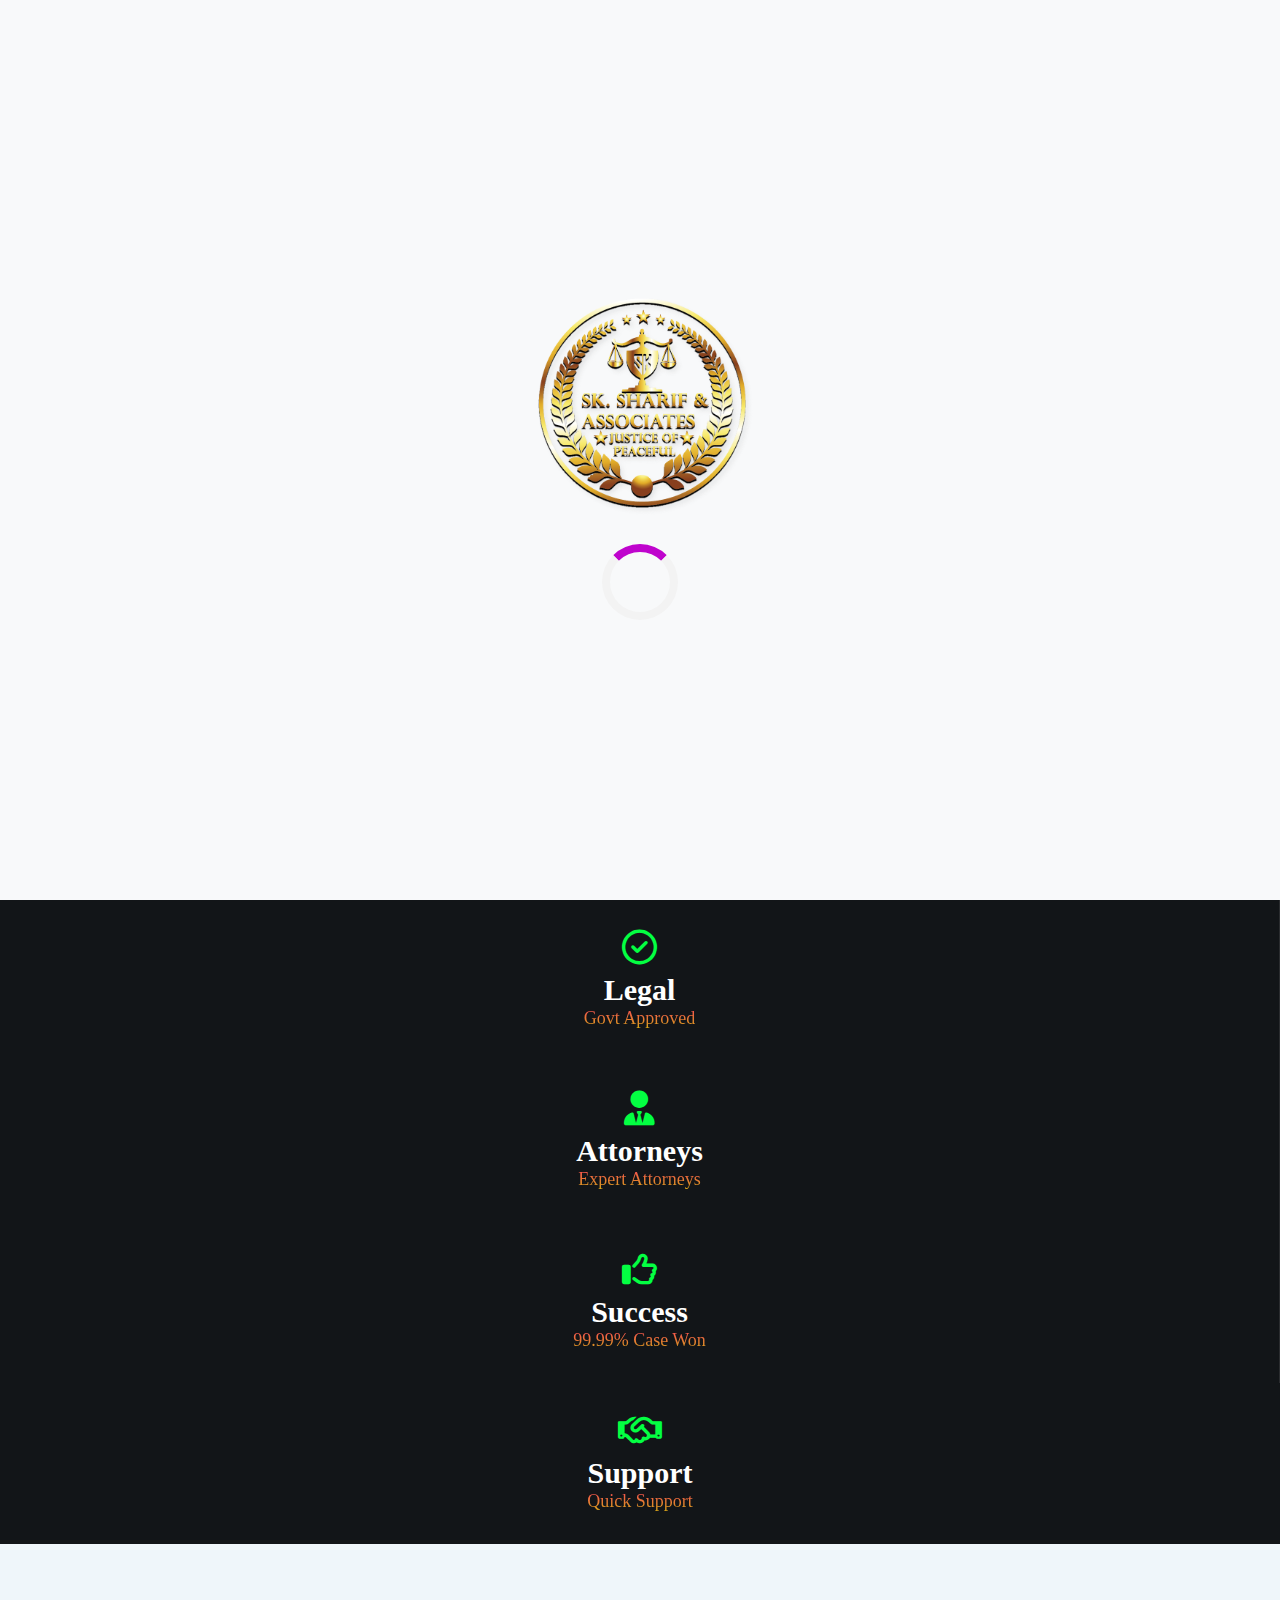
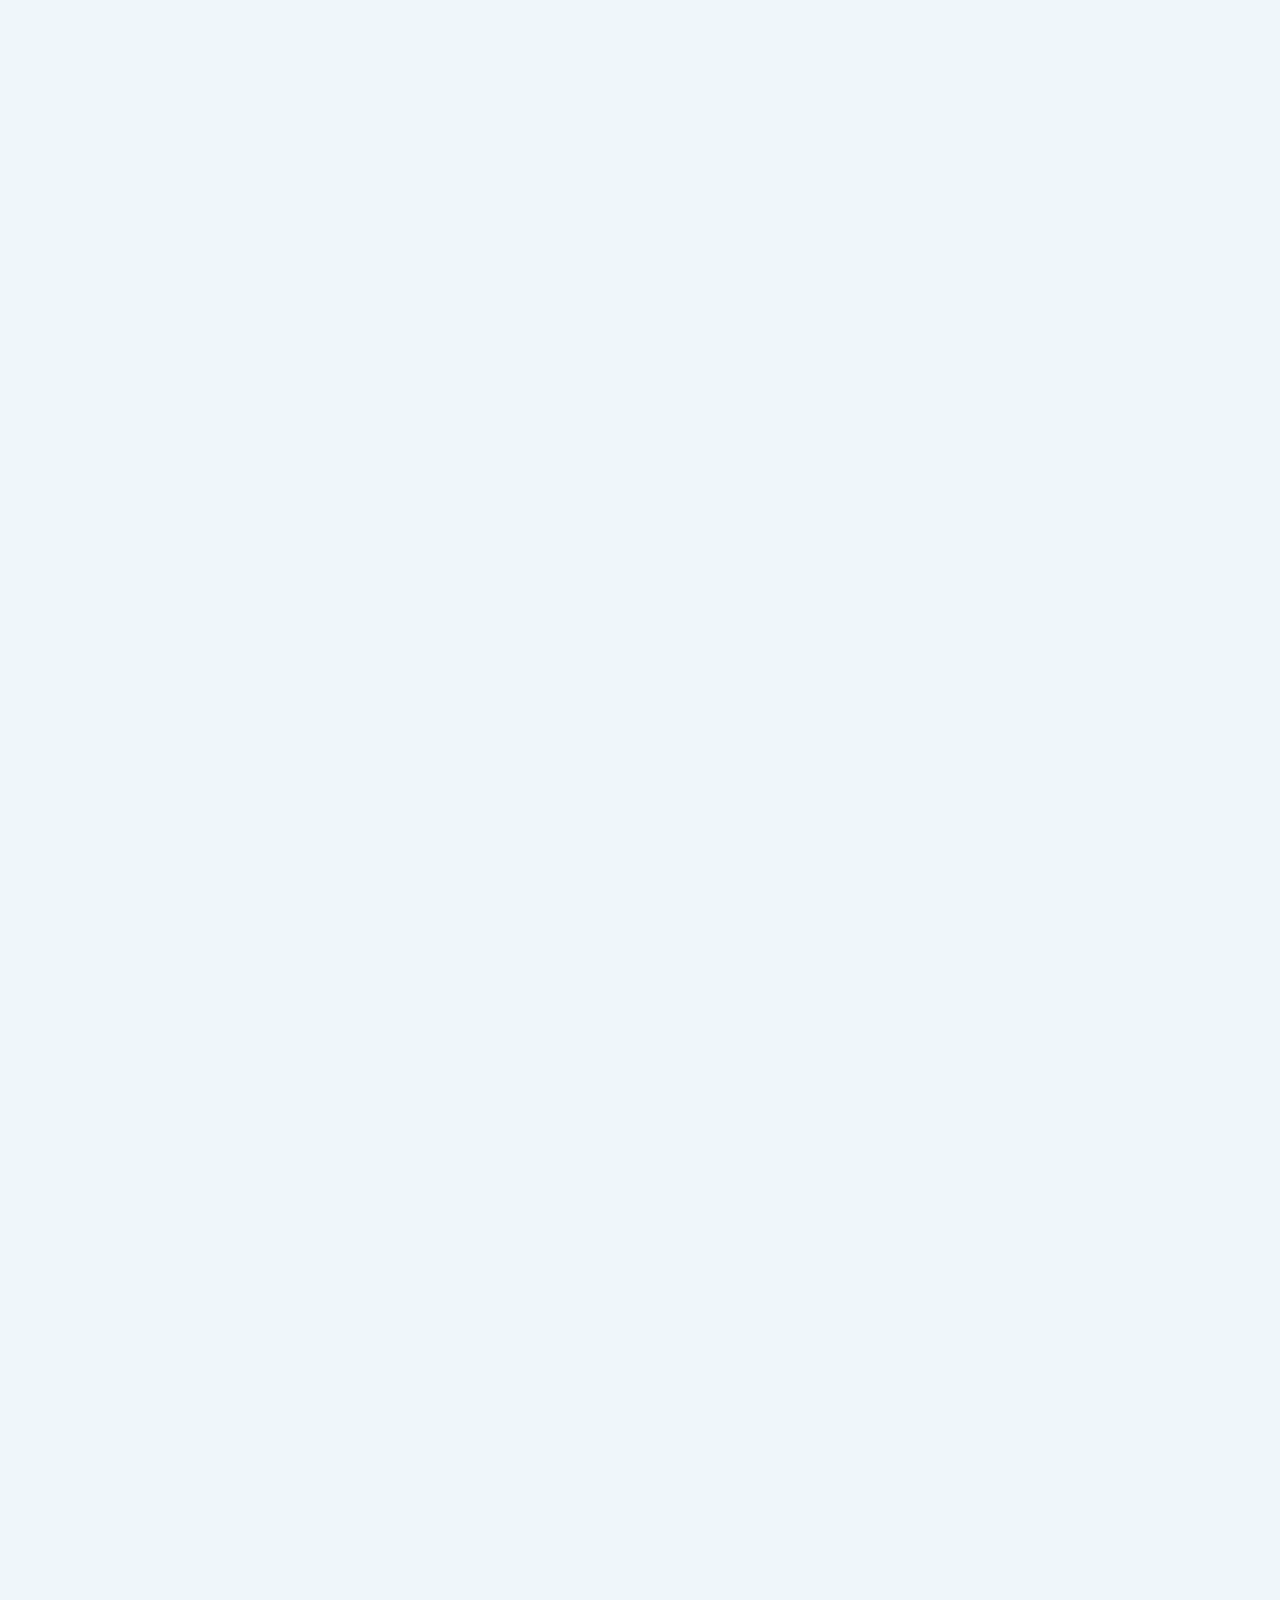
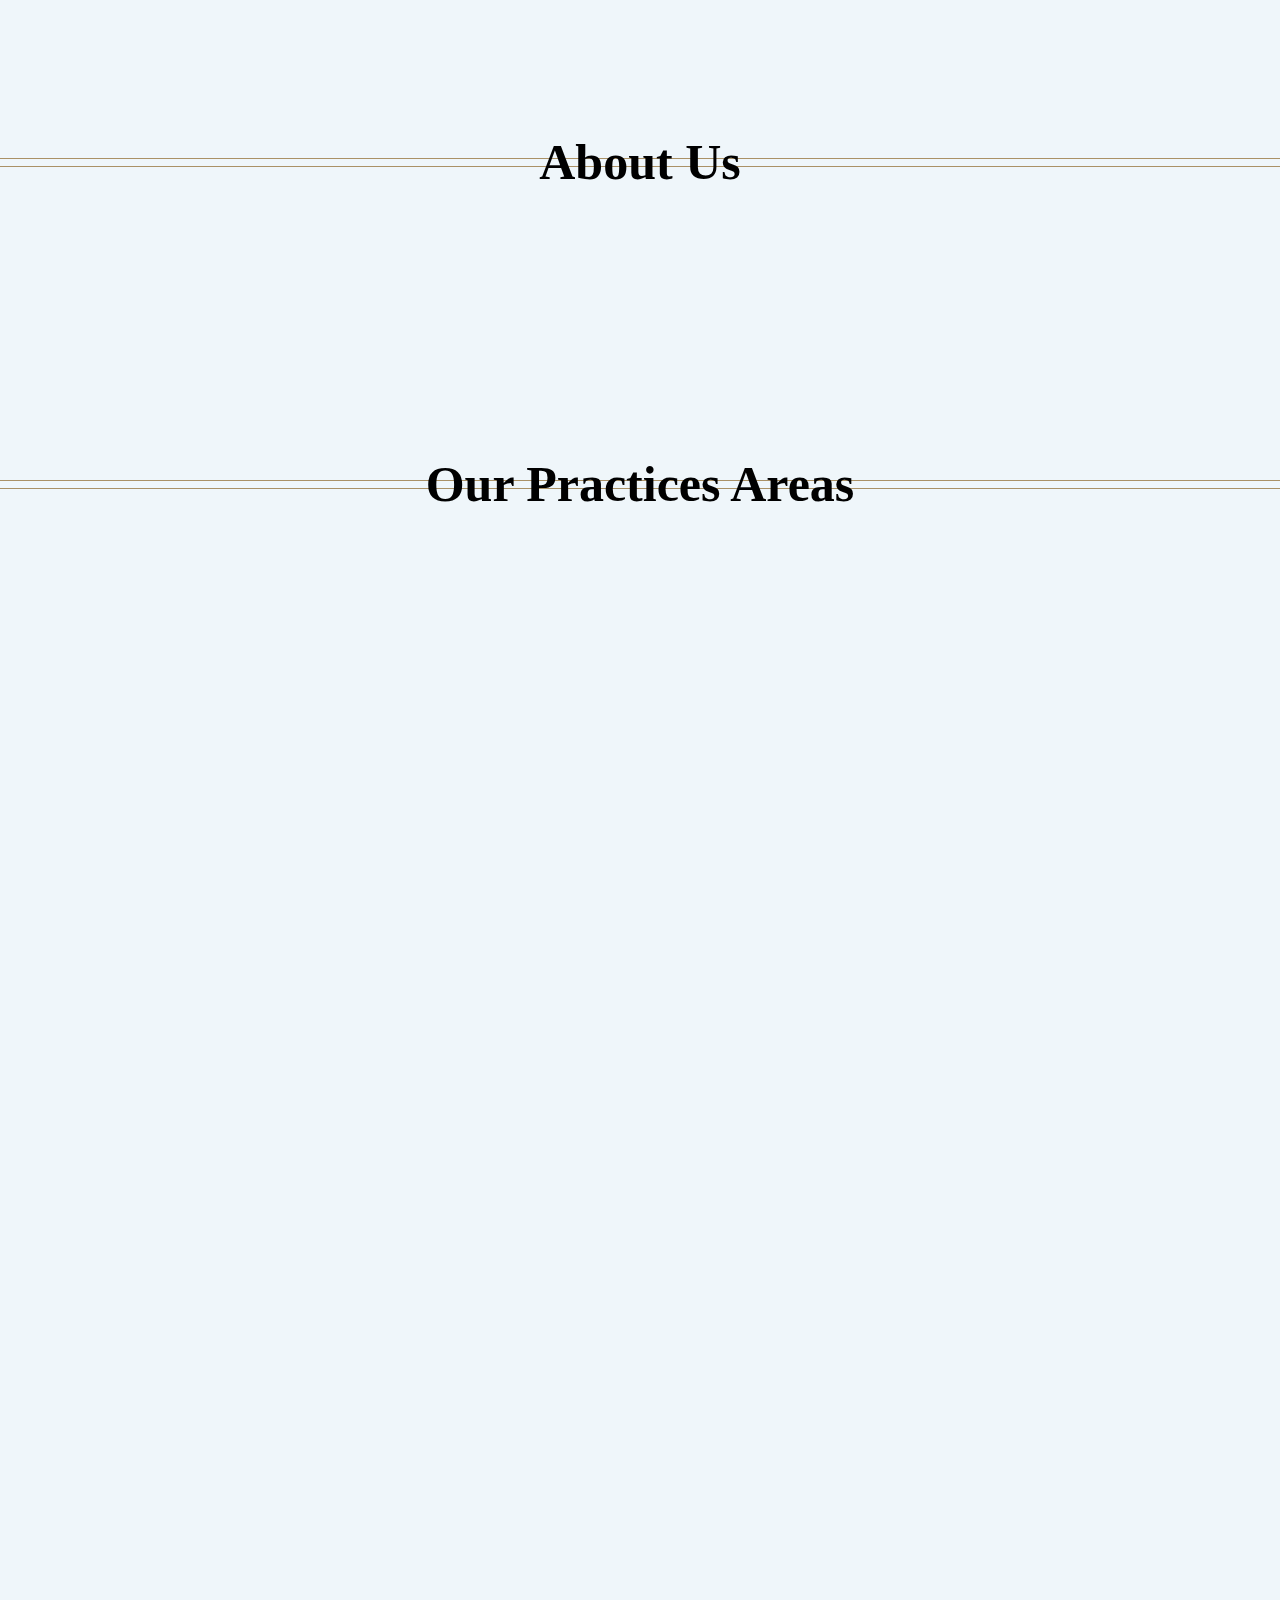
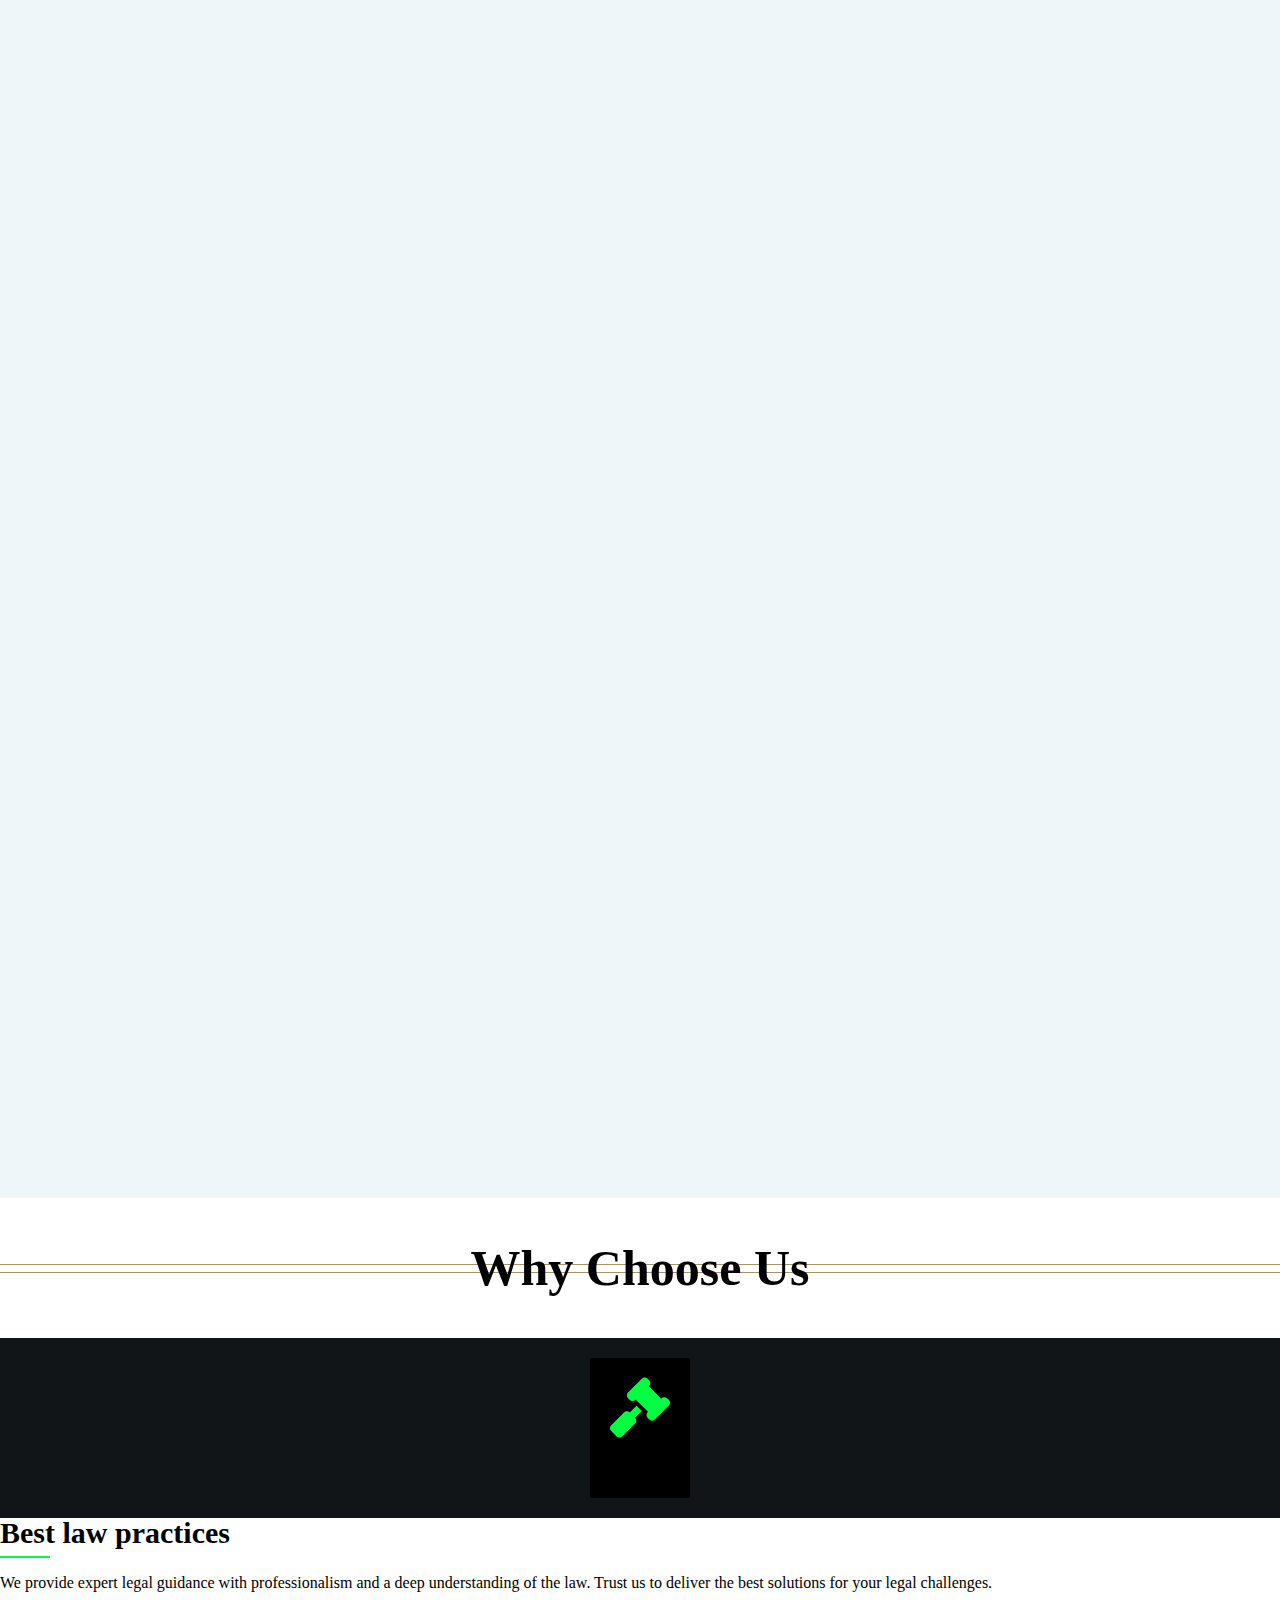
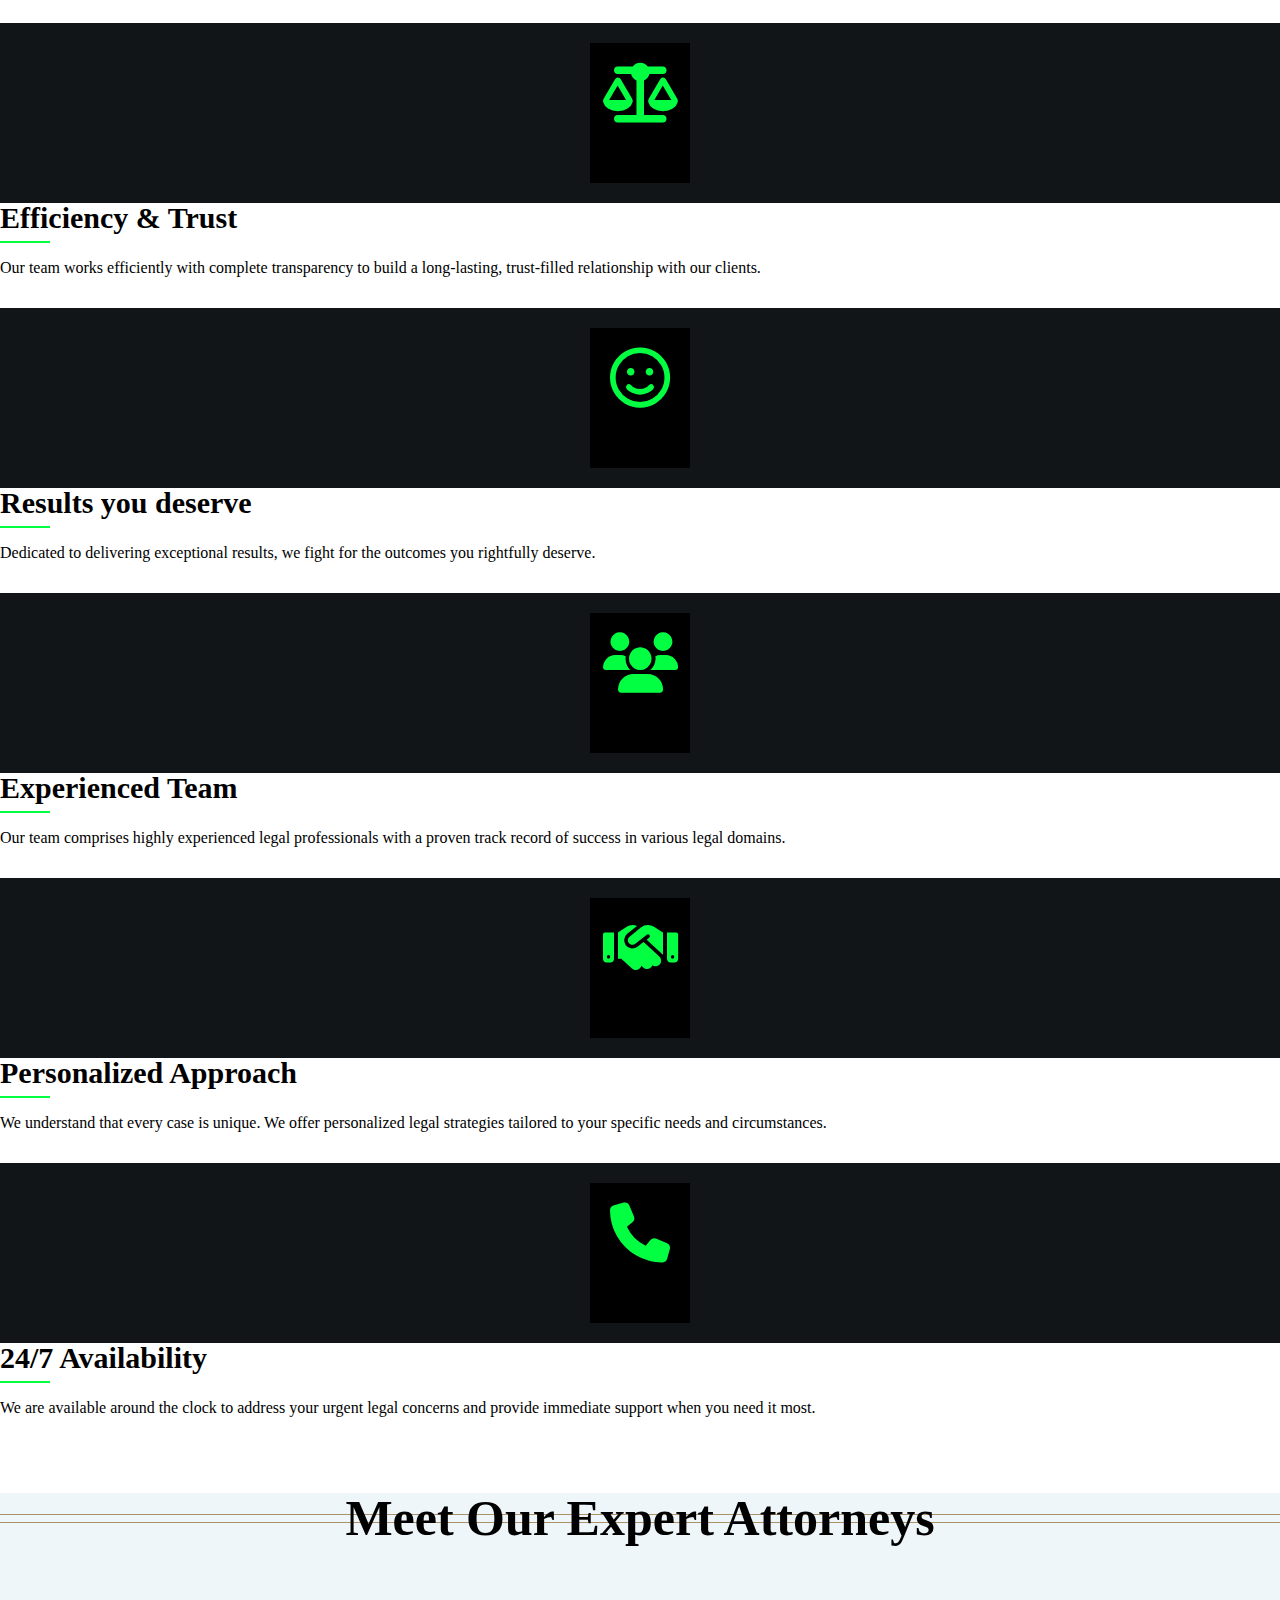
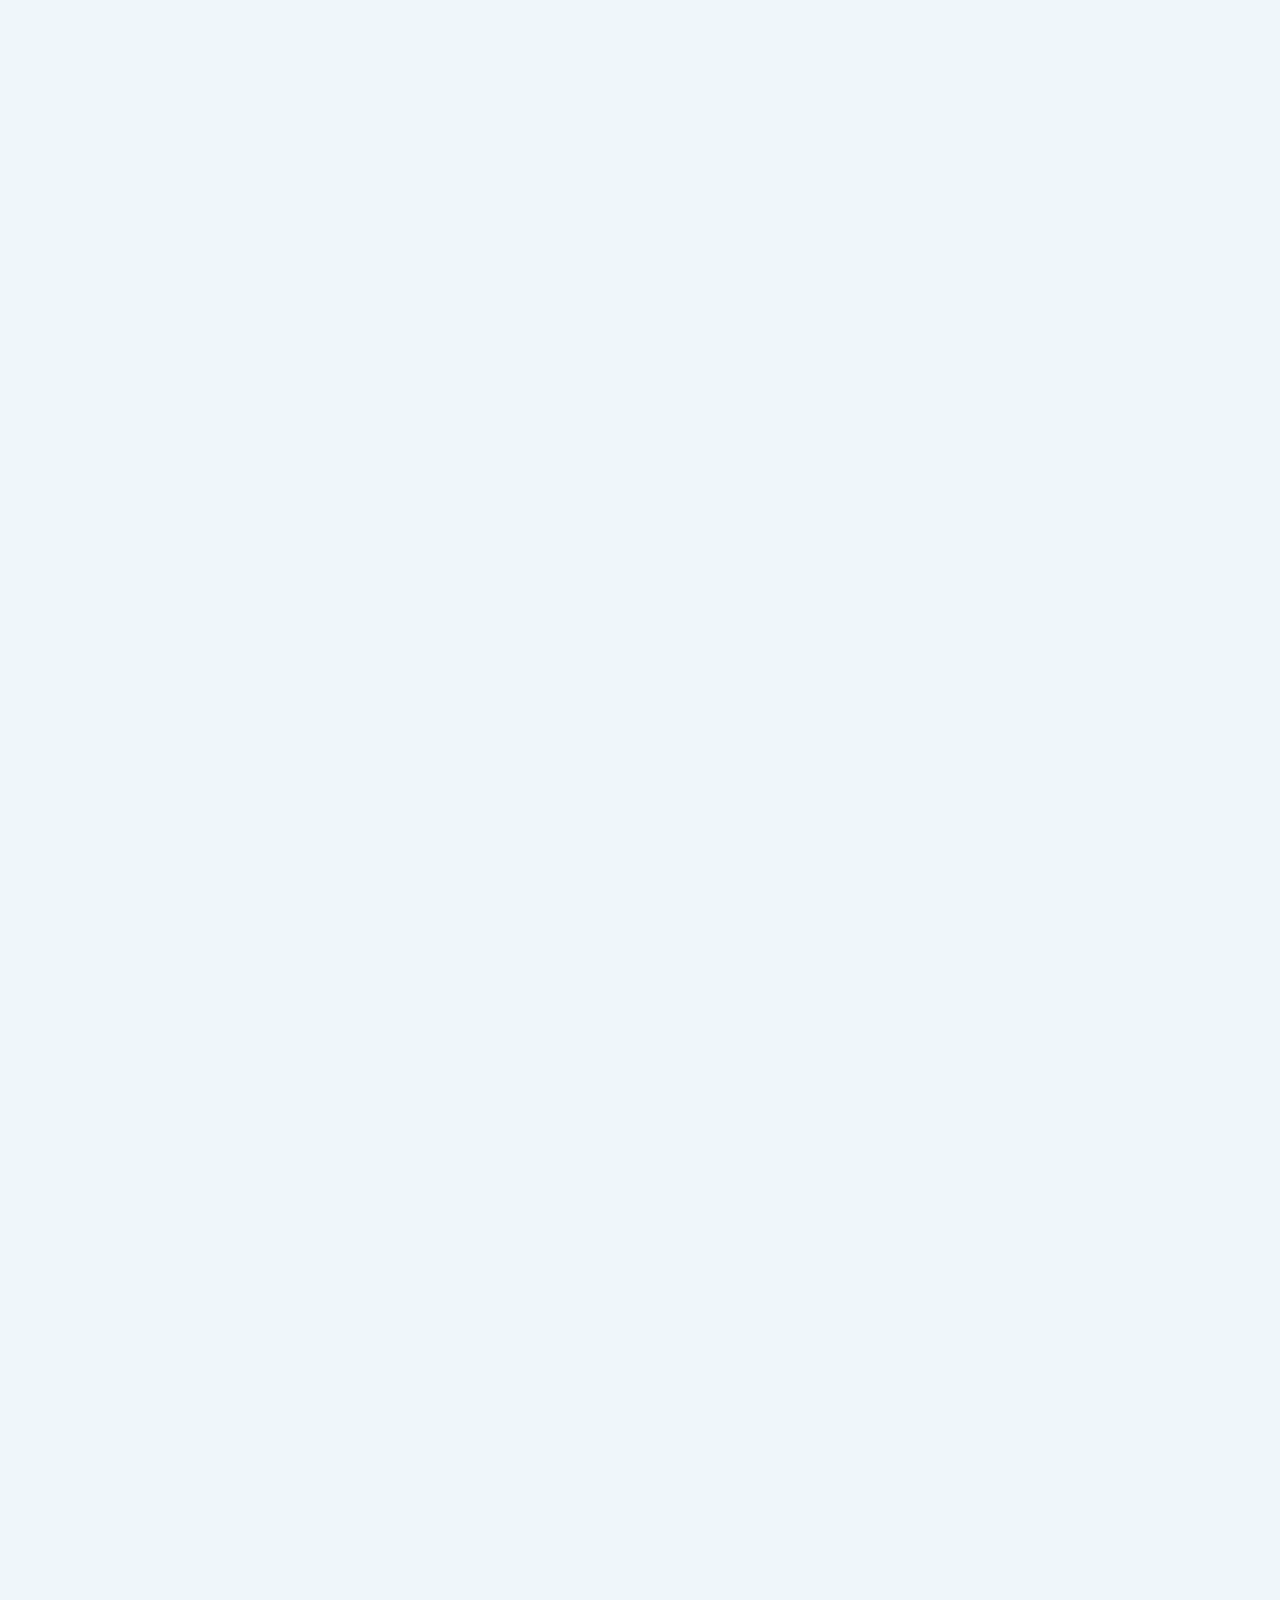
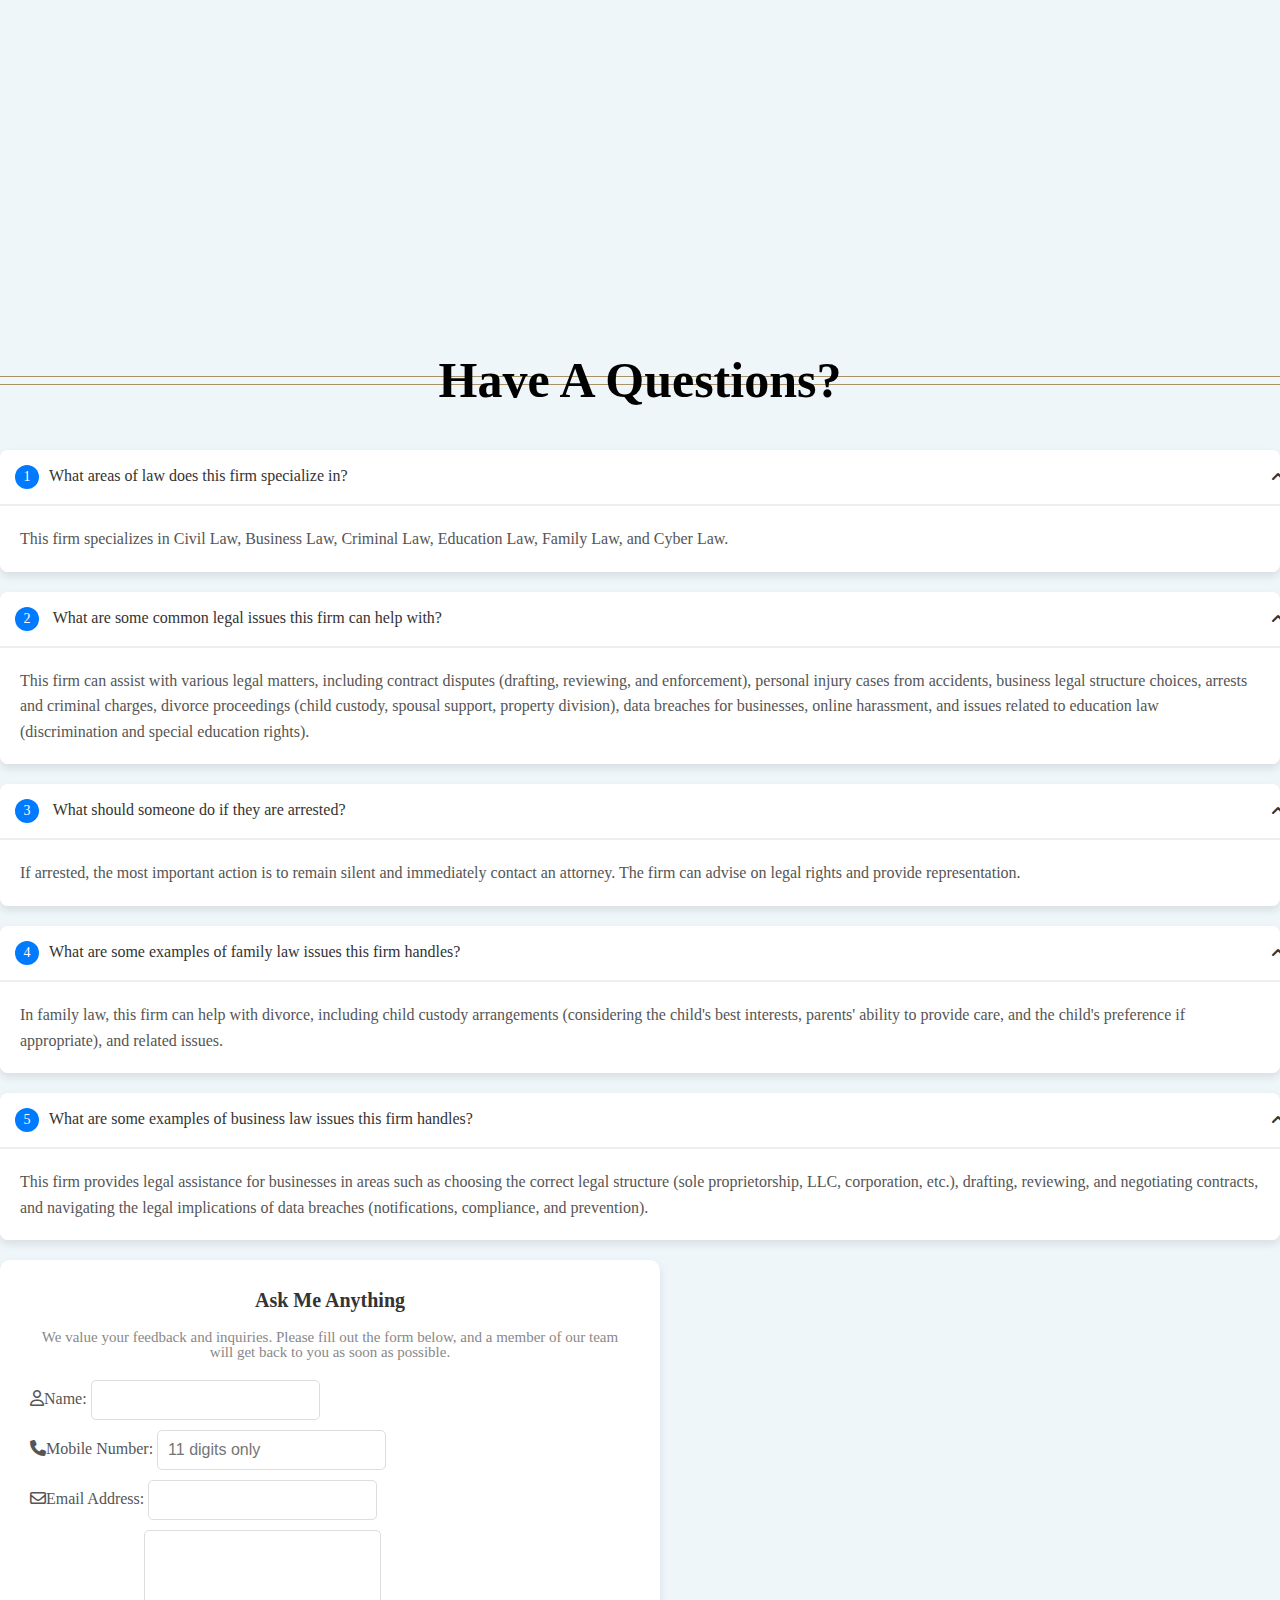
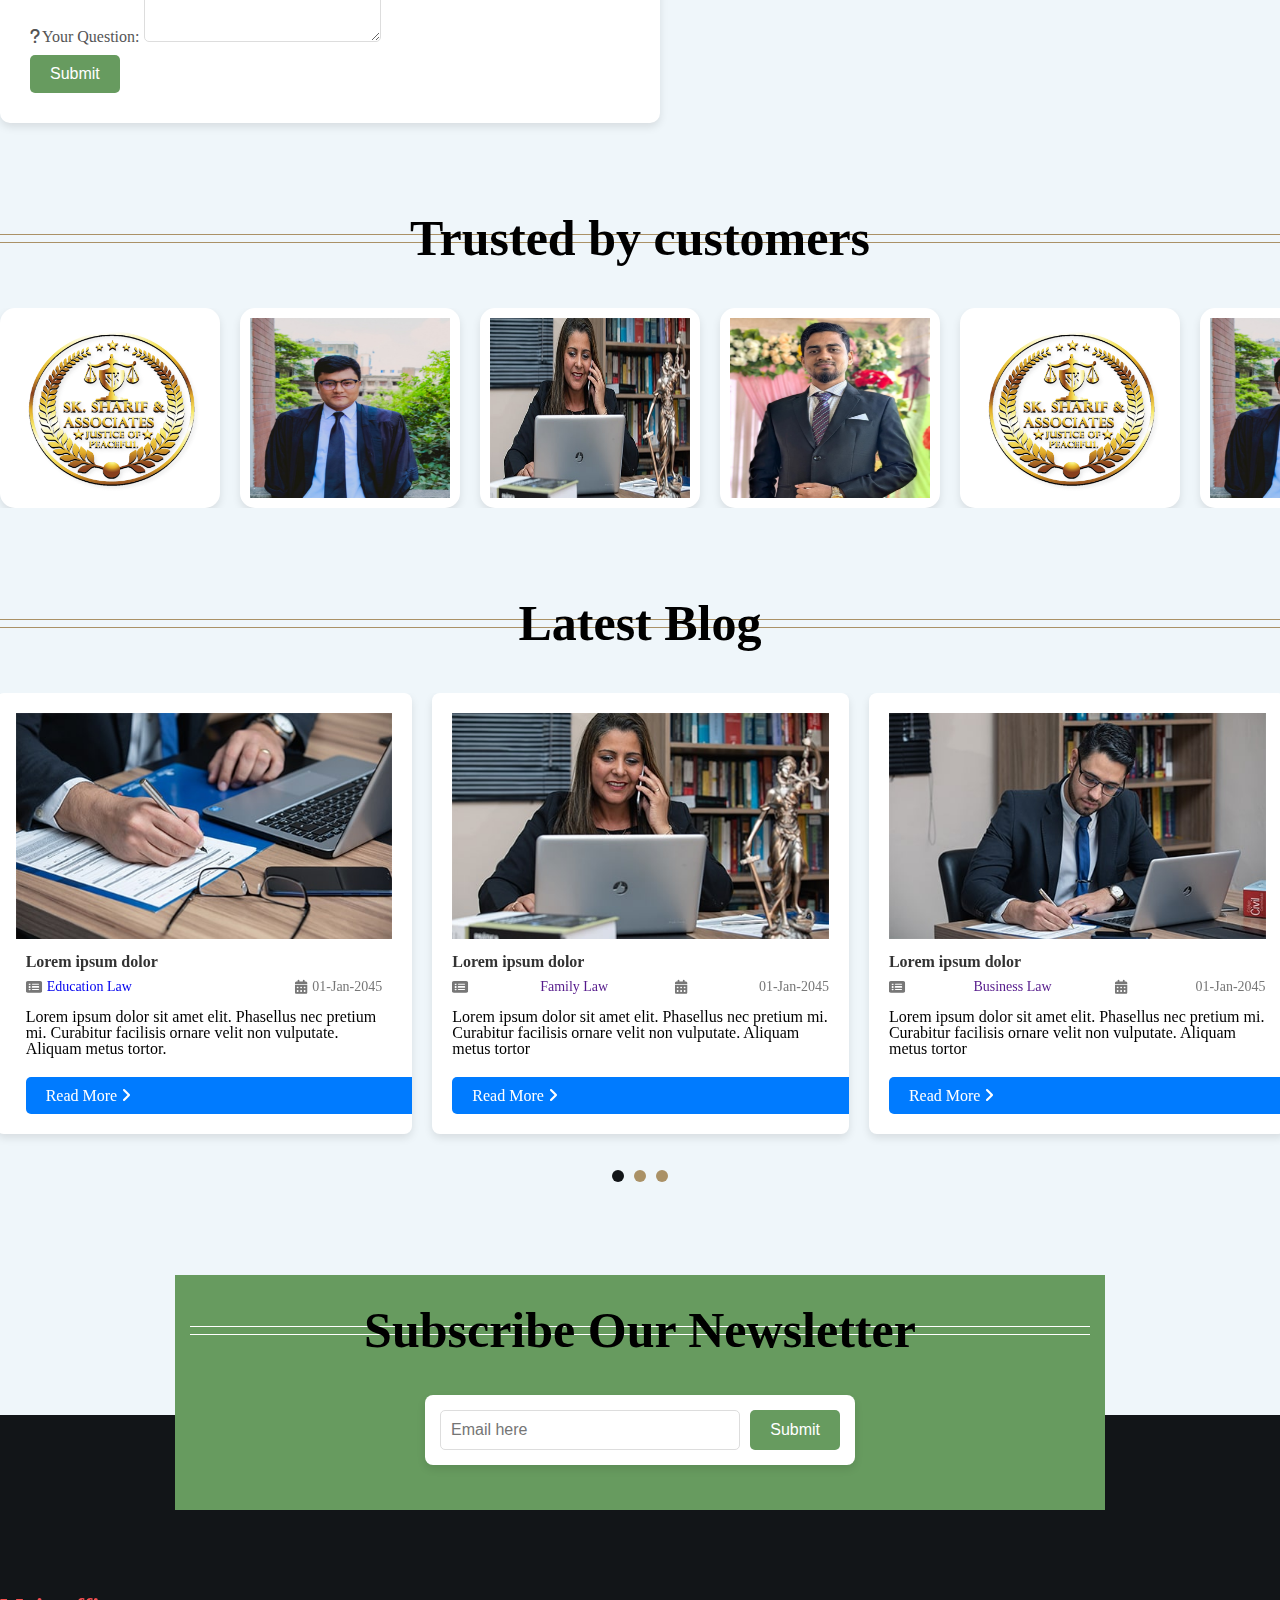
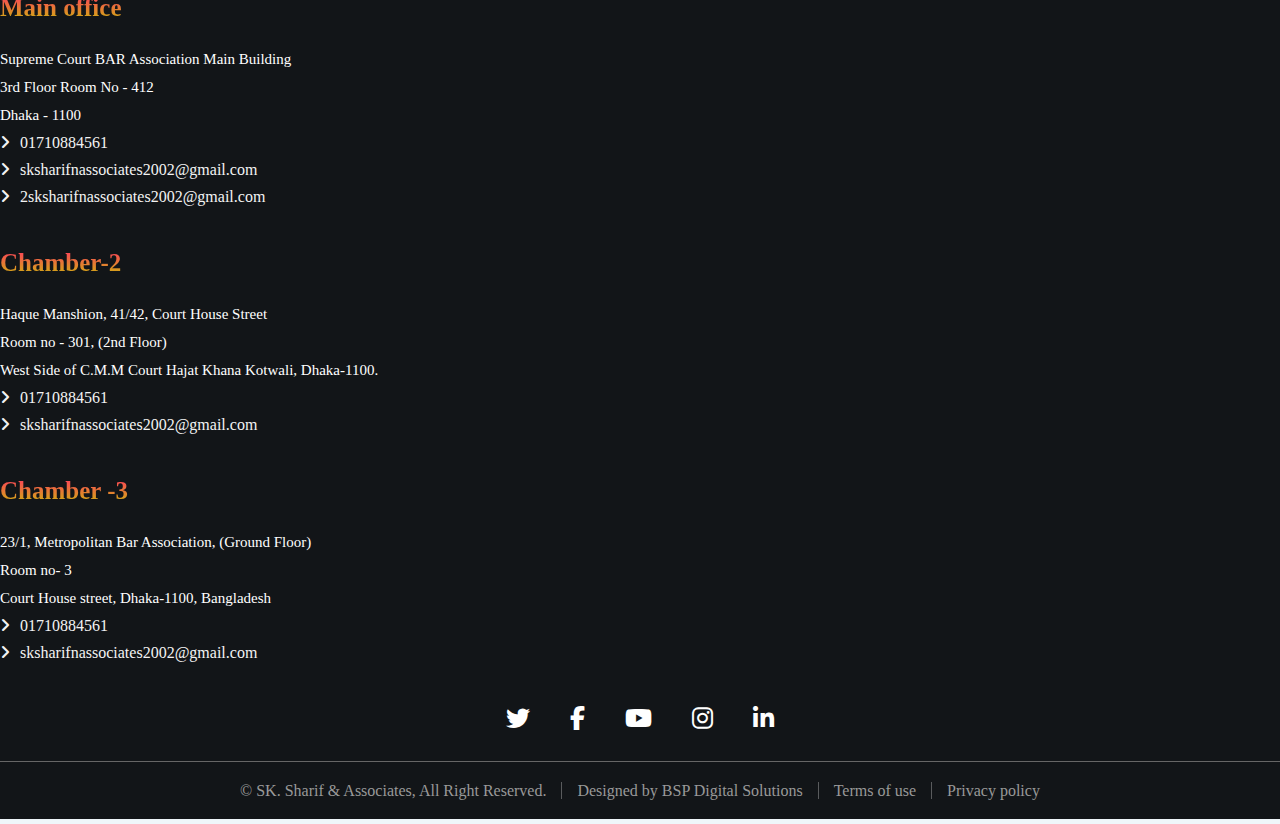
<file: index.html>
<!DOCTYPE html>
<html lang="en">

<head>
    <meta charset="utf-8">
    <title>SK Sharif associate</title>
    <meta content="width=device-width, initial-scale=1.0" name="viewport">


    <!-- Favicon -->
    <link href="img/favicon.ico" rel="icon">

    <!-- Google Font -->
    <link
        href="https://fonts.googleapis.com/css2?family=EB+Garamond:ital,wght@1,600;1,700;1,800&family=Roboto:wght@400;500&display=swap"
        rel="stylesheet">

    <!-- fonts -->
    <link
        href="https://fonts.googleapis.com/css2?family=Bungee&family=Inter:ital,opsz,wght@0,14..32,100..900;1,14..32,100..900&family=Open+Sans:ital,wght@0,300..800;1,300..800&family=Poppins:ital,wght@0,100;0,200;0,300;0,400;0,500;0,600;0,700;0,800;0,900;1,100;1,200;1,300;1,400;1,500;1,600;1,700;1,800;1,900&family=Urbanist:ital,wght@0,100..900;1,100..900&family=Playfair:ital,opsz,wght@0,5..1200,300..900;1,5..1200,300..900&display=swap"
        rel="stylesheet">


    <!-- aos -->
    <link rel="stylesheet" href="https://unpkg.com/aos@next/dist/aos.css" />
    <!-- CSS Libraries -->
    <link href="https://cdn.jsdelivr.net/npm/bootstrap@5.0.2/dist/css/bootstrap.min.css" rel="stylesheet"
        integrity="sha384-EVSTQN3/azprG1Anm3QDgpJLIm9Nao0Yz1ztcQTwFspd3yD65VohhpuuCOmLASjC" crossorigin="anonymous">
    <link rel="stylesheet" href="https://cdnjs.cloudflare.com/ajax/libs/font-awesome/6.7.2/css/all.min.css">
    <link href="lib/animate/animate.min.css" rel="stylesheet">
    <link href="lib/owlcarousel/assets/owl.carousel.min.css" rel="stylesheet">
    <!-- Link Swiper's CSS -->
    <link rel="stylesheet" href="https://cdn.jsdelivr.net/npm/swiper@11/swiper-bundle.min.css" />
    <!-- Template Stylesheet -->
    <link href="css/style.css" rel="stylesheet">
</head>

<body>
    <div class="preloader">
        <div class="preloader_main">
            <img src="img/logo.png" alt="Logo">
            <div class="loader"></div>
        </div>
    </div>



    <div class="wrapper overflow-hidden">
        <header class="header_area">
            <div class="container p-0">

                <nav class="px-2  navDeactive">
                    <a href="" class="logo">
                        <img src="img/logo.png" alt="">
                        <h1>SK. SHARIF & ASSOCIATES</h1>

                    </a>
                    <div class="d-flex align-items-center justify-content-end gap-4">
                        <ul>
                            <li><a class="active" href="index.html">Home</a></li>
                            <li><a href="about.html">About</a></li>
                            <li><a href="">Practice</a></li>
                            <li><a href="">Attorney</a></li>
                            <li><a href="">Case Studies</a></li>
                            <li><a href="">Contact</a></li>

                        </ul>
                        <div class="d-flex justify-content-end align-items-center column-gap-4">
                            <a href="#" class="contact d-none d-lg-block">
                                Contact
                            </a>
                            <div class="menu_bar_area menuBtn">
                                <div class="menu cross menu--1">
                                    <label>
                                        <input type="checkbox">
                                        <svg viewBox="0 0 100 100" xmlns="http://www.w3.org/2000/svg">
                                            <circle cx="50" cy="50" r="30" />
                                            <path class="line--1" d="M0 40h62c13 0 6 28-4 18L35 35" />
                                            <path class="line--2" d="M0 50h70" />
                                            <path class="line--3" d="M0 60h62c13 0 6-28-4-18L35 65" />
                                        </svg>
                                    </label>
                                </div>
                            </div>
                        </div>
                    </div>

                </nav>
            </div>
        </header>


        <!-- ==========Banner area start=========== -->
        <div class="banner_area">
            <div class="inner">
                <video class=" video_items w-100 "
                    src="https://videos.pexels.com/video-files/5636977/5636977-sd_640_360_24fps.mp4" autoplay loop muted
                    playsinline></video>
                <div class="items bannerItems ">
                    <div class="swiper mySwiper">
                        <div class="swiper-wrapper">


                            <div class="swiper-slide">
                                <h1>
                                    Justice for All, Expertise You Can Trust
                                </h1>
                                <h2>
                                    Defending your rights with unmatched dedication and experience.
                                </h2>
                            </div>
                            <div class="swiper-slide">
                                <h1>Criminal Defense</h1>
                                <h2>Protecting your freedom with experienced criminal defense attorneys.</h2>
                            </div>
                            <div class="swiper-slide">
                                <h1>Family Law</h1>
                                <h2>Providing compassionate and professional support for family matters.</h2>
                            </div>
                            <div class="swiper-slide">
                                <h1>Personal Injury</h1>
                                <h2>Fighting for the compensation you deserve after an accident or injury.</h2>
                            </div>
                            <div class="swiper-slide">
                                <h1>Business Law</h1>
                                <h2>Expert legal counsel to help your business grow and succeed.</h2>
                            </div>
                            <div class="swiper-slide">
                                <h1>Immigration Services</h1>
                                <h2>Helping you navigate complex immigration processes with confidence.</h2>
                            </div>
                        </div>

                    </div>

                </div>


            </div>
        </div>
        <!-- ==========Banner area end=========== -->


        <!-- Top Feature Start-->
        <div class="feature-top">
            <div class="container-fluid">
                <div class="row align-items-center">
                    <div class="col-md-3 col-sm-6">
                        <div class="feature-item">
                            <i class="far fa-check-circle"></i>
                            <h3>Legal</h3>
                            <p>Govt Approved</p>
                        </div>
                    </div>
                    <div class="col-md-3 col-sm-6">
                        <div class="feature-item">
                            <i class="fa fa-user-tie"></i>
                            <h3>Attorneys</h3>
                            <p>Expert Attorneys</p>
                        </div>
                    </div>
                    <div class="col-md-3 col-sm-6">
                        <div class="feature-item">
                            <i class="far fa-thumbs-up"></i>
                            <h3>Success</h3>
                            <p>99.99% Case Won</p>
                        </div>
                    </div>
                    <div class="col-md-3 col-sm-6">
                        <div class="feature-item">
                            <i class="far fa-handshake"></i>
                            <h3>Support</h3>
                            <p class="subcontent">Quick Support</p>
                        </div>
                    </div>
                </div>
            </div>
        </div>
        <!-- Top Feature End-->


        <!-- About Start -->
        <div class="about overflow-hidden">
            <div class="container">
                <div class="row align-items-center">
                    <div class="col-lg-5 col-md-6">
                        <div data-aos="fade-right" data-aos-duration="1500" class="about-img">
                            <img src="img/owner-removebg.png" alt="Image">
                            <div class="owner_informatiom">
                                <h1>SK. Shariful Islam (Sharif)</h1>
                                <h2>LL.B (Hon's), LL.M(I.U)</h2>
                                <h2>Advocate</h2>
                                <h2>Supreme Court of Bangladesh</h2>
                                <h3>Head of SK. Sharif & Associates</h3>
                            </div>
                        </div>

                    </div>
                    <div class="col-lg-7 col-md-6">
                        <div class="section-header">
                            <h2>About Us</h2>
                        </div>
                        <div data-aos="fade-left" data-aos-duration="1500" class="about-text">
                            <p>
                                SK. Sharif & Associates is a full-service law firm led by Advocate SK. Shariful Islam
                                (Sharif), an esteemed legal practitioner with an LL.B (Hon’s) and LL.M from Islamic
                                University, Bangladesh. Advocate Sharif has been representing clients with dedication
                                and integrity in the Supreme Court of Bangladesh since 2002.
                            </p>
                            <p>
                                With over two decades of experience, our firm is recognized for its excellence in
                                providing comprehensive legal services across a wide range of sectors. From civil and
                                criminal cases to family, education, cyber, business, and more, we have a dedicated team
                                of skilled lawyers who specialize in handling individual cases
                            </p>
                            <a class="learnBtn mt-4" href="">Learn More</a>
                        </div>
                    </div>
                </div>
            </div>
        </div>
        <!-- About End -->


        <!-- Service Start -->
        <div class="service ">
            <div class="container">
                <div class="section-header">
                    <h2>Our Practices Areas</h2>
                </div>
                <div class="row g-4">
                    <div class="col-lg-4 col-md-6">
                        <div data-aos="zoom-out-up" data-aos-duration="1500" class="card">
                            <div class="card-icon">
                                <i class="fa fa-landmark"></i>
                            </div>
                            <h2 class="card-title">Civil Law</h2>
                            <div class="card-content">
                                <img src="img/logo.png" alt="">
                                <div class="position-relative z-1">

                                    <p class="card-description">Resolving disputes between individuals or organizations,
                                        focusing on rights, responsibilities, and remedies like compensation.</p>

                                </div>
                            </div>
                        </div>
                    </div>
                    <div class="col-lg-4 col-md-6">
                        <div class="card" data-aos="zoom-out-up" data-aos-duration="1500">
                            <div class="card-icon">
                                <i class="fa fa-users"></i>
                            </div>

                            <h2 class="card-title">Family Law</h2>
                            <div class="card-content">
                                <img src="img/logo.png" alt="">
                                <div class="position-relative z-1">

                                    <p class="card-description">Dealing with domestic relations, including marriage,
                                        divorce, child custody, adoption, and protecting the well-being of families.</p>

                                </div>
                            </div>
                        </div>
                    </div>
                    <div class="col-lg-4 col-md-6">
                        <div class="card" data-aos="zoom-out-up" data-aos-duration="1500">
                            <div class="card-icon">
                                <i class="fa fa-hand-holding-usd"></i>
                            </div>
                            <h2 class="card-title">Business Law</h2>
                            <div class="card-content">
                                <img src="img/logo.png" alt="">
                                <div class="position-relative z-1">

                                    <p class="card-description">Governing commercial transactions, contracts,
                                        intellectual property, and corporate structures, ensuring fair trade and ethical
                                        practices.</p>

                                </div>
                            </div>

                        </div>
                    </div>
                    <div class="col-lg-4 col-md-6">
                        <div class="card" data-aos="zoom-out-up" data-aos-duration="1500">
                            <div class="card-icon">
                                <i class="fa fa-graduation-cap"></i>
                            </div>
                            <h2 class="card-title">Education Law</h2>
                            <div class="card-content">
                                <img src="img/logo.png" alt="">
                                <div class="position-relative z-1">

                                    <p class="card-description">Shaping the educational landscape, covering student
                                        rights, school governance, funding, and ensuring equal access to quality
                                        education.</p>

                                </div>
                            </div>

                        </div>
                    </div>
                    <div class="col-lg-4 col-md-6">
                        <div class="card" data-aos="zoom-out-up" data-aos-duration="1500">
                            <div class="card-icon">
                                <i class="fa fa-gavel"></i>
                            </div>
                            <h2 class="card-title">Criminal Law</h2>
                            <div class="card-content">
                                <img src="img/logo.png" alt="">
                                <div class="position-relative z-1">

                                    <p class="card-description">Addressing offenses against society, defining crimes,
                                        establishing punishments, and ensuring public safety through the justice system.
                                    </p>

                                </div>
                            </div>

                        </div>
                    </div>
                    <div class="col-lg-4 col-md-6">
                        <div class="card" data-aos="zoom-out-up" data-aos-duration="1500">
                            <div class="card-icon">
                                <i class="fa fa-globe"></i>
                            </div>
                            <h2 class="card-title">Cyber Law</h2>
                            <div class="card-content">
                                <img src="img/logo.png" alt="">
                                <div class="position-relative z-1">

                                    <p class="card-description">Navigating the legal complexities of the digital world,
                                        addressing online crimes, data privacy, intellectual property, and internet
                                        governance.</p>

                                </div>
                            </div>

                        </div>
                    </div>

                </div>
            </div>
        </div>
        <!-- Service End -->


        <!-- Feature Start -->
        <div class="feature">
            <div class="container">
                <div class="section-header">
                    <h2>Why Choose Us</h2>
                </div>
                <div class="row">
                    <div class="col-md-6">

                        <div class="row align-items-center feature-item">
                            <div class="col-5">
                                <div class="feature-icon">
                                    <i class="fa fa-gavel"></i>
                                </div>
                            </div>
                            <div class="col-7">
                                <h3>Best law practices</h3>
                                <p>
                                    We provide expert legal guidance with professionalism and a deep understanding of
                                    the law.
                                    Trust us to deliver the best solutions for your legal challenges.
                                </p>
                            </div>
                        </div>
                        <div class="row align-items-center feature-item">
                            <div class="col-5">
                                <div class="feature-icon">
                                    <i class="fa fa-balance-scale"></i>
                                </div>
                            </div>
                            <div class="col-7">
                                <h3>Efficiency & Trust</h3>
                                <p>
                                    Our team works efficiently with complete transparency to build a long-lasting,
                                    trust-filled relationship with our clients.
                                </p>
                            </div>
                        </div>
                        <div class="row align-items-center feature-item">
                            <div class="col-5">
                                <div class="feature-icon">
                                    <i class="far fa-smile"></i>
                                </div>
                            </div>
                            <div class="col-7">
                                <h3>Results you deserve</h3>
                                <p>
                                    Dedicated to delivering exceptional results, we fight for the outcomes you
                                    rightfully deserve.
                                </p>
                            </div>
                        </div>

                    </div>

                    <div class="col-md-6">
                        <div class="row align-items-center feature-item">
                            <div class="col-5">
                                <div class="feature-icon">
                                    <i class="fa fa-users"></i>
                                </div>
                            </div>
                            <div class="col-7">
                                <h3>Experienced Team</h3>
                                <p>
                                    Our team comprises highly experienced legal professionals with a proven track record
                                    of success in various legal domains.
                                </p>
                            </div>
                        </div>
                        <div class="row align-items-center feature-item">
                            <div class="col-5">
                                <div class="feature-icon">
                                    <i class="fa fa-handshake"></i>
                                </div>
                            </div>
                            <div class="col-7">
                                <h3>Personalized Approach</h3>
                                <p>
                                    We understand that every case is unique. We offer personalized legal strategies
                                    tailored to your specific needs and circumstances.
                                </p>
                            </div>
                        </div>
                        <div class="row align-items-center feature-item">
                            <div class="col-5">
                                <div class="feature-icon">
                                    <i class="fa fa-phone"></i>
                                </div>
                            </div>
                            <div class="col-7">
                                <h3>24/7 Availability</h3>
                                <p>
                                    We are available around the clock to address your urgent legal concerns and provide
                                    immediate support when you need it most.
                                </p>
                            </div>
                        </div>
                    </div>
                    <!-- <div class="col-md-5">
                        <div class="feature-img">
                            <img src="img/owner2.jpg" alt="Feature">
                        </div>
                    </div> -->
                </div>
            </div>
        </div>
        <!-- Feature End -->


        <!-- Team Start -->
        <div class="team">
            <div class="container">
                <div class="section-header">
                    <h2>Meet Our Expert Attorneys</h2>
                </div>
                <div class="row g-4">
                    <div class="col-xl-6 col-lg-6 col-md-6">
                        <div class="team-item" data-aos="zoom-in" data-aos-duration="1500">
                            <div class="team-img">

                                <img class="memberImg" src="img/sk_sharif.png" alt="Team Image">
                            </div>
                            <div class="team-text">
                                <h2>SK. Shariful Islam(Sharif)</h2>
                                <p>LL.B (Hon's), LL.M (I.U)</p>
                                <p>Head of SK. Sharif & Associates</p>

                                <div class="team-social">
                                    <a class="social-tw" href=""><i class="fab fa-whatsapp"></i></a>
                                    <a class="social-fb" href=""><i class=" fa-solid fa-phone"></i></a>
                                    <a class="social-li" href=""><i class="fa-regular fa-envelope"></i></a>
                                    <a class="social-in" href=""><i class="fab fa-facebook-messenger"></i></a>
                                </div>
                            </div>
                        </div>
                    </div>
                    <div class="col-xl-6 col-lg-6 col-md-6">
                        <div class="team-item" data-aos="zoom-in" data-aos-duration="1500">
                            <div class="team-img">
                                <img src="img/adv_nilmadhab_roy1.png" alt="Team Image">
                            </div>
                            <div class="team-text">
                                <h2>ADV. Sree Nilmadhab Roy</h2>
                                <p>Head of Associate</p>
                                <p>Arthorin Suit And N I Act Case</p>

                                <div class="team-social">
                                    <a class="social-tw" href=""><i class="fab fa-twitter"></i></a>
                                    <a class="social-fb" href=""><i class="fab fa-facebook-f"></i></a>
                                    <a class="social-li" href=""><i class="fab fa-linkedin-in"></i></a>
                                    <a class="social-in" href=""><i class="fab fa-instagram"></i></a>
                                </div>
                            </div>
                        </div>
                    </div>
                    <div class="col-xl-4 col-lg-4 col-md-6">
                        <div class="team-item" data-aos="zoom-in" data-aos-duration="1500">
                            <div class="team-img">
                                <img src="img/meraj_molla1.png" alt="Team Image">
                            </div>
                            <div class="team-text">
                                <h2>ADV. Meraj Molla</h2>
                                <p>Senior Associate</p>
                                <div class="team-social">
                                    <a class="social-tw" href=""><i class="fab fa-twitter"></i></a>
                                    <a class="social-fb" href=""><i class="fab fa-facebook-f"></i></a>
                                    <a class="social-li" href=""><i class="fab fa-linkedin-in"></i></a>
                                    <a class="social-in" href=""><i class="fab fa-instagram"></i></a>
                                </div>
                            </div>
                        </div>
                    </div>
                    <div class="col-xl-4 col-lg-4 col-md-6">
                        <div class="team-item" data-aos="zoom-in" data-aos-duration="1500">
                            <div class="team-img">
                                <img src="img/md_zakariya1.png" alt="Team Image">
                            </div>
                            <div class="team-text">
                                <h2>ADV. MD. Zakaria</h2>
                                <p>Senior Associate</p>
                                <div class="team-social">
                                    <a class="social-tw" href=""><i class="fab fa-twitter"></i></a>
                                    <a class="social-fb" href=""><i class="fab fa-facebook-f"></i></a>
                                    <a class="social-li" href=""><i class="fab fa-linkedin-in"></i></a>
                                    <a class="social-in" href=""><i class="fab fa-instagram"></i></a>
                                </div>
                            </div>
                        </div>
                    </div>
                    <div class="col-xl-4 col-lg-4 col-md-6">
                        <div class="team-item" data-aos="zoom-in" data-aos-duration="1500">
                            <div class="team-img">
                                <img src="img/md_zakirhossain1.png" alt="Team Image">
                            </div>
                            <div class="team-text">
                                <h2>ADV. MD. JAHIDUL ISLAM SUMON</h2>
                                <p>Senior Associate</p>
                                <div class="team-social">
                                    <a class="social-tw" href=""><i class="fab fa-twitter"></i></a>
                                    <a class="social-fb" href=""><i class="fab fa-facebook-f"></i></a>
                                    <a class="social-li" href=""><i class="fab fa-linkedin-in"></i></a>
                                    <a class="social-in" href=""><i class="fab fa-instagram"></i></a>
                                </div>
                            </div>
                        </div>
                    </div>
                </div>
            </div>
        </div>
        <!-- Team End -->


        <!-- FAQs Start -->
        <div class="faqs">
            <div class="container">
                <div class="row">
                    <!-- <div class="col-md-5">
                        <div class="faqs-img">
                            <img src="img/faqs.jpg" alt="Image">
                        </div>
                    </div> -->
                    <div class="col-12">
                        <div class="section-header">
                            <h2>Have A Questions?</h2>
                        </div>

                        <div id="accordion">
                            <div class="row">
                                <div class="col-md-6">
                                    <div class="faq-card">
                                        <div class="faq-card-header">
                                            <a class="faq-card-link collapsed" data-toggle="collapse"
                                                href="#collapseOne">
                                                <span>1</span>What areas of law does this firm specialize in?
                                            </a>
                                        </div>
                                        <div id="collapseOne" class="collapse show" data-parent="#accordion">
                                            <div class="faq-card-body">
                                                <p>This firm specializes in Civil Law, Business Law, Criminal Law,
                                                    Education Law, Family Law, and Cyber Law.</p>
                                            </div>
                                        </div>
                                    </div>
                                    <div class="faq-card">
                                        <div class="faq-card-header">
                                            <a class="faq-card-link collapsed" data-toggle="collapse"
                                                href="#collapseTwo">
                                                <span>2</span> What are some common legal issues this firm can help
                                                with?
                                            </a>
                                        </div>
                                        <div id="collapseTwo" class="collapse" data-parent="#accordion">
                                            <div class="faq-card-body">
                                                <p>This firm can assist with various legal matters, including contract
                                                    disputes (drafting, reviewing, and enforcement), personal injury
                                                    cases from accidents, business legal structure choices, arrests and
                                                    criminal charges, divorce proceedings (child custody, spousal
                                                    support, property division), data breaches for businesses, online
                                                    harassment, and issues related to education law (discrimination and
                                                    special education rights).</p>
                                            </div>
                                        </div>
                                    </div>
                                    <div class="faq-card">
                                        <div class="faq-card-header">
                                            <a class="faq-card-link collapsed" data-toggle="collapse"
                                                href="#collapseThree">
                                                <span>3</span> What should someone do if they are arrested?
                                            </a>
                                        </div>
                                        <div id="collapseThree" class="collapse" data-parent="#accordion">
                                            <div class="faq-card-body">
                                                <p>If arrested, the most important action is to remain silent and
                                                    immediately contact an attorney. The firm can advise on legal rights
                                                    and provide representation.</p>
                                            </div>
                                        </div>
                                    </div>

                                    <div class="faq-card">
                                        <div class="faq-card-header">
                                            <a class="faq-card-link collapsed" data-toggle="collapse"
                                                href="#collapseFour">
                                                <span>4</span>What are some examples of family law issues this firm
                                                handles?
                                            </a>
                                        </div>
                                        <div id="collapseFour" class="collapse" data-parent="#accordion">
                                            <div class="faq-card-body">
                                                <p>In family law, this firm can help with divorce, including child
                                                    custody arrangements (considering the child's best interests,
                                                    parents' ability to provide care, and the child's preference if
                                                    appropriate), and related issues.</p>
                                            </div>
                                        </div>
                                    </div>
                                    <div class="faq-card">
                                        <div class="faq-card-header">
                                            <a class="faq-card-link collapsed" data-toggle="collapse"
                                                href="#collapseFive">
                                                <span>5</span>What are some examples of business law issues this firm
                                                handles?
                                            </a>
                                        </div>
                                        <div id="collapseFive" class="collapse" data-parent="#accordion">
                                            <div class="faq-card-body">
                                                <p>This firm provides legal assistance for businesses in areas such as
                                                    choosing the correct legal structure (sole proprietorship, LLC,
                                                    corporation, etc.), drafting, reviewing, and negotiating contracts,
                                                    and navigating the legal implications of data breaches
                                                    (notifications, compliance, and prevention).</p>
                                            </div>
                                        </div>
                                    </div>

                                </div>
                                <div class="col-md-6">
                                    <div class="contact-card">
                                        <h2>Ask Me Anything</h2>
                                        <p>We value your feedback and inquiries. Please fill out the form below, and a
                                            member of our team will get back to you as soon as possible.</p>
                                        <form id="contactForm" action="https://api.web3forms.com/submit" method="POST">
                                            <input type="hidden" name="access_key"
                                                value="69fd97b5-4251-4b30-855d-f512666037fc">
                                            <div class="form-group">
                                                <label for="name"><i class="fa-regular fa-user mx-2"></i>Name:</label>
                                                <input type="text" class="form-control" id="name" name="name" required>
                                            </div>
                                            <div class="form-group">
                                                <label for="mobile"><i class="fa-solid fa-phone mx-2"></i>Mobile
                                                    Number:</label>
                                                <input type="tel" class="form-control" id="mobile" name="mobile"
                                                    pattern="[0-9]{11}" placeholder="11 digits only" required>
                                            </div>
                                            <div class="form-group">
                                                <label for="email"><i class="fa-regular fa-envelope mx-2"></i>Email
                                                    Address:</label>
                                                <input type="email" class="form-control" id="email" name="email"
                                                    required>
                                            </div>
                                            <div class="form-group">
                                                <label for="question"><i class="fa-solid fa-question mx-2"></i>Your
                                                    Question:</label>
                                                <textarea class="form-control" id="question" name="message" rows="5"
                                                    required></textarea>
                                            </div>
                                            <input type="hidden" name="redirect" value="https://web3forms.com/success">
                                            <button type="submit" class="btn btn-primary btn-block">Submit</button>
                                            <div id="formMessage" class="mt-3"></div>
                                        </form>

                                    </div>
                                </div>
                            </div>







                        </div>


                    </div>
                </div>
            </div>
        </div>
        <!-- FAQs End -->


        <!-- Testimonial Start -->
        <div class="testimonial">
            <div class="container">
                <div class="section-header">
                    <h2>Trusted by customers</h2>
                </div>
                <!-- <div class="owl-carousel testimonials-carousel">
                    <div class="testimonial-item mx-2">
                        <i class="fa fa-quote-right"></i>
                        <div class="row align-items-center">
                            <div class="col-3">
                                <img src="img/testimonial-1.jpg" alt="">
                            </div>
                            <div class="col-9">
                                <h2>Client Name</h2>
                                <p>Profession</p>
                            </div>
                            <div class="col-12">
                                <p>
                                    Lorem ipsum dolor sit amet, consectetur adipiscing elit. Etiam accumsan lacus eget
                                    velit
                                </p>
                            </div>
                        </div>
                    </div>
                    <div class="testimonial-item">
                        <i class="fa fa-quote-right"></i>
                        <div class="row align-items-center">
                            <div class="col-3">
                                <img src="img/testimonial-2.jpg" alt="">
                            </div>
                            <div class="col-9">
                                <h2>Client Name</h2>
                                <p>Profession</p>
                            </div>
                            <div class="col-12">
                                <p>
                                    Lorem ipsum dolor sit amet, consectetur adipiscing elit. Etiam accumsan lacus eget
                                    velit
                                </p>
                            </div>
                        </div>
                    </div>
                    <div class="testimonial-item">
                        <i class="fa fa-quote-right"></i>
                        <div class="row align-items-center">
                            <div class="col-3">
                                <img src="img/testimonial-3.jpg" alt="">
                            </div>
                            <div class="col-9">
                                <h2>Client Name</h2>
                                <p>Profession</p>
                            </div>
                            <div class="col-12">
                                <p>
                                    Lorem ipsum dolor sit amet, consectetur adipiscing elit. Etiam accumsan lacus eget
                                    velit
                                </p>
                            </div>
                        </div>
                    </div>
                    <div class="testimonial-item">
                        <i class="fa fa-quote-right"></i>
                        <div class="row align-items-center">
                            <div class="col-3">
                                <img src="img/testimonial-4.jpg" alt="">
                            </div>
                            <div class="col-9">
                                <h2>Client Name</h2>
                                <p>Profession</p>
                            </div>
                            <div class="col-12">
                                <p>
                                    Lorem ipsum dolor sit amet, consectetur adipiscing elit. Etiam accumsan lacus eget
                                    velit
                                </p>
                            </div>
                        </div>
                    </div>
                    <div class="testimonial-item">
                        <i class="fa fa-quote-right"></i>
                        <div class="row align-items-center">
                            <div class="col-3">
                                <img src="img/testimonial-1.jpg" alt="">
                            </div>
                            <div class="col-9">
                                <h2>Client Name</h2>
                                <p>Profession</p>
                            </div>
                            <div class="col-12">
                                <p>
                                    Lorem ipsum dolor sit amet, consectetur adipiscing elit. Etiam accumsan lacus eget
                                    velit
                                </p>
                            </div>
                        </div>
                    </div>
                    <div class="testimonial-item">
                        <i class="fa fa-quote-right"></i>
                        <div class="row align-items-center">
                            <div class="col-3">
                                <img src="img/testimonial-2.jpg" alt="">
                            </div>
                            <div class="col-9">
                                <h2>Client Name</h2>
                                <p>Profession</p>
                            </div>
                            <div class="col-12">
                                <p>
                                    Lorem ipsum dolor sit amet, consectetur adipiscing elit. Etiam accumsan lacus eget
                                    velit
                                </p>
                            </div>
                        </div>
                    </div>
                    <div class="testimonial-item">
                        <i class="fa fa-quote-right"></i>
                        <div class="row align-items-center">
                            <div class="col-3">
                                <img src="img/testimonial-3.jpg" alt="">
                            </div>
                            <div class="col-9">
                                <h2>Client Name</h2>
                                <p>Profession</p>
                            </div>
                            <div class="col-12">
                                <p>
                                    Lorem ipsum dolor sit amet, consectetur adipiscing elit. Etiam accumsan lacus eget
                                    velit
                                </p>
                            </div>
                        </div>
                    </div>
                </div> -->
                <div class="logo-slider-container">
                    <div class="logo-slider">
                        <div class="logo-slide">
                            <img src="img/logo.png" alt="Logo 1">
                        </div>
                        <div class="logo-slide">
                            <img src="img/adv_nilmadhab_roy.png" alt="Logo 2">
                        </div>
                        <div class="logo-slide">
                            <img src="img/blog-2.jpg" alt="Logo 3">
                        </div>
                        <div class="logo-slide">
                            <img src="img/md_zakariya.png" alt="Logo 4">
                        </div>
                        <div class="logo-slide">
                            <img src="img/logo.png" alt="Logo 1">
                        </div>
                        <div class="logo-slide">
                            <img src="img/adv_nilmadhab_roy.png" alt="Logo 2">
                        </div>
                        <div class="logo-slide">
                            <img src="img/blog-2.jpg" alt="Logo 3">
                        </div>
                        <div class="logo-slide">
                            <img src="img/md_zakariya.png" alt="Logo 4">
                        </div>
                    </div>
                </div>
            </div>
        </div>
        <!-- Testimonial End -->


        <!-- Blog Start -->
        <div class="blog">
            <div class="container">
                <div class="section-header">
                    <h2>Latest Blog</h2>
                </div>
                <div class="owl-carousel blog-carousel">
                    <div class="blog-item modern">
                        <img src="img/blog-1.jpg" alt="Blog">
                        <div class="blog-content">
                            <h3>Lorem ipsum dolor</h3>
                            <div class="meta">
                                <span><i class="fa fa-list-alt"></i> <a href="#">Education Law</a></span>
                                <span><i class="fa fa-calendar-alt"></i> 01-Jan-2045</span>
                            </div>
                            <p class="text-truncate">Lorem ipsum dolor sit amet elit. Phasellus nec pretium mi.
                                Curabitur facilisis ornare velit non vulputate. Aliquam metus tortor.</p>
                            <a class="btn" href="#">Read More <i class="fa fa-angle-right"></i></a>
                        </div>
                    </div>
                    <div class="blog-item modern">
                        <img src="img/blog-2.jpg" alt="Blog">
                        <h3>Lorem ipsum dolor</h3>
                        <div class="meta">
                            <i class="fa fa-list-alt"></i>
                            <a href="">Family Law</a>
                            <i class="fa fa-calendar-alt"></i>
                            <p>01-Jan-2045</p>
                        </div>
                        <p class="text-truncate">
                            Lorem ipsum dolor sit amet elit. Phasellus nec pretium mi. Curabitur facilisis ornare velit
                            non vulputate. Aliquam metus tortor
                        </p>
                        <a class="btn" href="">Read More <i class="fa fa-angle-right"></i></a>
                    </div>
                    <div class="blog-item modern">
                        <img src="img/blog-3.jpg" alt="Blog">
                        <h3>Lorem ipsum dolor</h3>
                        <div class="meta">
                            <i class="fa fa-list-alt"></i>
                            <a href="">Business Law</a>
                            <i class="fa fa-calendar-alt"></i>
                            <p>01-Jan-2045</p>
                        </div>
                        <p class="text-truncate">
                            Lorem ipsum dolor sit amet elit. Phasellus nec pretium mi. Curabitur facilisis ornare velit
                            non vulputate. Aliquam metus tortor
                        </p>
                        <a class="btn" href="">Read More <i class="fa fa-angle-right"></i></a>
                    </div>
                    <div class="blog-item modern">
                        <img src="img/blog-1.jpg" alt="Blog">
                        <h3>Lorem ipsum dolor</h3>
                        <div class="meta">
                            <i class="fa fa-list-alt"></i>
                            <a href="">Education Law</a>
                            <i class="fa fa-calendar-alt"></i>
                            <p>01-Jan-2045</p>
                        </div>
                        <p class="text-truncate">
                            Lorem ipsum dolor sit amet elit. Phasellus nec pretium mi. Curabitur facilisis ornare velit
                            non vulputate. Aliquam metus tortor
                        </p>
                        <a class="btn" href="">Read More <i class="fa fa-angle-right"></i></a>
                    </div>
                    <div class="blog-item modern">
                        <img src="img/blog-2.jpg" alt="Blog">
                        <h3>Lorem ipsum dolor</h3>
                        <div class="meta">
                            <i class="fa fa-list-alt"></i>
                            <a href="">Criminal Law</a>
                            <i class="fa fa-calendar-alt"></i>
                            <p>01-Jan-2045</p>
                        </div>
                        <p class="text-truncate">
                            Lorem ipsum dolor sit amet elit. Phasellus nec pretium mi. Curabitur facilisis ornare velit
                            non vulputate. Aliquam metus tortor
                        </p>
                        <a class="btn" href="">Read More <i class="fa fa-angle-right"></i></a>
                    </div>
                    <div class="blog-item modern">
                        <img src="img/blog-3.jpg" alt="Blog">
                        <h3>Lorem ipsum dolor</h3>
                        <div class="meta">
                            <i class="fa fa-list-alt"></i>
                            <a href="">Cyber Law</a>
                            <i class="fa fa-calendar-alt"></i>
                            <p>01-Jan-2045</p>
                        </div>
                        <p class="text-truncate">
                            Lorem ipsum dolor sit amet elit. Phasellus nec pretium mi. Curabitur facilisis ornare velit
                            non vulputate. Aliquam metus tortor
                        </p>
                        <a class="btn" href="">Read More <i class="fa fa-angle-right"></i></a>
                    </div>
                    <div class="blog-item modern">
                        <img src="img/blog-1.jpg" alt="Blog">
                        <h3>Lorem ipsum dolor</h3>
                        <div class="meta">
                            <i class="fa fa-list-alt"></i>
                            <a href="">Business Law</a>
                            <i class="fa fa-calendar-alt"></i>
                            <p>01-Jan-2045</p>
                        </div>
                        <p class="text-truncate">
                            Lorem ipsum dolor sit amet elit. Phasellus nec pretium mi. Curabitur facilisis ornare velit
                            non vulputate. Aliquam metus tortor
                        </p>
                        <a class="btn" href="">Read More <i class="fa fa-angle-right"></i></a>
                    </div>
                </div>
            </div>
        </div>
        <!-- Blog End -->

        <!-- Newsletter Start -->
        <div class="newsletter">
            <div class="container">
                <div class="section-header">
                    <h2>Subscribe Our Newsletter</h2>
                </div>
                <div class="form-container">
                    <div class="form">
                        <input type="email" class="form-control" placeholder="Email here">
                        <button class="btn">Submit</button>
                    </div>
                </div>
            </div>
        </div>
        <!-- Newsletter End -->


        <!-- Footer Start -->
        <div class="footer">
            <div class="container">
                <div class="row">

                    <div class="col-12">
                        <div class="row g-4">
                            <div class="col-md-12 col-lg-12">
                                <div class="footer-link d-flex justify-content-center align-items-center flex-column">
                                    <h2>Main office</h2>
                                    <p>Supreme Court BAR Association Main Building</p>
                                    <p>3rd Floor Room No - 412</p>

                                    <p>Dhaka - 1100</p>
                                    <a href="tel:01710884561">01710884561</a>
                                    <a
                                        href="mailto:sksharifnassociates2002@gmail.com">sksharifnassociates2002@gmail.com</a>

                                    <a
                                        href="mailto:2sksharifnassociates2002@gmail.com">2sksharifnassociates2002@gmail.com</a>
                                </div>
                            </div>
                            <div class="col-md-6 col-lg-6">
                                <div class="footer-link">
                                    <h2>Chamber-2</h2>
                                    <p>Haque Manshion, 41/42, Court House Street</p>
                                    <p>Room no - 301, (2nd Floor)</p>
                                    <p>West Side of C.M.M Court Hajat Khana Kotwali, Dhaka-1100.</p>
                                    <a href="tel:01710884561">01710884561</a>
                                    <a
                                        href="mailto:sksharifnassociates2002@gmail.com">sksharifnassociates2002@gmail.com</a>
                                </div>
                            </div>
                            <div class="col-md-6 col-lg-6">
                                <div class="footer-link">
                                    <h2>Chamber -3</h2>
                                    <p>23/1, Metropolitan Bar Association, (Ground Floor)</p>
                                    <p>Room no- 3</p>
                                    <p>Court House street, Dhaka-1100, Bangladesh</p>
                                    <a href="tel:01710884561">01710884561</a>
                                    <a
                                        href="mailto:sksharifnassociates2002@gmail.com">sksharifnassociates2002@gmail.com</a>
                                    <!-- <p><i class="fa fa-map-marker-alt"></i>123 Street, New York, USA</p>
                                    <p><i class="fa fa-phone-alt"></i>+012 345 67890</p>
                                    <p><i class="fa fa-envelope"></i>info@example.com</p> -->

                                </div>
                            </div>
                            <div class="col-12">
                                <div class="footer-social">
                                    <a href="https://twitter.com" target="_blank"><i class="fab fa-twitter"></i></a>
                                    <a href="https://facebook.com" target="_blank"><i class="fab fa-facebook-f"></i></a>
                                    <a href="https://youtube.com" target="_blank"><i class="fab fa-youtube"></i></a>
                                    <a href="https://instagram.com" target="_blank"><i class="fab fa-instagram"></i></a>
                                    <a href="https://linkedin.com" target="_blank"><i
                                            class="fab fa-linkedin-in"></i></a>
                                </div>
                            </div>
                        </div>
                    </div>
                </div>
            </div>
            <div class="container footer-menu">
                <div class="f-menu">
                    <a href="">&copy; SK. Sharif & Associates, All Right Reserved.</a>
                    <a href="https://www.bspdigitalsolutions.com">Designed by BSP Digital Solutions</a>
                    <a href="">Terms of use</a>
                    <a href="">Privacy policy</a>

                </div>
            </div>

        </div>
        <!-- Footer End -->

        <div class="button-container">
            <!-- Call Button -->
            <a href="tel:+8801710884561" class="button call-btn" title="Call Us">
                <i class="fas fa-phone-alt"></i>
            </a>

            <!-- WhatsApp Button -->
            <a href="https://wa.me/+8801710884561" class="button whatsapp-btn" title="WhatsApp">
                <i class="fab fa-whatsapp"></i>
            </a>

            <!-- Back to Top Button -->
            <a href="#" class="button back-to-top-btn" title="Back to Top">
                <i class="fas fa-arrow-up"></i>
            </a>
        </div>

    </div>

    <script>
        document.addEventListener("DOMContentLoaded", () => {
            const navElement = document.querySelector(".navDeactive");
            const menuCheckbox = document.querySelector('.menu_bar_area input[type="checkbox"]');

            menuCheckbox.addEventListener("change", () => {
                if (menuCheckbox.checked) {
                    navElement.classList.add("navActive");
                } else {
                    navElement.classList.remove("navActive");
                }
            });
        });
    </script>
    <!-- JavaScript Libraries -->
    <script src="https://code.jquery.com/jquery-3.5.1.slim.min.js"></script>
    <script src="https://cdn.jsdelivr.net/npm/popper.js@1.16.1/dist/umd/popper.min.js"></script>
    <script src="https://stackpath.bootstrapcdn.com/bootstrap/4.5.2/js/bootstrap.min.js"></script>

    <script src="lib/easing/easing.min.js"></script>
    <script src="lib/owlcarousel/owl.carousel.min.js"></script>
    <!-- Swiper JS -->
    <script src="https://cdn.jsdelivr.net/npm/swiper@11/swiper-bundle.min.js"></script>

    <!-- Initialize Swiper -->
    <script>
        var swiper = new Swiper(".mySwiper", {
            spaceBetween: 30,
            effect: "slide",
            autoplay: {
                delay: 5000, // Delay in milliseconds (5000ms = 5 seconds)
                disableOnInteraction: false // Keep autoplay running even after user interaction
            },

            loop: true,

        });
    </script>
    <script src="lib/isotope/isotope.pkgd.min.js"></script>
    <script src="https://unpkg.com/aos@next/dist/aos.js"></script>
    <script>
        AOS.init();
    </script>
    <!-- Template Javascript -->
    <script src="js/main.js"></script>
    <script>
        document.getElementById('contactForm').addEventListener('submit', function (event) {
            event.preventDefault();

            const formMessage = document.getElementById('formMessage');
            formMessage.innerHTML =
                '<div class="alert alert-success" role="alert">Thank you for your question! I\'ll get back to you soon.</div>';
            document.getElementById("contactForm").reset();

            setTimeout(() => {
                formMessage.innerHTML = "";
            }, 3000)

        });
    </script>


</body>

</html>
</file>
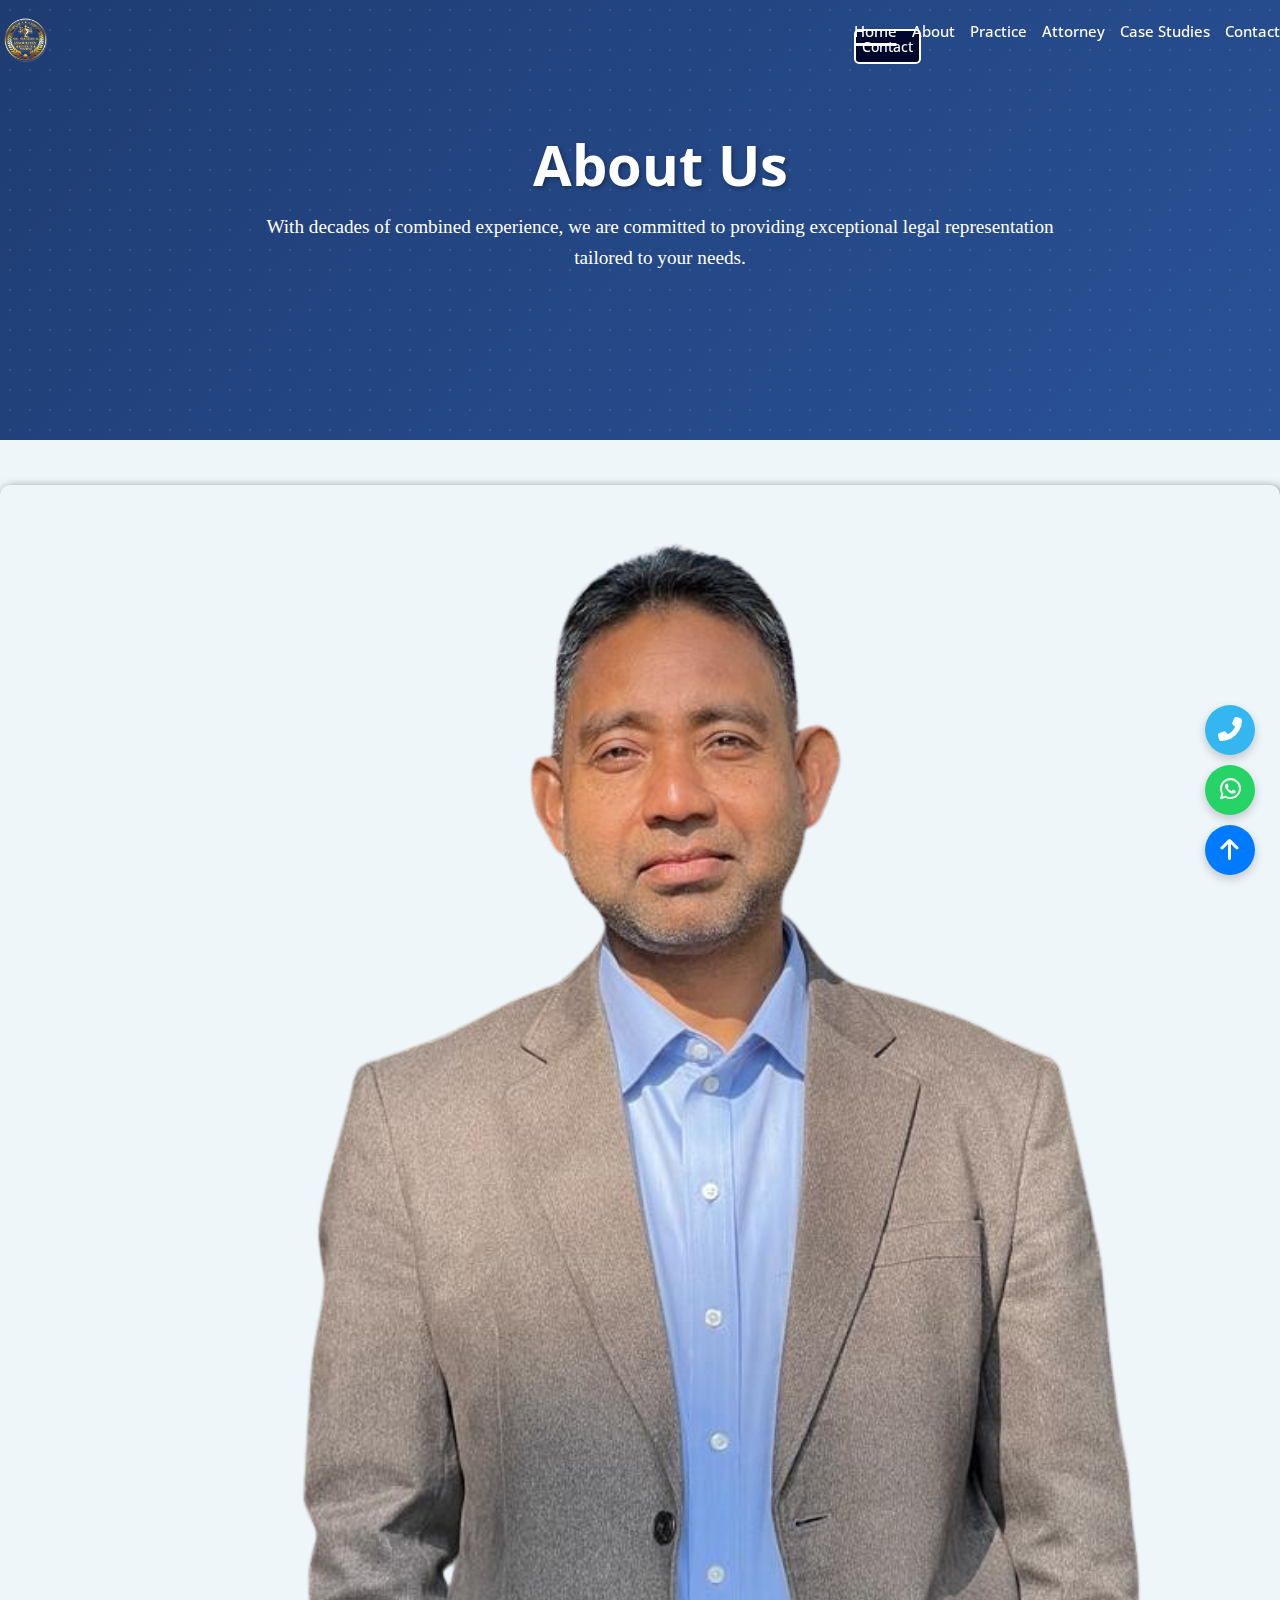
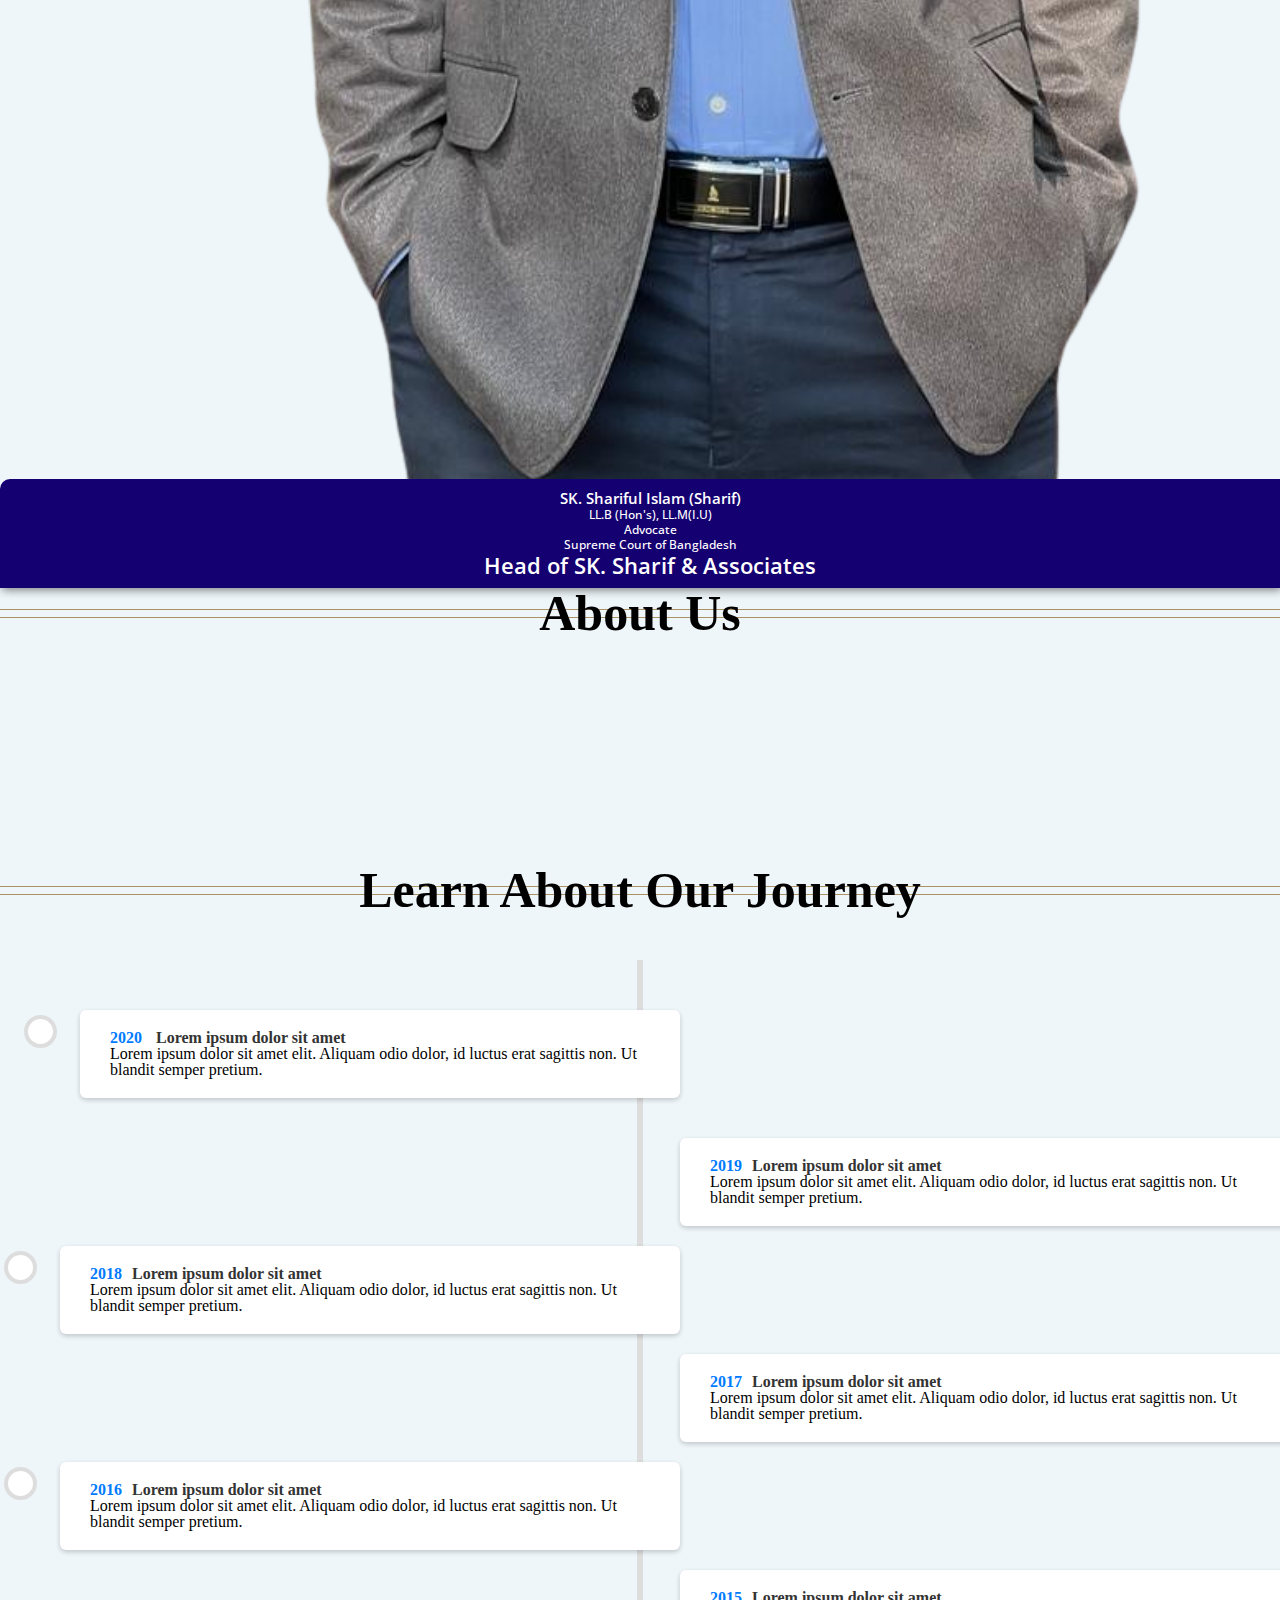
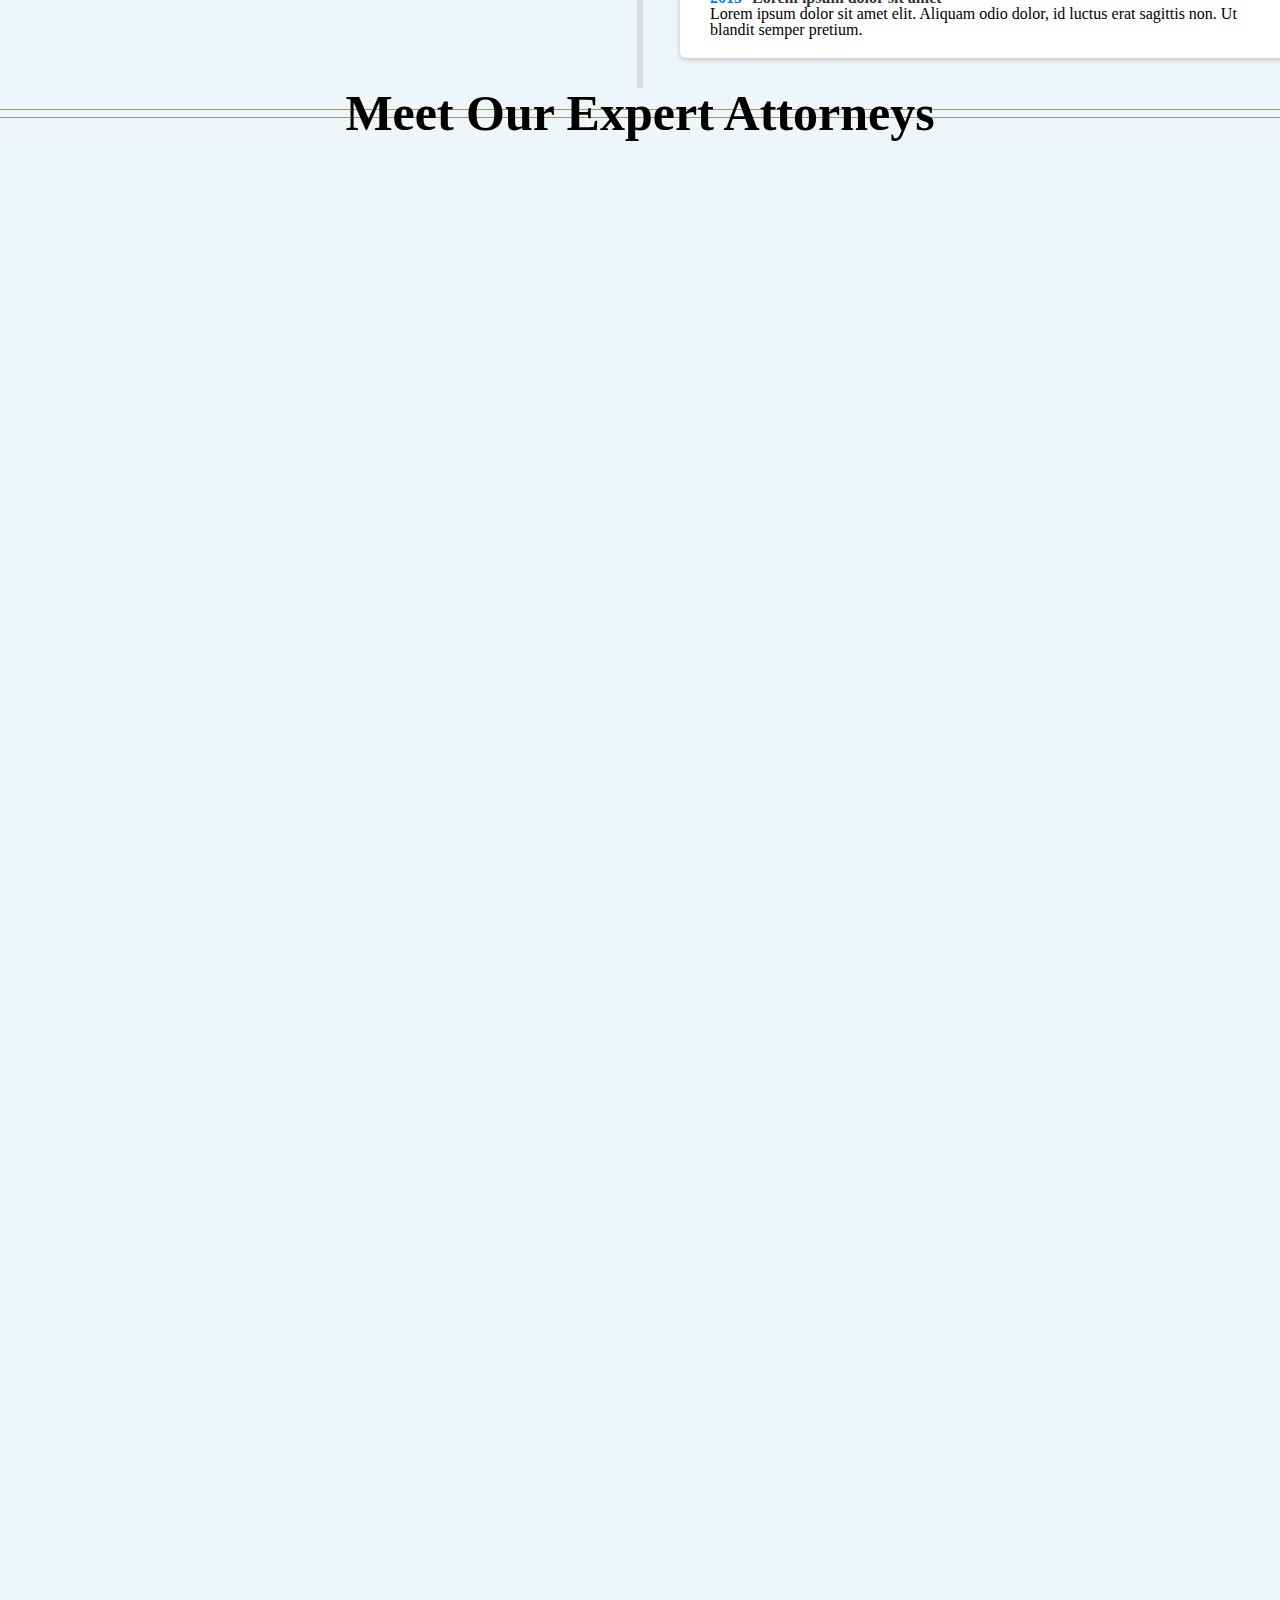
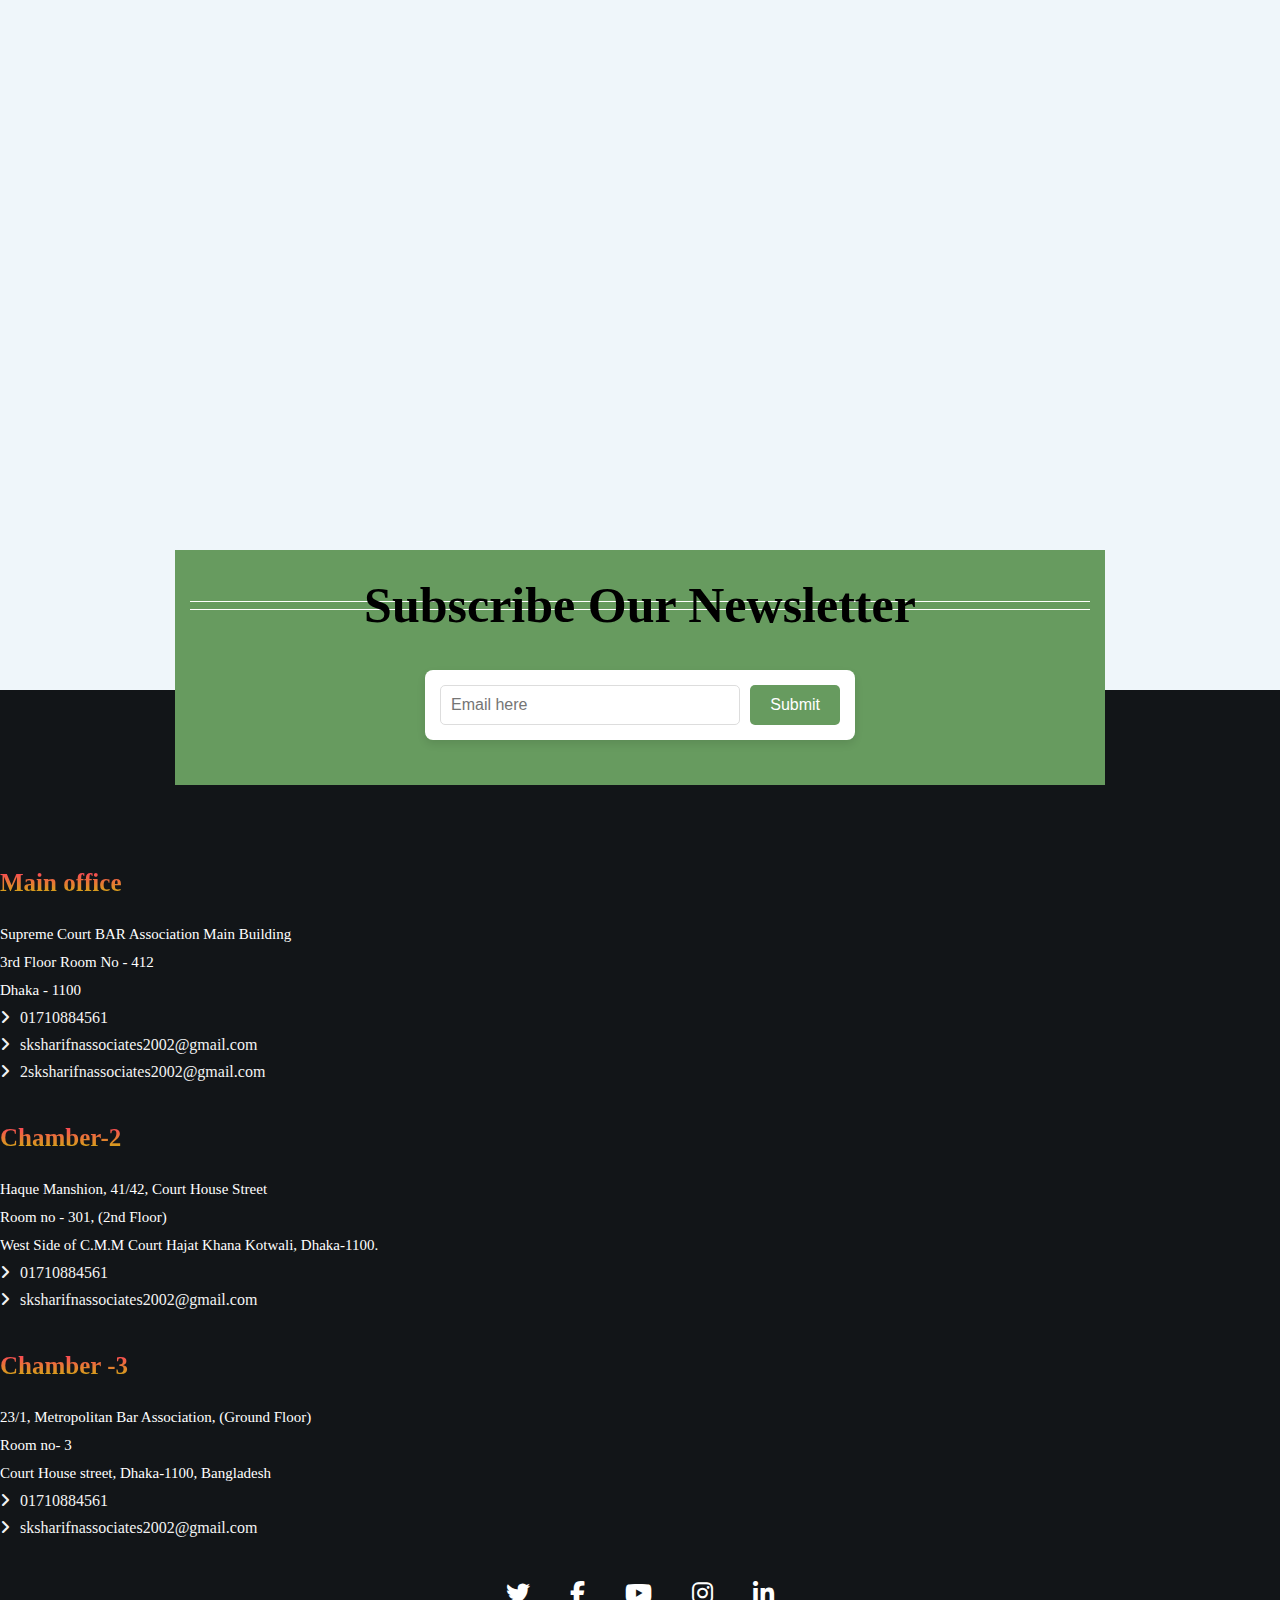
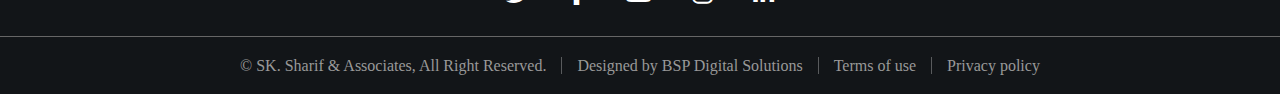
<file: about.html>
<!DOCTYPE html>
<html lang="en">

<head>
    <meta charset="utf-8">
    <title>SK Sharif associate</title>
    <meta content="width=device-width, initial-scale=1.0" name="viewport">


    <!-- Favicon -->
    <link href="img/favicon.ico" rel="icon">

    <!-- Google Font -->
    <link
        href="https://fonts.googleapis.com/css2?family=EB+Garamond:ital,wght@1,600;1,700;1,800&family=Roboto:wght@400;500&display=swap"
        rel="stylesheet">

    <!-- fonts -->
    <link rel="preconnect" href="https://fonts.googleapis.com">
    <link rel="preconnect" href="https://fonts.gstatic.com" crossorigin>
    <link
        href="https://fonts.googleapis.com/css2?family=Bungee&family=Inter:ital,opsz,wght@0,14..32,100..900;1,14..32,100..900&family=Open+Sans:ital,wght@0,300..800;1,300..800&family=Poppins:ital,wght@0,100;0,200;0,300;0,400;0,500;0,600;0,700;0,800;0,900;1,100;1,200;1,300;1,400;1,500;1,600;1,700;1,800;1,900&family=Urbanist:ital,wght@0,100..900;1,100..900&display=swap"
        rel="stylesheet">
    <link rel="preconnect" href="https://fonts.googleapis.com">
    <link rel="preconnect" href="https://fonts.gstatic.com" crossorigin>
    <link
        href="https://fonts.googleapis.com/css2?family=Playfair:ital,opsz,wght@0,5..1200,300..900;1,5..1200,300..900&display=swap"
        rel="stylesheet">

    <!-- aos -->
    <link rel="stylesheet" href="https://unpkg.com/aos@next/dist/aos.css" />
    <!-- CSS Libraries -->
    <link href="https://cdn.jsdelivr.net/npm/bootstrap@5.0.2/dist/css/bootstrap.min.css" rel="stylesheet"
        integrity="sha384-EVSTQN3/azprG1Anm3QDgpJLIm9Nao0Yz1ztcQTwFspd3yD65VohhpuuCOmLASjC" crossorigin="anonymous">
    <link rel="stylesheet" href="https://cdnjs.cloudflare.com/ajax/libs/font-awesome/6.7.2/css/all.min.css">
    <link href="lib/animate/animate.min.css" rel="stylesheet">
    <link href="lib/owlcarousel/assets/owl.carousel.min.css" rel="stylesheet">
    <!-- Link Swiper's CSS -->
    <link rel="stylesheet" href="https://cdn.jsdelivr.net/npm/swiper@11/swiper-bundle.min.css" />
    <!-- Template Stylesheet -->
    <link href="css/style.css" rel="stylesheet">
</head>

<body>
    <div class="wrapper overflow-hidden">
        <header class="header_area">
            <div class="container p-0">

                <nav class="px-2  navDeactive">
                    <a href="" class="logo">
                        <img src="img/logo.png" alt="">
                        <h1>SK. SHARIF & ASSOCIATES</h1>

                    </a>
                    <div class="d-flex align-items-center justify-content-end gap-4">
                        <ul>
                            <li><a class="active" href="index.html">Home</a></li>
                            <li><a href="about.html">About</a></li>
                            <li><a href="">Practice</a></li>
                            <li><a href="">Attorney</a></li>
                            <li><a href="">Case Studies</a></li>
                            <li><a href="">Contact</a></li>

                        </ul>
                        <div class="d-flex justify-content-end align-items-center column-gap-4">
                            <a href="#" class="contact d-none d-lg-block">
                                Contact
                            </a>
                            <div class="menu_bar_area menuBtn">
                                <div class="menu cross menu--1">
                                    <label>
                                        <input type="checkbox">
                                        <svg viewBox="0 0 100 100" xmlns="http://www.w3.org/2000/svg">
                                            <circle cx="50" cy="50" r="30" />
                                            <path class="line--1" d="M0 40h62c13 0 6 28-4 18L35 35" />
                                            <path class="line--2" d="M0 50h70" />
                                            <path class="line--3" d="M0 60h62c13 0 6-28-4-18L35 65" />
                                        </svg>
                                    </label>
                                </div>
                            </div>
                        </div>
                    </div>

                </nav>
            </div>
        </header>


        <!-- ==========Banner area start=========== -->
        <div class="banner">
            <div class="banner-content">
              <h1>About Us</h1>
              <p>With decades of combined experience, we are committed to providing exceptional legal representation tailored to your needs.</p>
           
            </div>
          </div>
        <!-- ==========Banner area end=========== -->



        <!-- About Start -->
        <div class="about overflow-hidden">
            <div class="container">
                <div class="row align-items-center">
                    <div class="col-lg-5 col-md-6">
                        <div data-aos="fade-right" data-aos-duration="1500" class="about-img">
                            <img src="img/owner-removebg.png" alt="Image">
                            <div class="owner_informatiom">
                                <h1>SK. Shariful Islam (Sharif)</h1>
                                <h2>LL.B (Hon's), LL.M(I.U)</h2>
                                <h2>Advocate</h2>
                                <h2>Supreme Court of Bangladesh</h2>
                                <h3>Head of SK. Sharif & Associates</h3>
                            </div>
                        </div>

                    </div>
                    <div class="col-lg-7 col-md-6">
                        <div class="section-header">
                            <h2>About Us</h2>
                        </div>
                        <div data-aos="fade-left" data-aos-duration="1500" class="about-text">
                            <p>
                                SK. Sharif & Associates is a full-service law firm led by Advocate SK. Shariful Islam
                                (Sharif), an esteemed legal practitioner with an LL.B (Hon’s) and LL.M from Islamic
                                University, Bangladesh. Advocate Sharif has been representing clients with dedication
                                and integrity in the Supreme Court of Bangladesh since 2002.
                            </p>
                            <p>
                                With over two decades of experience, our firm is recognized for its excellence in
                                providing comprehensive legal services across a wide range of sectors. From civil and
                                criminal cases to family, education, cyber, business, and more, we have a dedicated team
                                of skilled lawyers who specialize in handling individual cases
                            </p>
                            <a class="learnBtn mt-4" href="">Learn More</a>
                        </div>
                    </div>
                </div>
            </div>
        </div>
        <!-- About End -->


        <!-- Timeline Start -->
        <div class="timeline">
            <div class="container">
                <div class="section-header">
                    <h2>Learn About Our Journey</h2>
                </div>
                <div class="timeline-start">
                    <div class="timeline">
                        <div class="timeline-start">
                            <div class="timeline-container left">
                                <div class="timeline-content">
                                    <h2><span>2020</span> Lorem ipsum dolor sit amet</h2>
                                    <p>Lorem ipsum dolor sit amet elit. Aliquam odio dolor, id luctus erat sagittis non.
                                        Ut blandit semper pretium.</p>
                                </div>
                            </div>
                        </div>
                    </div>
                    <div class="timeline-container right">
                        <div class="timeline-content">
                            <h2><span>2019</span>Lorem ipsum dolor sit amet</h2>
                            <p>
                                Lorem ipsum dolor sit amet elit. Aliquam odio dolor, id luctus erat sagittis non. Ut
                                blandit semper pretium.
                            </p>
                        </div>
                    </div>
                    <div class="timeline-container left">
                        <div class="timeline-content">
                            <h2><span>2018</span>Lorem ipsum dolor sit amet</h2>
                            <p>
                                Lorem ipsum dolor sit amet elit. Aliquam odio dolor, id luctus erat sagittis non. Ut
                                blandit semper pretium.
                            </p>
                        </div>
                    </div>
                    <div class="timeline-container right">
                        <div class="timeline-content">
                            <h2><span>2017</span>Lorem ipsum dolor sit amet</h2>
                            <p>
                                Lorem ipsum dolor sit amet elit. Aliquam odio dolor, id luctus erat sagittis non. Ut
                                blandit semper pretium.
                            </p>
                        </div>
                    </div>
                    <div class="timeline-container left">
                        <div class="timeline-content">
                            <h2><span>2016</span>Lorem ipsum dolor sit amet</h2>
                            <p>
                                Lorem ipsum dolor sit amet elit. Aliquam odio dolor, id luctus erat sagittis non. Ut
                                blandit semper pretium.
                            </p>
                        </div>
                    </div>
                    <div class="timeline-container right">
                        <div class="timeline-content">
                            <h2><span>2015</span>Lorem ipsum dolor sit amet</h2>
                            <p>
                                Lorem ipsum dolor sit amet elit. Aliquam odio dolor, id luctus erat sagittis non. Ut
                                blandit semper pretium.
                            </p>
                        </div>
                    </div>
                </div>
            </div>
        </div>
        <!-- Timeline End -->


        <!-- Team Start -->
        <div class="team">
            <div class="container">
                <div class="section-header">
                    <h2>Meet Our Expert Attorneys</h2>
                </div>
                <div class="row g-4">
                    <div class="col-xl-6 col-lg-6 col-md-6">
                        <div class="team-item" data-aos="zoom-in" data-aos-duration="1500">
                            <div class="team-img">

                                <img class="memberImg" src="img/sk_sharif.png" alt="Team Image">
                            </div>
                            <div class="team-text">
                                <h2>SK. Shariful Islam(Sharif)</h2>
                                <p>LL.B (Hon's), LL.M (I.U)</p>
                                <p>Head of SK. Sharif & Associates</p>

                                <div class="team-social">
                                    <a class="social-tw" href=""><i class="fab fa-whatsapp"></i></a>
                                    <a class="social-fb" href=""><i class=" fa-solid fa-phone"></i></a>
                                    <a class="social-li" href=""><i class="fa-regular fa-envelope"></i></a>
                                    <a class="social-in" href=""><i class="fab fa-facebook-messenger"></i></a>
                                </div>
                            </div>
                        </div>
                    </div>
                    <div class="col-xl-6 col-lg-6 col-md-6">
                        <div class="team-item" data-aos="zoom-in" data-aos-duration="1500">
                            <div class="team-img">
                                <img src="img/adv_nilmadhab_roy1.png" alt="Team Image">
                            </div>
                            <div class="team-text">
                                <h2>ADV. Sree Nilmadhab Roy</h2>
                                <p>Head of Associate</p>
                                <p>Arthorin Suit And N I Act Case</p>

                                <div class="team-social">
                                    <a class="social-tw" href=""><i class="fab fa-twitter"></i></a>
                                    <a class="social-fb" href=""><i class="fab fa-facebook-f"></i></a>
                                    <a class="social-li" href=""><i class="fab fa-linkedin-in"></i></a>
                                    <a class="social-in" href=""><i class="fab fa-instagram"></i></a>
                                </div>
                            </div>
                        </div>
                    </div>
                    <div class="col-xl-4 col-lg-4 col-md-6">
                        <div class="team-item" data-aos="zoom-in" data-aos-duration="1500">
                            <div class="team-img">
                                <img src="img/meraj_molla1.png" alt="Team Image">
                            </div>
                            <div class="team-text">
                                <h2>ADV. Meraj Molla</h2>
                                <p>Senior Associate</p>
                                <div class="team-social">
                                    <a class="social-tw" href=""><i class="fab fa-twitter"></i></a>
                                    <a class="social-fb" href=""><i class="fab fa-facebook-f"></i></a>
                                    <a class="social-li" href=""><i class="fab fa-linkedin-in"></i></a>
                                    <a class="social-in" href=""><i class="fab fa-instagram"></i></a>
                                </div>
                            </div>
                        </div>
                    </div>
                    <div class="col-xl-4 col-lg-4 col-md-6">
                        <div class="team-item" data-aos="zoom-in" data-aos-duration="1500">
                            <div class="team-img">
                                <img src="img/md_zakariya1.png" alt="Team Image">
                            </div>
                            <div class="team-text">
                                <h2>ADV. MD. Zakaria</h2>
                                <p>Senior Associate</p>
                                <div class="team-social">
                                    <a class="social-tw" href=""><i class="fab fa-twitter"></i></a>
                                    <a class="social-fb" href=""><i class="fab fa-facebook-f"></i></a>
                                    <a class="social-li" href=""><i class="fab fa-linkedin-in"></i></a>
                                    <a class="social-in" href=""><i class="fab fa-instagram"></i></a>
                                </div>
                            </div>
                        </div>
                    </div>
                    <div class="col-xl-4 col-lg-4 col-md-6">
                        <div class="team-item" data-aos="zoom-in" data-aos-duration="1500">
                            <div class="team-img">
                                <img src="img/md_zakirhossain1.png" alt="Team Image">
                            </div>
                            <div class="team-text">
                                <h2>ADV. MD. JAHIDUL ISLAM SUMON</h2>
                                <p>Senior Associate</p>
                                <div class="team-social">
                                    <a class="social-tw" href=""><i class="fab fa-twitter"></i></a>
                                    <a class="social-fb" href=""><i class="fab fa-facebook-f"></i></a>
                                    <a class="social-li" href=""><i class="fab fa-linkedin-in"></i></a>
                                    <a class="social-in" href=""><i class="fab fa-instagram"></i></a>
                                </div>
                            </div>
                        </div>
                    </div>
                </div>
            </div>
        </div>
        <!-- Team End -->

        <!-- Newsletter Start -->
        <div class="newsletter">
            <div class="container">
                <div class="section-header">
                    <h2>Subscribe Our Newsletter</h2>
                </div>
                <div class="form-container">
                    <div class="form">
                        <input type="email" class="form-control" placeholder="Email here">
                        <button class="btn">Submit</button>
                    </div>
                </div>
            </div>
        </div>
        <!-- Newsletter End -->


        <!-- Footer Start -->
        <div class="footer">
            <div class="container">
                <div class="row">

                    <div class="col-12">
                        <div class="row g-4">
                            <div class="col-md-12 col-lg-12">
                                <div class="footer-link d-flex justify-content-center align-items-center flex-column">
                                    <h2>Main office</h2>
                                    <p>Supreme Court BAR Association Main Building</p>
                                    <p>3rd Floor Room No - 412</p>

                                    <p>Dhaka - 1100</p>
                                    <a href="tel:01710884561">01710884561</a>
                                    <a
                                        href="mailto:sksharifnassociates2002@gmail.com">sksharifnassociates2002@gmail.com</a>

                                    <a
                                        href="mailto:2sksharifnassociates2002@gmail.com">2sksharifnassociates2002@gmail.com</a>
                                </div>
                            </div>
                            <div class="col-md-6 col-lg-6">
                                <div class="footer-link">
                                    <h2>Chamber-2</h2>
                                    <p>Haque Manshion, 41/42, Court House Street</p>
                                    <p>Room no - 301, (2nd Floor)</p>
                                    <p>West Side of C.M.M Court Hajat Khana Kotwali, Dhaka-1100.</p>
                                    <a href="tel:01710884561">01710884561</a>
                                    <a
                                        href="mailto:sksharifnassociates2002@gmail.com">sksharifnassociates2002@gmail.com</a>
                                </div>
                            </div>
                            <div class="col-md-6 col-lg-6">
                                <div class="footer-link">
                                    <h2>Chamber -3</h2>
                                    <p>23/1, Metropolitan Bar Association, (Ground Floor)</p>
                                    <p>Room no- 3</p>
                                    <p>Court House street, Dhaka-1100, Bangladesh</p>
                                    <a href="tel:01710884561">01710884561</a>
                                    <a
                                        href="mailto:sksharifnassociates2002@gmail.com">sksharifnassociates2002@gmail.com</a>
                                    <!-- <p><i class="fa fa-map-marker-alt"></i>123 Street, New York, USA</p>
                            <p><i class="fa fa-phone-alt"></i>+012 345 67890</p>
                            <p><i class="fa fa-envelope"></i>info@example.com</p> -->

                                </div>
                            </div>
                            <div class="col-12">
                                <div class="footer-social">
                                    <a href="https://twitter.com" target="_blank"><i class="fab fa-twitter"></i></a>
                                    <a href="https://facebook.com" target="_blank"><i class="fab fa-facebook-f"></i></a>
                                    <a href="https://youtube.com" target="_blank"><i class="fab fa-youtube"></i></a>
                                    <a href="https://instagram.com" target="_blank"><i class="fab fa-instagram"></i></a>
                                    <a href="https://linkedin.com" target="_blank"><i
                                            class="fab fa-linkedin-in"></i></a>
                                </div>
                            </div>
                        </div>
                    </div>
                </div>
            </div>
            <div class="container footer-menu">
                <div class="f-menu">
                    <a href="">&copy; SK. Sharif & Associates, All Right Reserved.</a>
                    <a href="https://www.bspdigitalsolutions.com">Designed by BSP Digital Solutions</a>
                    <a href="">Terms of use</a>
                    <a href="">Privacy policy</a>

                </div>
            </div>

        </div>
        <!-- Footer End -->

        <div class="button-container">
            <!-- Call Button -->
            <a href="tel:+8801710884561" class="button call-btn" title="Call Us">
                <i class="fas fa-phone-alt"></i>
            </a>

            <!-- WhatsApp Button -->
            <a href="https://wa.me/+8801710884561" class="button whatsapp-btn" title="WhatsApp">
                <i class="fab fa-whatsapp"></i>
            </a>

            <!-- Back to Top Button -->
            <a href="#" class="button back-to-top-btn" title="Back to Top">
                <i class="fas fa-arrow-up"></i>
            </a>
        </div>

    </div>

    <script>
        document.addEventListener("DOMContentLoaded", () => {
            const navElement = document.querySelector(".navDeactive");
            const menuCheckbox = document.querySelector('.menu_bar_area input[type="checkbox"]');

            menuCheckbox.addEventListener("change", () => {
                if (menuCheckbox.checked) {
                    navElement.classList.add("navActive");
                } else {
                    navElement.classList.remove("navActive");
                }
            });
        });
    </script>
    <!-- JavaScript Libraries -->
    <script src="https://code.jquery.com/jquery-3.5.1.slim.min.js"></script>
    <script src="https://cdn.jsdelivr.net/npm/popper.js@1.16.1/dist/umd/popper.min.js"></script>
    <script src="https://stackpath.bootstrapcdn.com/bootstrap/4.5.2/js/bootstrap.min.js"></script>

    <script src="lib/easing/easing.min.js"></script>
    <script src="lib/owlcarousel/owl.carousel.min.js"></script>
    <!-- Swiper JS -->
    <script src="https://cdn.jsdelivr.net/npm/swiper@11/swiper-bundle.min.js"></script>

    <!-- Initialize Swiper -->
    <script>
        var swiper = new Swiper(".mySwiper", {
            spaceBetween: 30,
            effect: "slide",
            autoplay: {
                delay: 5000, // Delay in milliseconds (5000ms = 5 seconds)
                disableOnInteraction: false // Keep autoplay running even after user interaction
            },

            loop: true,

        });
    </script>
    <script src="lib/isotope/isotope.pkgd.min.js"></script>
    <script src="https://unpkg.com/aos@next/dist/aos.js"></script>
    <script>
        AOS.init();
    </script>
    <!-- Template Javascript -->
    <script src="js/main.js"></script>
    <script>
        document.getElementById('contactForm').addEventListener('submit', function (event) {
            event.preventDefault();

            const formMessage = document.getElementById('formMessage');
            formMessage.innerHTML =
                '<div class="alert alert-success" role="alert">Thank you for your question! I\'ll get back to you soon.</div>';
            document.getElementById("contactForm").reset();

            setTimeout(() => {
                formMessage.innerHTML = "";
            }, 3000)

        });
    </script>
</body>

</html>
</file>
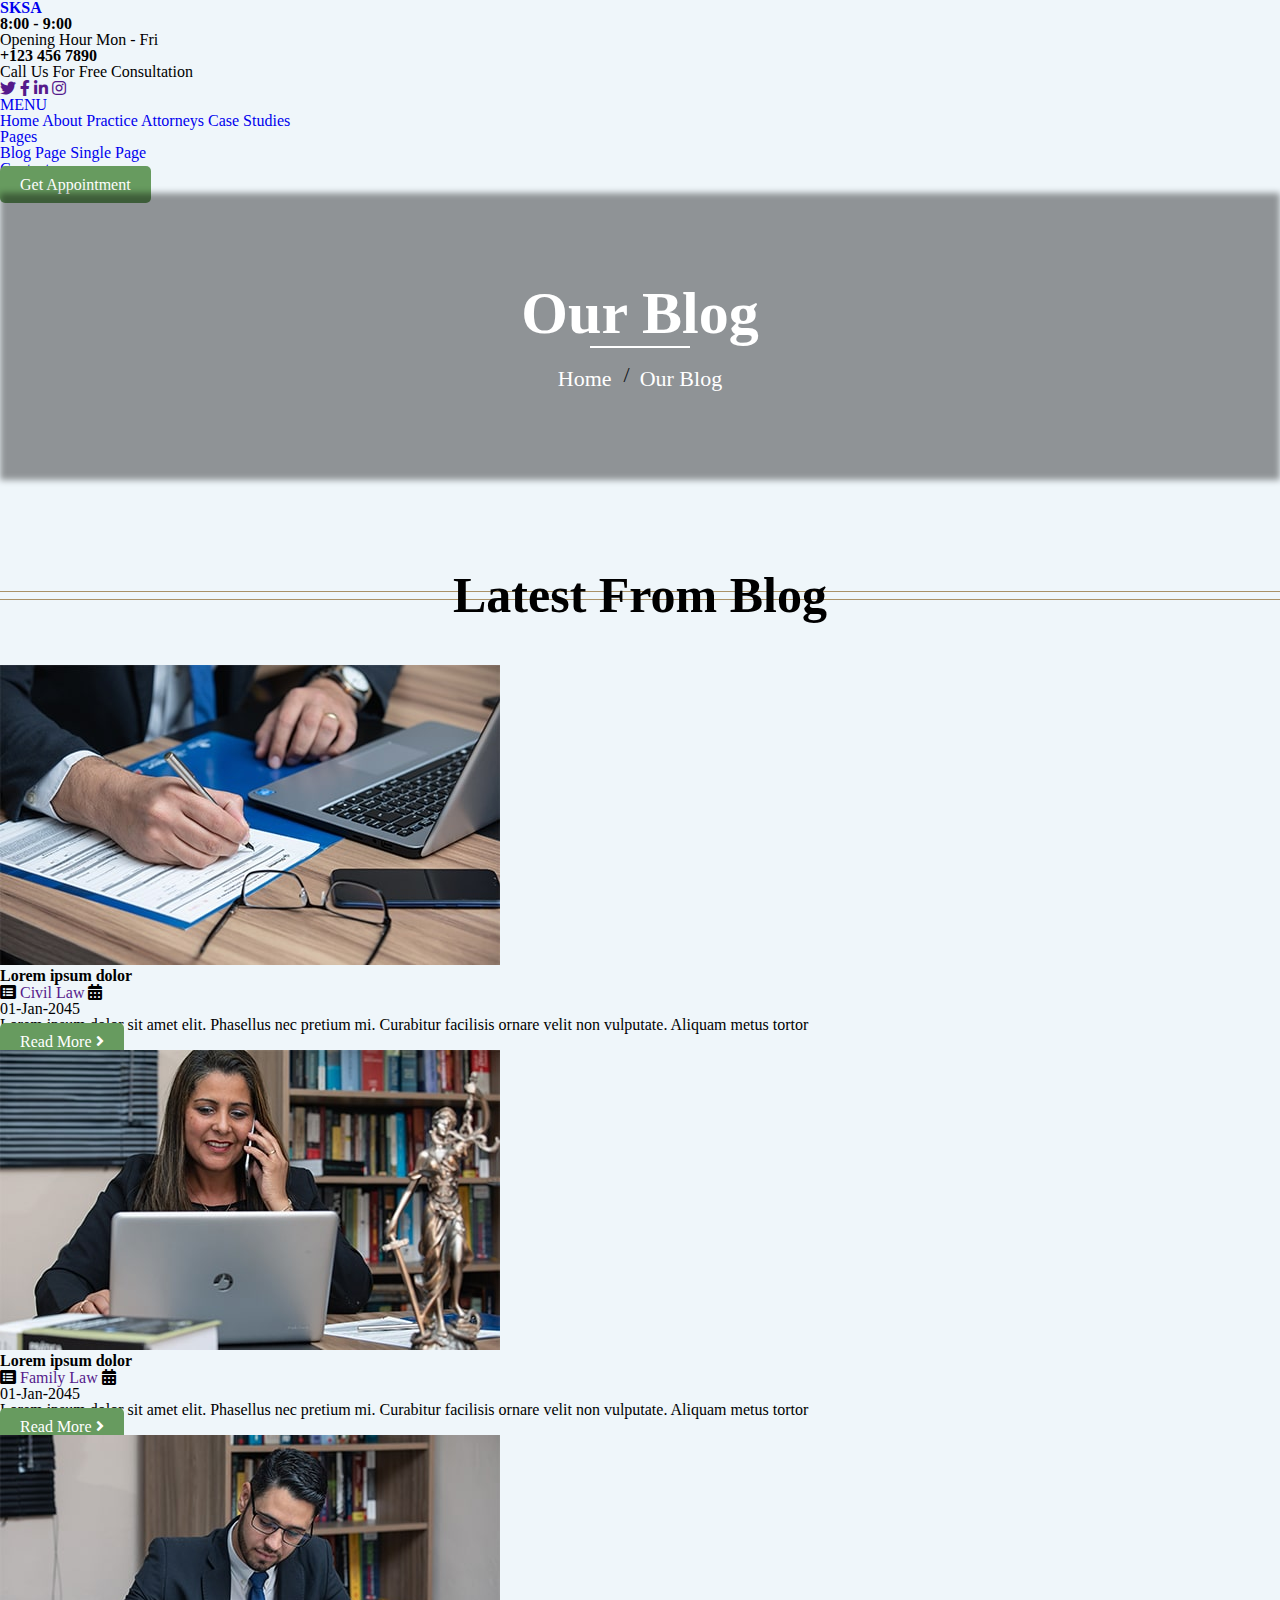
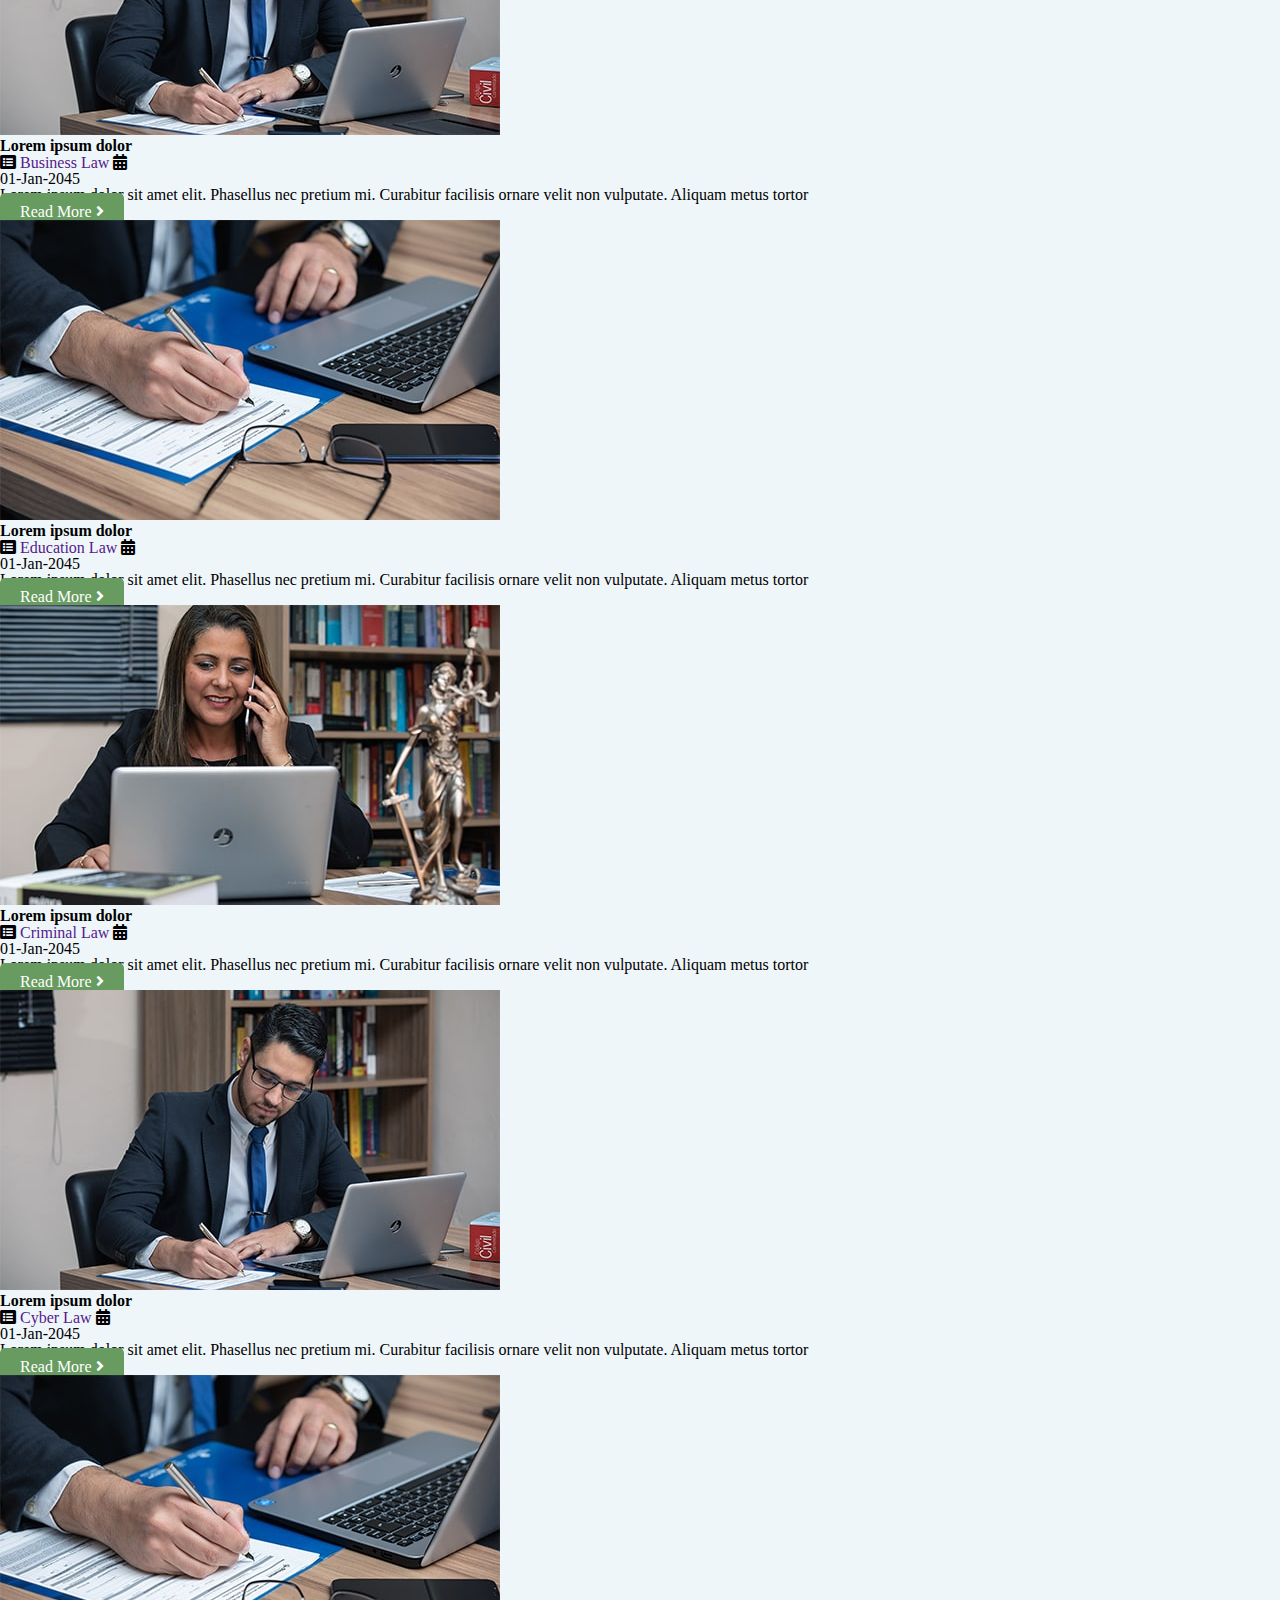
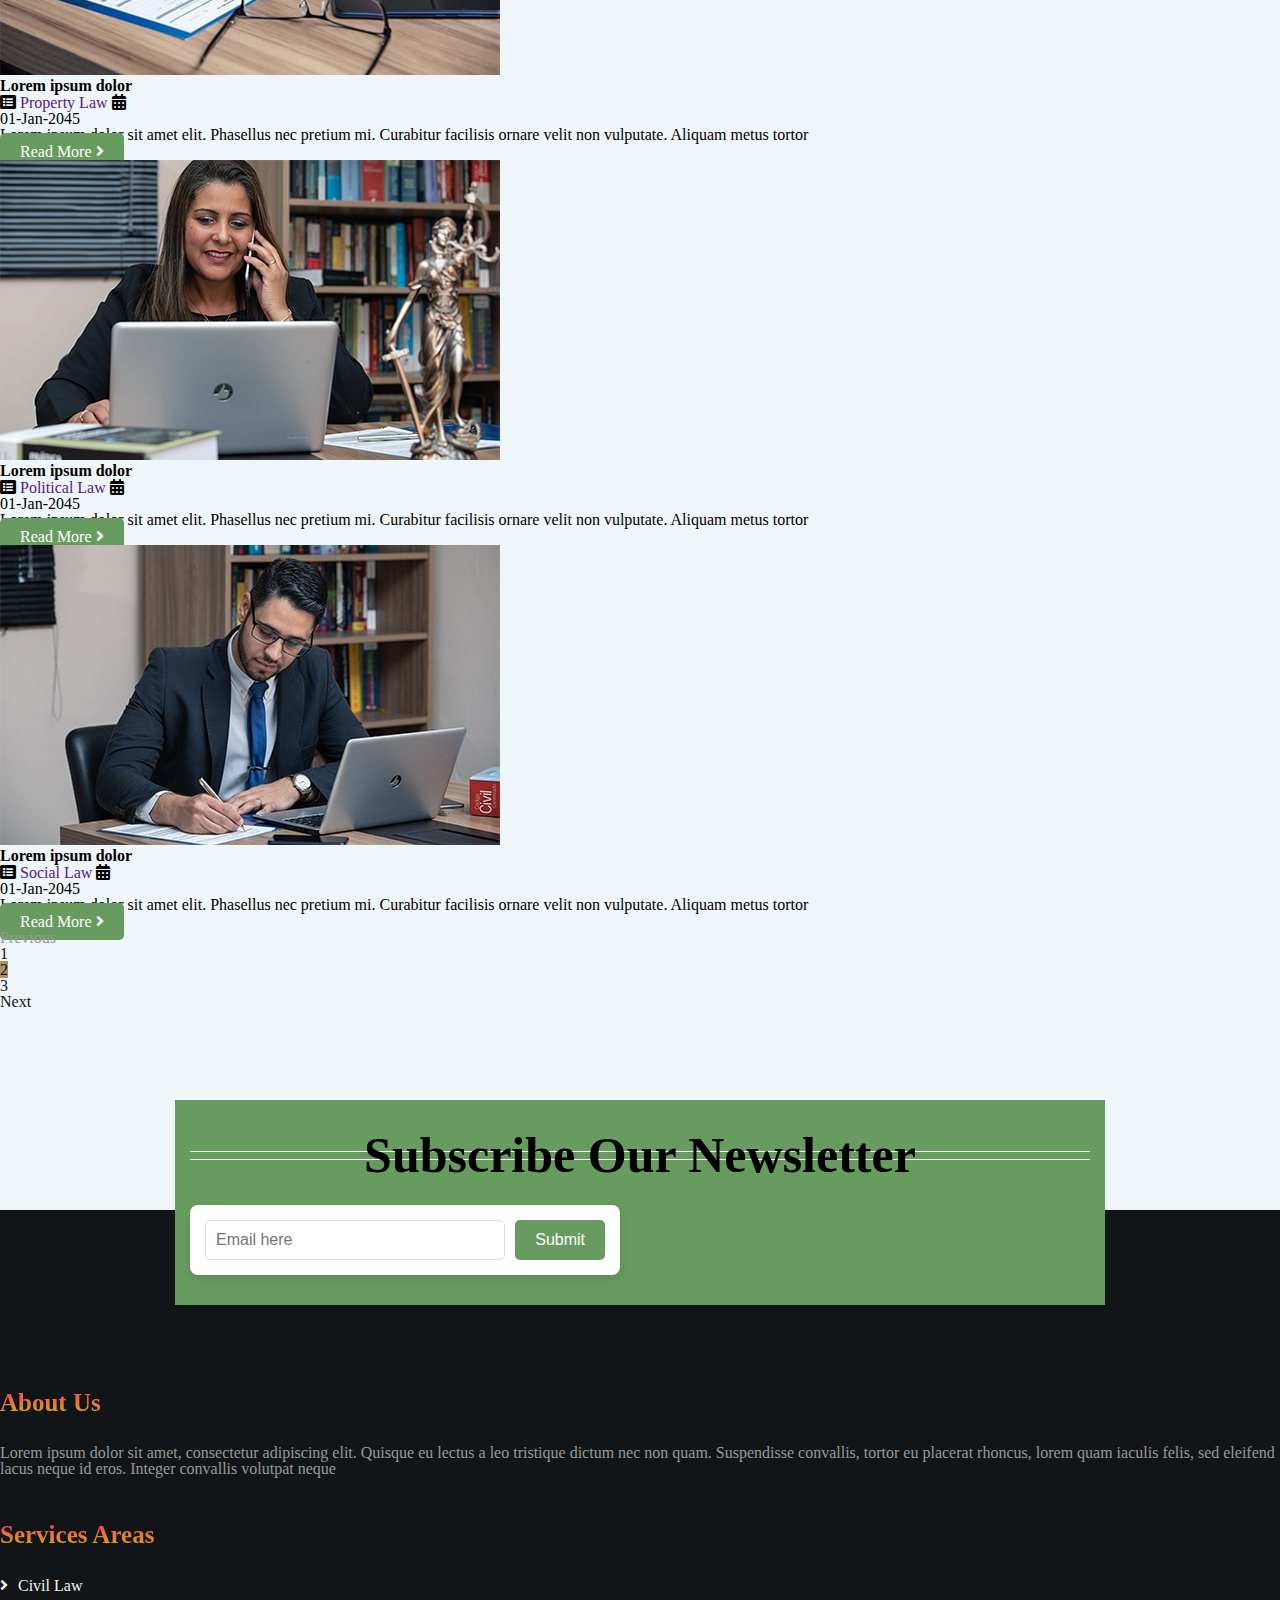
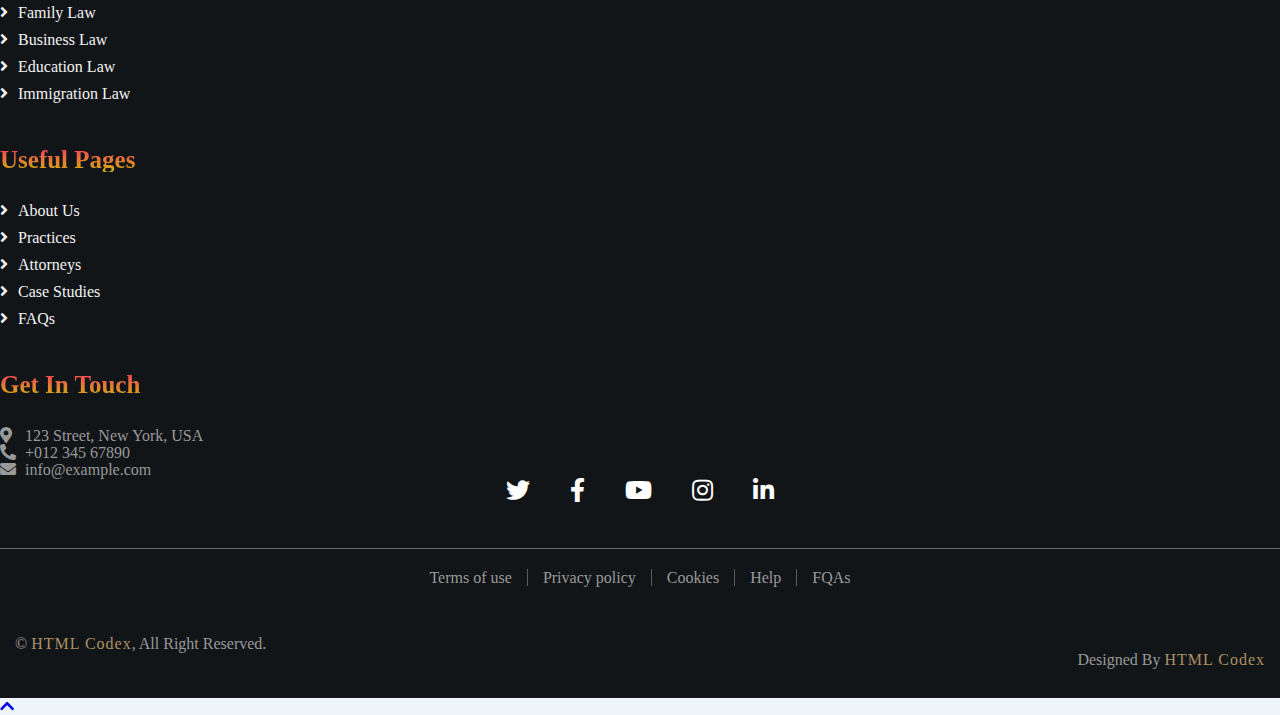
<file: blog.html>
<!DOCTYPE html>
<html lang="en">
    <head>
        <meta charset="utf-8">
        <title>SK Sharif associate</title>
        <meta content="width=device-width, initial-scale=1.0" name="viewport">
      

        <!-- Favicon -->
        <link href="img/favicon.ico" rel="icon">

        <!-- Google Font -->
        <link href="https://fonts.googleapis.com/css2?family=EB+Garamond:ital,wght@1,600;1,700;1,800&family=Roboto:wght@400;500&display=swap" rel="stylesheet"> 
        
        <!-- CSS Libraries -->
        <link href="https://cdn.jsdelivr.net/npm/bootstrap@5.0.2/dist/css/bootstrap.min.css" rel="stylesheet" integrity="sha384-EVSTQN3/azprG1Anm3QDgpJLIm9Nao0Yz1ztcQTwFspd3yD65VohhpuuCOmLASjC" crossorigin="anonymous">
        <link href="https://cdnjs.cloudflare.com/ajax/libs/font-awesome/5.10.0/css/all.min.css" rel="stylesheet">
        <link href="lib/animate/animate.min.css" rel="stylesheet">
        <link href="lib/owlcarousel/assets/owl.carousel.min.css" rel="stylesheet">

        <!-- Template Stylesheet -->
        <link href="css/style.css" rel="stylesheet">
    </head>

    <body>
        <div class="wrapper">
            <!-- Top Bar Start -->
            <div class="top-bar">
                <div class="container-fluid">
                    <div class="row">
                        <div class="col-lg-3">
                            <div class="logo">
                                <a href="index.html">
                                    <h1>SKSA</h1>
                                    <!-- <img src="img/logo.jpg" alt="Logo"> -->
                                </a>
                            </div>
                        </div>
                        <div class="col-lg-9">
                            <div class="top-bar-right">
                                <div class="text">
                                    <h2>8:00 - 9:00</h2>
                                    <p>Opening Hour Mon - Fri</p>
                                </div>
                                <div class="text">
                                    <h2>+123 456 7890</h2>
                                    <p>Call Us For Free Consultation</p>
                                </div>
                                <div class="social">
                                    <a href=""><i class="fab fa-twitter"></i></a>
                                    <a href=""><i class="fab fa-facebook-f"></i></a>
                                    <a href=""><i class="fab fa-linkedin-in"></i></a>
                                    <a href=""><i class="fab fa-instagram"></i></a>
                                </div>
                            </div>
                        </div>
                    </div>
                </div>
            </div>
            <!-- Top Bar End -->

            <!-- Nav Bar Start -->
            <div class="nav-bar">
                <div class="container-fluid">
                    <nav class="navbar navbar-expand-lg bg-dark navbar-dark">
                        <a href="#" class="navbar-brand">MENU</a>
                        <button type="button" class="navbar-toggler" data-toggle="collapse" data-target="#navbarCollapse">
                            <span class="navbar-toggler-icon"></span>
                        </button>

                        <div class="collapse navbar-collapse justify-content-between" id="navbarCollapse">
                            <div class="navbar-nav mr-auto">
                                <a href="index.html" class="nav-item nav-link">Home</a>
                                <a href="about.html" class="nav-item nav-link">About</a>
                                <a href="service.html" class="nav-item nav-link">Practice</a>
                                <a href="team.html" class="nav-item nav-link">Attorneys</a>
                                <a href="portfolio.html" class="nav-item nav-link">Case Studies</a>
                                <div class="nav-item dropdown">
                                    <a href="#" class="nav-link dropdown-toggle active" data-toggle="dropdown">Pages</a>
                                    <div class="dropdown-menu">
                                        <a href="blog.html" class="dropdown-item">Blog Page</a>
                                        <a href="single.html" class="dropdown-item">Single Page</a>
                                    </div>
                                </div>
                                <a href="contact.html" class="nav-item nav-link">Contact</a>
                            </div>
                            <div class="ml-auto">
                                <a class="btn" href="">Get Appointment</a>
                            </div>
                        </div>
                    </nav>
                </div>
            </div>
            <!-- Nav Bar End -->
            
            
            <!-- Page Header Start -->
            <div class="page-header">
                <div class="container">
                    <div class="row">
                        <div class="col-12">
                            <h2>Our Blog</h2>
                        </div>
                        <div class="col-12">
                            <a href="">Home</a>
                            <a href="">Our Blog</a>
                        </div>
                    </div>
                </div>
            </div>
            <!-- Page Header End -->


            <!-- Blog Start -->
            <div class="blog">
                <div class="container">
                    <div class="section-header">
                        <h2>Latest From Blog</h2>
                    </div>
                    <div class="row blog-page">
                        <div class="col-lg-4 col-md-6 blog-item">
                            <img src="img/blog-1.jpg" alt="Blog">
                            <h3>Lorem ipsum dolor</h3>
                            <div class="meta">
                                <i class="fa fa-list-alt"></i>
                                <a href="">Civil Law</a>
                                <i class="fa fa-calendar-alt"></i>
                                <p>01-Jan-2045</p>
                            </div>
                            <p>
                                Lorem ipsum dolor sit amet elit. Phasellus nec pretium mi. Curabitur facilisis ornare velit non vulputate. Aliquam metus tortor
                            </p>
                            <a class="btn" href="">Read More <i class="fa fa-angle-right"></i></a>
                        </div>
                        <div class="col-lg-4 col-md-6 blog-item">
                            <img src="img/blog-2.jpg" alt="Blog">
                            <h3>Lorem ipsum dolor</h3>
                            <div class="meta">
                                <i class="fa fa-list-alt"></i>
                                <a href="">Family Law</a>
                                <i class="fa fa-calendar-alt"></i>
                                <p>01-Jan-2045</p>
                            </div>
                            <p>
                                Lorem ipsum dolor sit amet elit. Phasellus nec pretium mi. Curabitur facilisis ornare velit non vulputate. Aliquam metus tortor
                            </p>
                            <a class="btn" href="">Read More <i class="fa fa-angle-right"></i></a>
                        </div>
                        <div class="col-lg-4 col-md-6 blog-item">
                            <img src="img/blog-3.jpg" alt="Blog">
                            <h3>Lorem ipsum dolor</h3>
                            <div class="meta">
                                <i class="fa fa-list-alt"></i>
                                <a href="">Business Law</a>
                                <i class="fa fa-calendar-alt"></i>
                                <p>01-Jan-2045</p>
                            </div>
                            <p>
                                Lorem ipsum dolor sit amet elit. Phasellus nec pretium mi. Curabitur facilisis ornare velit non vulputate. Aliquam metus tortor
                            </p>
                            <a class="btn" href="">Read More <i class="fa fa-angle-right"></i></a>
                        </div>
                        <div class="col-lg-4 col-md-6 blog-item">
                            <img src="img/blog-1.jpg" alt="Blog">
                            <h3>Lorem ipsum dolor</h3>
                            <div class="meta">
                                <i class="fa fa-list-alt"></i>
                                <a href="">Education Law</a>
                                <i class="fa fa-calendar-alt"></i>
                                <p>01-Jan-2045</p>
                            </div>
                            <p>
                                Lorem ipsum dolor sit amet elit. Phasellus nec pretium mi. Curabitur facilisis ornare velit non vulputate. Aliquam metus tortor
                            </p>
                            <a class="btn" href="">Read More <i class="fa fa-angle-right"></i></a>
                        </div>
                        <div class="col-lg-4 col-md-6 blog-item">
                            <img src="img/blog-2.jpg" alt="Blog">
                            <h3>Lorem ipsum dolor</h3>
                            <div class="meta">
                                <i class="fa fa-list-alt"></i>
                                <a href="">Criminal Law</a>
                                <i class="fa fa-calendar-alt"></i>
                                <p>01-Jan-2045</p>
                            </div>
                            <p>
                                Lorem ipsum dolor sit amet elit. Phasellus nec pretium mi. Curabitur facilisis ornare velit non vulputate. Aliquam metus tortor
                            </p>
                            <a class="btn" href="">Read More <i class="fa fa-angle-right"></i></a>
                        </div>
                        <div class="col-lg-4 col-md-6 blog-item">
                            <img src="img/blog-3.jpg" alt="Blog">
                            <h3>Lorem ipsum dolor</h3>
                            <div class="meta">
                                <i class="fa fa-list-alt"></i>
                                <a href="">Cyber Law</a>
                                <i class="fa fa-calendar-alt"></i>
                                <p>01-Jan-2045</p>
                            </div>
                            <p>
                                Lorem ipsum dolor sit amet elit. Phasellus nec pretium mi. Curabitur facilisis ornare velit non vulputate. Aliquam metus tortor
                            </p>
                            <a class="btn" href="">Read More <i class="fa fa-angle-right"></i></a>
                        </div>
                        <div class="col-lg-4 col-md-6 blog-item">
                            <img src="img/blog-1.jpg" alt="Blog">
                            <h3>Lorem ipsum dolor</h3>
                            <div class="meta">
                                <i class="fa fa-list-alt"></i>
                                <a href="">Property Law</a>
                                <i class="fa fa-calendar-alt"></i>
                                <p>01-Jan-2045</p>
                            </div>
                            <p>
                                Lorem ipsum dolor sit amet elit. Phasellus nec pretium mi. Curabitur facilisis ornare velit non vulputate. Aliquam metus tortor
                            </p>
                            <a class="btn" href="">Read More <i class="fa fa-angle-right"></i></a>
                        </div>
                        <div class="col-lg-4 col-md-6 blog-item">
                            <img src="img/blog-2.jpg" alt="Blog">
                            <h3>Lorem ipsum dolor</h3>
                            <div class="meta">
                                <i class="fa fa-list-alt"></i>
                                <a href="">Political Law</a>
                                <i class="fa fa-calendar-alt"></i>
                                <p>01-Jan-2045</p>
                            </div>
                            <p>
                                Lorem ipsum dolor sit amet elit. Phasellus nec pretium mi. Curabitur facilisis ornare velit non vulputate. Aliquam metus tortor
                            </p>
                            <a class="btn" href="">Read More <i class="fa fa-angle-right"></i></a>
                        </div>
                        <div class="col-lg-4 col-md-6 blog-item">
                            <img src="img/blog-3.jpg" alt="Blog">
                            <h3>Lorem ipsum dolor</h3>
                            <div class="meta">
                                <i class="fa fa-list-alt"></i>
                                <a href="">Social Law</a>
                                <i class="fa fa-calendar-alt"></i>
                                <p>01-Jan-2045</p>
                            </div>
                            <p>
                                Lorem ipsum dolor sit amet elit. Phasellus nec pretium mi. Curabitur facilisis ornare velit non vulputate. Aliquam metus tortor
                            </p>
                            <a class="btn" href="">Read More <i class="fa fa-angle-right"></i></a>
                        </div>
                    </div>
                    <div class="row">
                        <div class="col-12">
                            <ul class="pagination justify-content-center">
                                <li class="page-item disabled"><a class="page-link" href="#">Previous</a></li>
                                <li class="page-item"><a class="page-link" href="#">1</a></li>
                                <li class="page-item active"><a class="page-link" href="#">2</a></li>
                                <li class="page-item"><a class="page-link" href="#">3</a></li>
                                <li class="page-item"><a class="page-link" href="#">Next</a></li>
                            </ul> 
                        </div>
                    </div>
                </div>
            </div>
            <!-- Blog End -->


            <!-- Newsletter Start -->
            <div class="newsletter">
                <div class="container">
                    <div class="section-header">
                        <h2>Subscribe Our Newsletter</h2>
                    </div>
                    <div class="form">
                        <input class="form-control" placeholder="Email here">
                        <button class="btn">Submit</button>
                    </div>
                </div>
            </div>
            <!-- Newsletter End -->


            <!-- Footer Start -->
            <div class="footer">
                <div class="container">
                    <div class="row">
                        <div class="col-md-6 col-lg-4">
                            <div class="footer-about">
                                <h2>About Us</h2>
                                <p>
                                    Lorem ipsum dolor sit amet, consectetur adipiscing elit. Quisque eu lectus a leo tristique dictum nec non quam. Suspendisse convallis, tortor eu placerat rhoncus, lorem quam iaculis felis, sed eleifend lacus neque id eros. Integer convallis volutpat neque
                                </p>
                            </div>
                        </div>
                        <div class="col-md-6 col-lg-8">
                            <div class="row">
                        <div class="col-md-6 col-lg-4">
                            <div class="footer-link">
                                <h2>Services Areas</h2>
                                <a href="">Civil Law</a>
                                <a href="">Family Law</a>
                                <a href="">Business Law</a>
                                <a href="">Education Law</a>
                                <a href="">Immigration Law</a>
                            </div>
                        </div>
                        <div class="col-md-6 col-lg-4">
                            <div class="footer-link">
                                <h2>Useful Pages</h2>
                                <a href="">About Us</a>
                                <a href="">Practices</a>
                                <a href="">Attorneys</a>
                                <a href="">Case Studies</a>
                                <a href="">FAQs</a>
                            </div>
                        </div>
                        <div class="col-md-6 col-lg-4">
                            <div class="footer-contact">
                                <h2>Get In Touch</h2>
                                <p><i class="fa fa-map-marker-alt"></i>123 Street, New York, USA</p>
                                <p><i class="fa fa-phone-alt"></i>+012 345 67890</p>
                                <p><i class="fa fa-envelope"></i>info@example.com</p>
                                <div class="footer-social">
                                    <a href=""><i class="fab fa-twitter"></i></a>
                                    <a href=""><i class="fab fa-facebook-f"></i></a>
                                    <a href=""><i class="fab fa-youtube"></i></a>
                                    <a href=""><i class="fab fa-instagram"></i></a>
                                    <a href=""><i class="fab fa-linkedin-in"></i></a>
                                </div>
                            </div>
                        </div>
                        </div>
                    </div>
                    </div>
                </div>
                <div class="container footer-menu">
                    <div class="f-menu">
                        <a href="">Terms of use</a>
                        <a href="">Privacy policy</a>
                        <a href="">Cookies</a>
                        <a href="">Help</a>
                        <a href="">FQAs</a>
                    </div>
                </div>
                <div class="container copyright">
                    <div class="row">
                        <div class="col-md-6">
                            <p>&copy; <a href="https://htmlcodex.com/law-firm-website-template">HTML Codex</a>, All Right Reserved.</p>
                        </div>
                        <div class="col-md-6">
                            <p>Designed By <a href="https://htmlcodex.com">HTML Codex</a></p>
                        </div>
                    </div>
                </div>
            </div>
            <!-- Footer End -->
            
            <a href="#" class="back-to-top"><i class="fa fa-chevron-up"></i></a>
        </div>

        <!-- JavaScript Libraries -->
        <script src="https://code.jquery.com/jquery-3.4.1.min.js"></script>
        <script src="https://stackpath.bootstrapcdn.com/bootstrap/4.4.1/js/bootstrap.bundle.min.js"></script>
        <script src="lib/easing/easing.min.js"></script>
        <script src="lib/owlcarousel/owl.carousel.min.js"></script>
        <script src="lib/isotope/isotope.pkgd.min.js"></script>

        <!-- Template Javascript -->
        <script src="js/main.js"></script>
    </body>
</html>
</file>
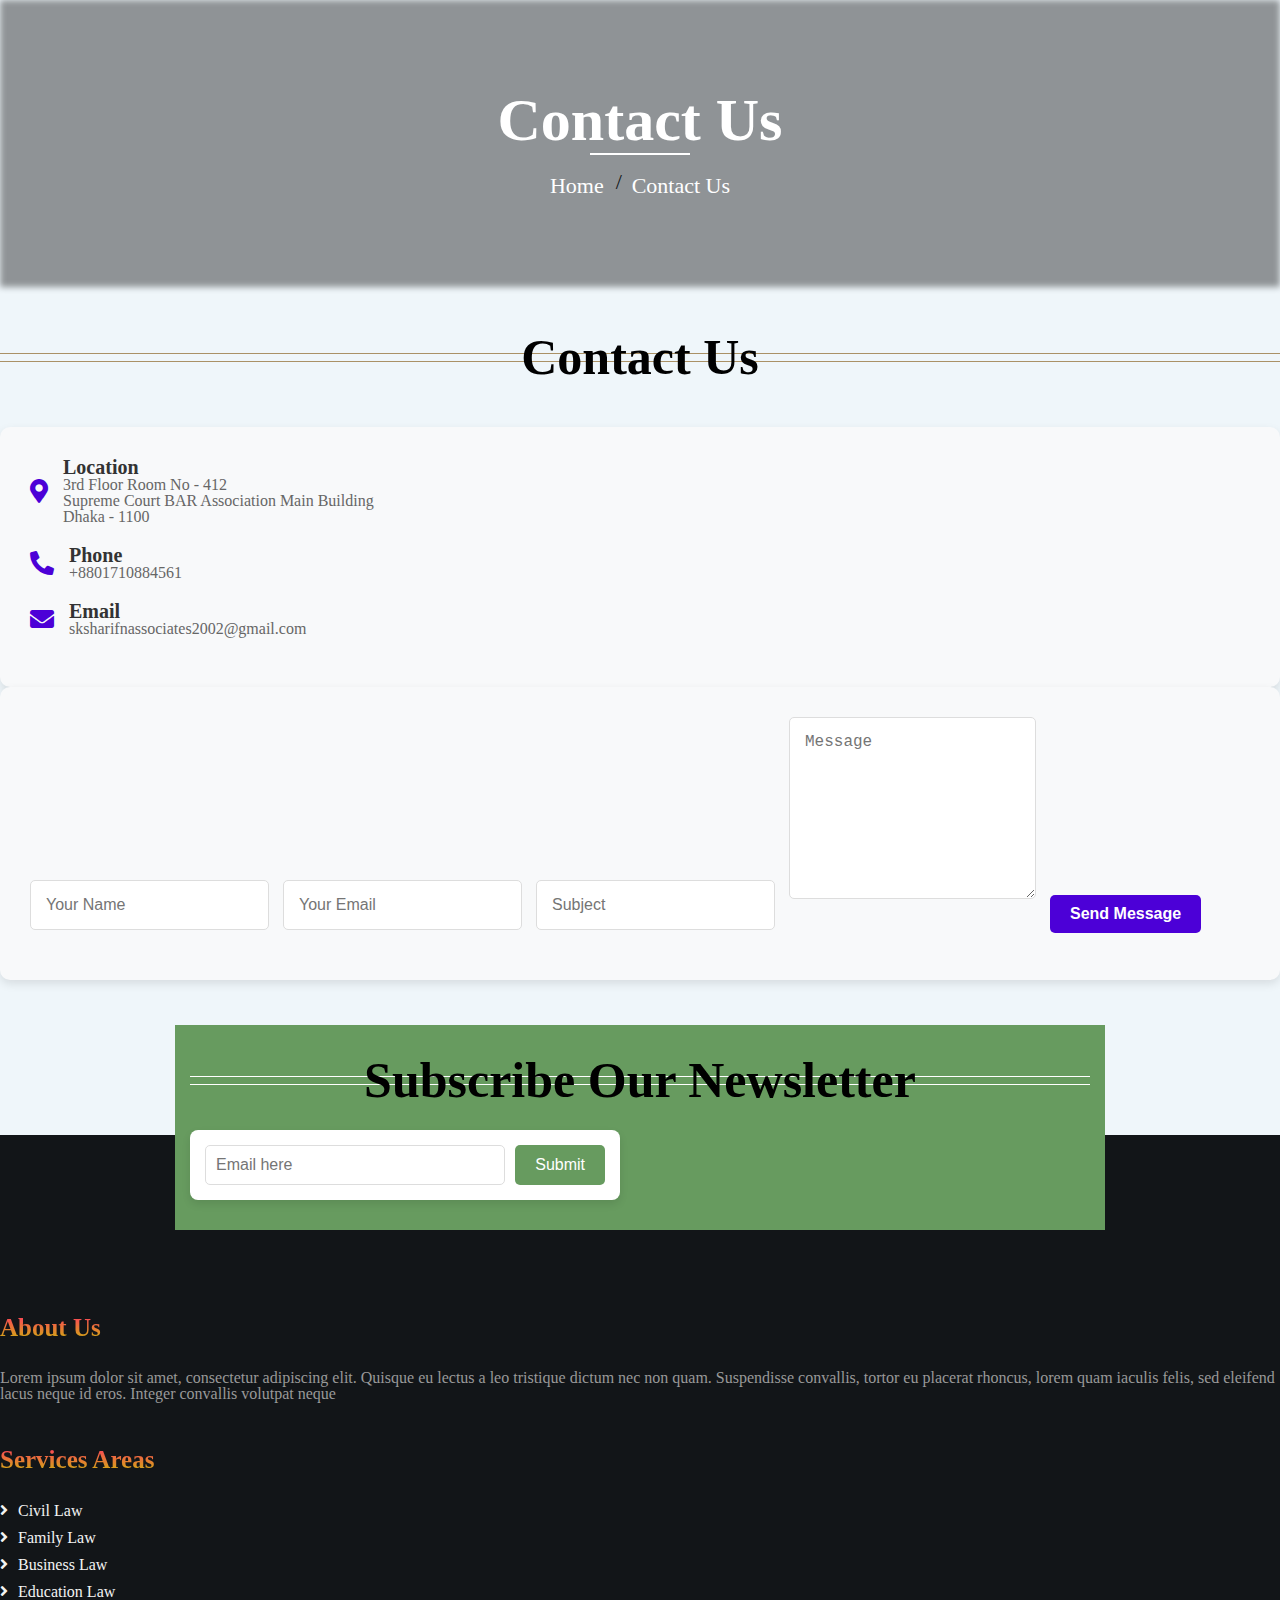
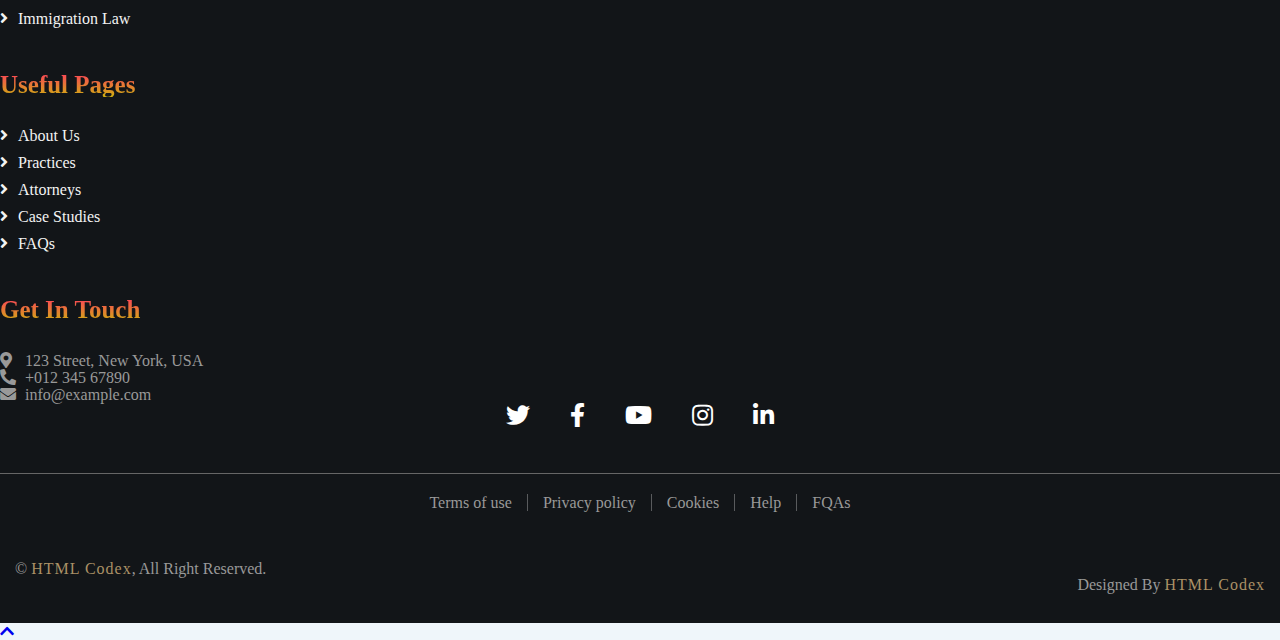
<file: contact.html>
<!DOCTYPE html>
<html lang="en">
    <head>
        <meta charset="utf-8">
        <title>SK Sharif associate</title>
        <meta content="width=device-width, initial-scale=1.0" name="viewport">
      

        <!-- Favicon -->
        <link href="img/favicon.ico" rel="icon">

        <!-- Google Font -->
        <link href="https://fonts.googleapis.com/css2?family=EB+Garamond:ital,wght@1,600;1,700;1,800&family=Roboto:wght@400;500&display=swap" rel="stylesheet"> 
        <!-- aos animation -->
        <link rel="stylesheet" href="https://unpkg.com/aos@next/dist/aos.css" />
        <!-- CSS Libraries -->
        <link href="https://cdn.jsdelivr.net/npm/bootstrap@5.0.2/dist/css/bootstrap.min.css" rel="stylesheet" integrity="sha384-EVSTQN3/azprG1Anm3QDgpJLIm9Nao0Yz1ztcQTwFspd3yD65VohhpuuCOmLASjC" crossorigin="anonymous">
        <link href="https://cdnjs.cloudflare.com/ajax/libs/font-awesome/5.10.0/css/all.min.css" rel="stylesheet">
        <link href="lib/animate/animate.min.css" rel="stylesheet">
        <link href="lib/owlcarousel/assets/owl.carousel.min.css" rel="stylesheet">

        <!-- Template Stylesheet -->
        <link href="css/style.css" rel="stylesheet">
    </head>

    <body>
        <div class="wrapper">
           

          
            
            
            <!-- Page Header Start -->
            <div class="page-header">
                <div class="container">
                    <div class="row">
                        <div class="col-12">
                            <h2>Contact Us</h2>
                        </div>
                        <div class="col-12">
                            <a href="">Home</a>
                            <a href="">Contact Us</a>
                        </div>
                    </div>
                </div>
            </div>
            <!-- Page Header End -->


            <!-- Contact Start -->
            <div class="contact">
                <div class="container">
                    <div class="section-header">
                        <h2>Contact Us</h2>
                    </div>
                    <div class="row">
                        <div class="col-md-6">
                            <div class="contact-info">
                                <div class="contact-item">
                                    <i class="fa fa-map-marker-alt"></i>
                                    <div class="contact-text">
                                        <h2>Location</h2>
                                        <p>3rd Floor Room No - 412</p>
                                        <p>Supreme Court BAR Association Main Building</p>
                                        <p>Dhaka - 1100</p>
                                    </div>
                                </div>
                                <div class="contact-item">
                                    <i class="fa fa-phone-alt"></i>
                                    <div class="contact-text">
                                        <h2>Phone</h2>
                                        <p>+8801710884561</p>
                                       
                                    </div>
                                </div>
                                <div class="contact-item">
                                    <i class="fa fa-envelope"></i>
                                    <div class="contact-text">
                                        <h2>Email</h2>
                                        <p>sksharifnassociates2002@gmail.com</p>
                                    </div>
                                </div>
                            </div>
                        </div>
                        <div class="col-md-6">
                            <div class="contact-form">
                                <form>
                                    <input type="text" class="form-control" placeholder="Your Name" required="required">
                                    <input type="email" class="form-control" placeholder="Your Email" required="required">
                                    <input type="text" class="form-control" placeholder="Subject" required="required">
                                    <textarea class="form-control" placeholder="Message" required="required"></textarea>
                                    <button type="submit">Send Message</button>
                                </form>
                            </div>
                        </div>
                    </div>
                </div>
            </div>
            <!-- Contact End -->


            <!-- Newsletter Start -->
            <div class="newsletter">
                <div class="container">
                    <div class="section-header">
                        <h2>Subscribe Our Newsletter</h2>
                    </div>
                    <div class="form">
                        <input class="form-control" placeholder="Email here">
                        <button class="btn">Submit</button>
                    </div>
                </div>
            </div>
            <!-- Newsletter End -->


            <!-- Footer Start -->
            <div class="footer">
                <div class="container">
                    <div class="row">
                        <div class="col-md-6 col-lg-4">
                            <div class="footer-about">
                                <h2>About Us</h2>
                                <p>
                                    Lorem ipsum dolor sit amet, consectetur adipiscing elit. Quisque eu lectus a leo tristique dictum nec non quam. Suspendisse convallis, tortor eu placerat rhoncus, lorem quam iaculis felis, sed eleifend lacus neque id eros. Integer convallis volutpat neque
                                </p>
                            </div>
                        </div>
                        <div class="col-md-6 col-lg-8">
                            <div class="row">
                        <div class="col-md-6 col-lg-4">
                            <div class="footer-link">
                                <h2>Services Areas</h2>
                                <a href="">Civil Law</a>
                                <a href="">Family Law</a>
                                <a href="">Business Law</a>
                                <a href="">Education Law</a>
                                <a href="">Immigration Law</a>
                            </div>
                        </div>
                        <div class="col-md-6 col-lg-4">
                            <div class="footer-link">
                                <h2>Useful Pages</h2>
                                <a href="">About Us</a>
                                <a href="">Practices</a>
                                <a href="">Attorneys</a>
                                <a href="">Case Studies</a>
                                <a href="">FAQs</a>
                            </div>
                        </div>
                        <div class="col-md-6 col-lg-4">
                            <div class="footer-contact">
                                <h2>Get In Touch</h2>
                                <p><i class="fa fa-map-marker-alt"></i>123 Street, New York, USA</p>
                                <p><i class="fa fa-phone-alt"></i>+012 345 67890</p>
                                <p><i class="fa fa-envelope"></i>info@example.com</p>
                                <div class="footer-social">
                                    <a href=""><i class="fab fa-twitter"></i></a>
                                    <a href=""><i class="fab fa-facebook-f"></i></a>
                                    <a href=""><i class="fab fa-youtube"></i></a>
                                    <a href=""><i class="fab fa-instagram"></i></a>
                                    <a href=""><i class="fab fa-linkedin-in"></i></a>
                                </div>
                            </div>
                        </div>
                        </div>
                    </div>
                    </div>
                </div>
                <div class="container footer-menu">
                    <div class="f-menu">
                        <a href="">Terms of use</a>
                        <a href="">Privacy policy</a>
                        <a href="">Cookies</a>
                        <a href="">Help</a>
                        <a href="">FQAs</a>
                    </div>
                </div>
                <div class="container copyright">
                    <div class="row">
                        <div class="col-md-6">
                            <p>&copy; <a href="https://htmlcodex.com/law-firm-website-template">HTML Codex</a>, All Right Reserved.</p>
                        </div>
                        <div class="col-md-6">
                            <p>Designed By <a href="https://htmlcodex.com">HTML Codex</a></p>
                        </div>
                    </div>
                </div>
            </div>
            <!-- Footer End -->
            
            <a href="#" class="back-to-top"><i class="fa fa-chevron-up"></i></a>
        </div>

        <!-- JavaScript Libraries -->
        <script src="https://code.jquery.com/jquery-3.4.1.min.js"></script>
        <script src="https://stackpath.bootstrapcdn.com/bootstrap/4.4.1/js/bootstrap.bundle.min.js"></script>
        <script src="lib/easing/easing.min.js"></script>
        <script src="lib/owlcarousel/owl.carousel.min.js"></script>
        <script src="https://unpkg.com/aos@next/dist/aos.js"></script>
        <script>
          AOS.init();
        </script>
        <script src="lib/isotope/isotope.pkgd.min.js"></script>

        <!-- Template Javascript -->
        <script src="js/main.js"></script>
    </body>
</html>
</file>
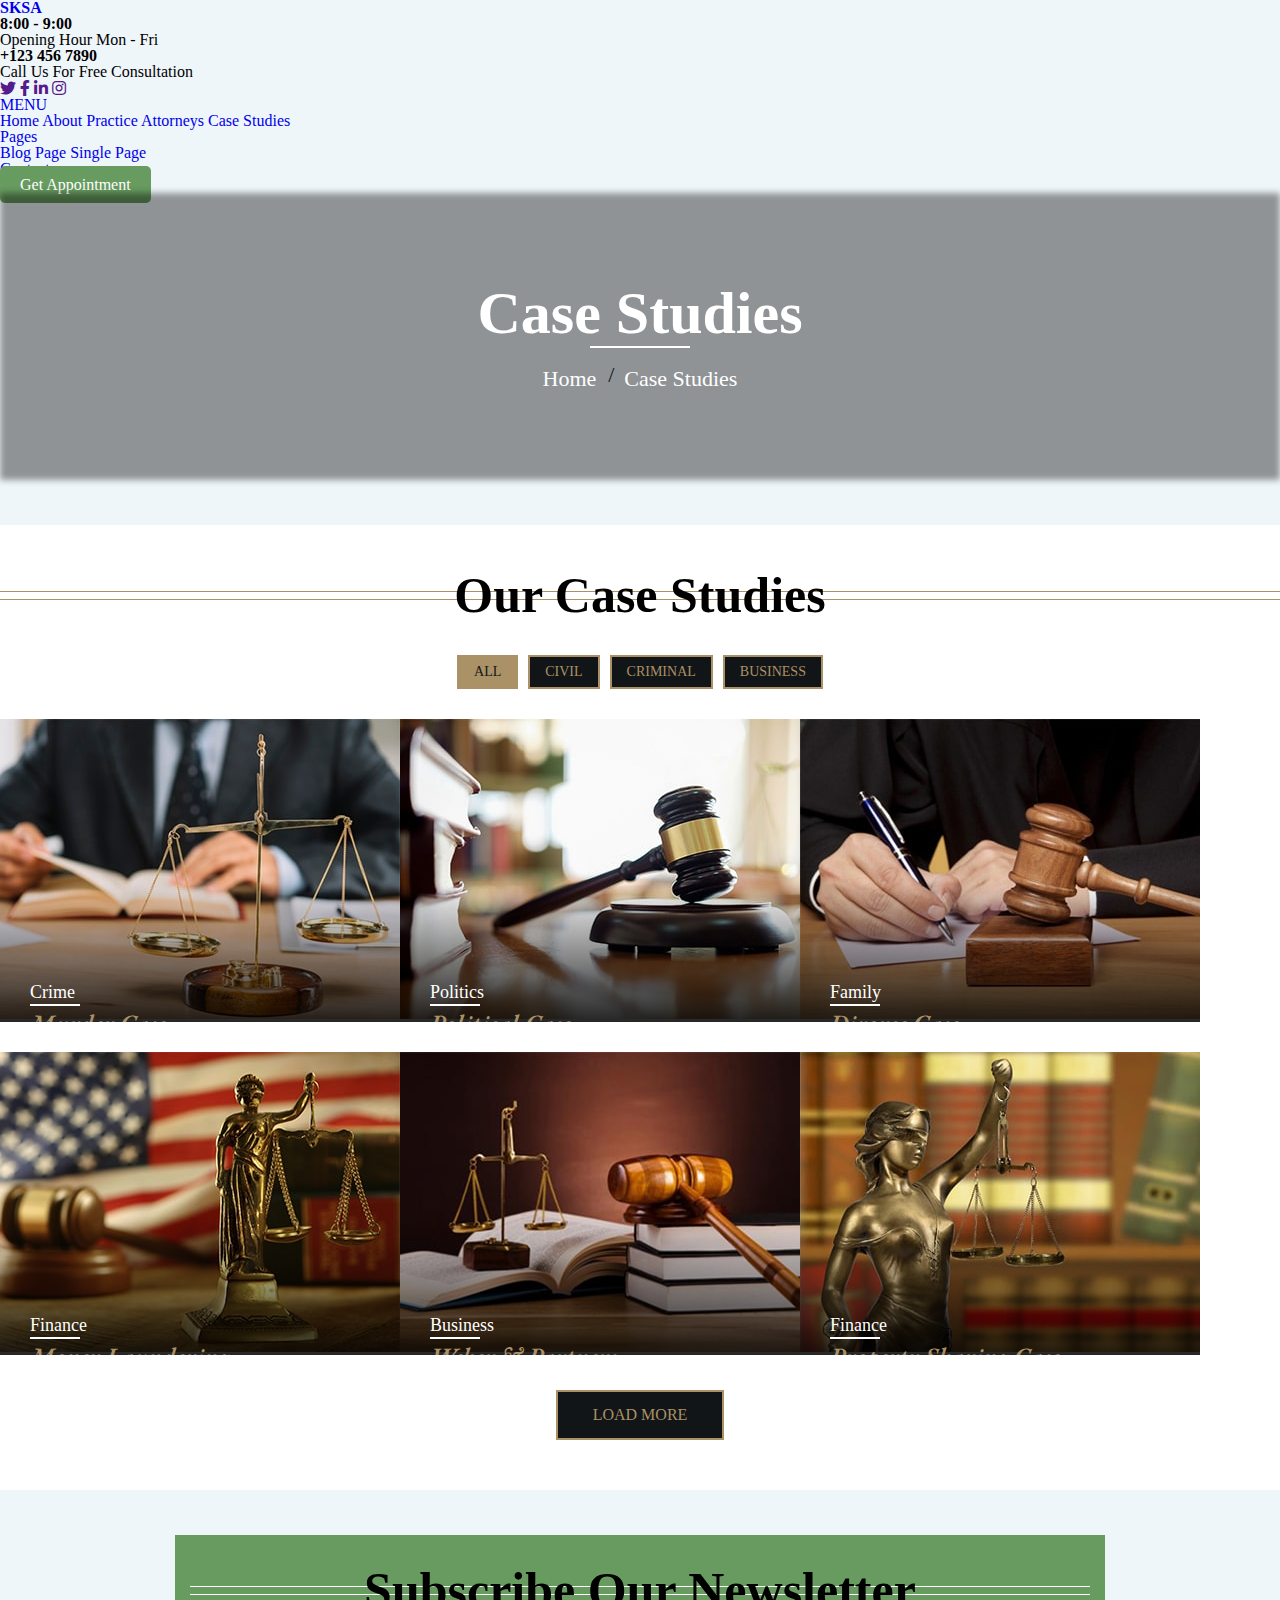
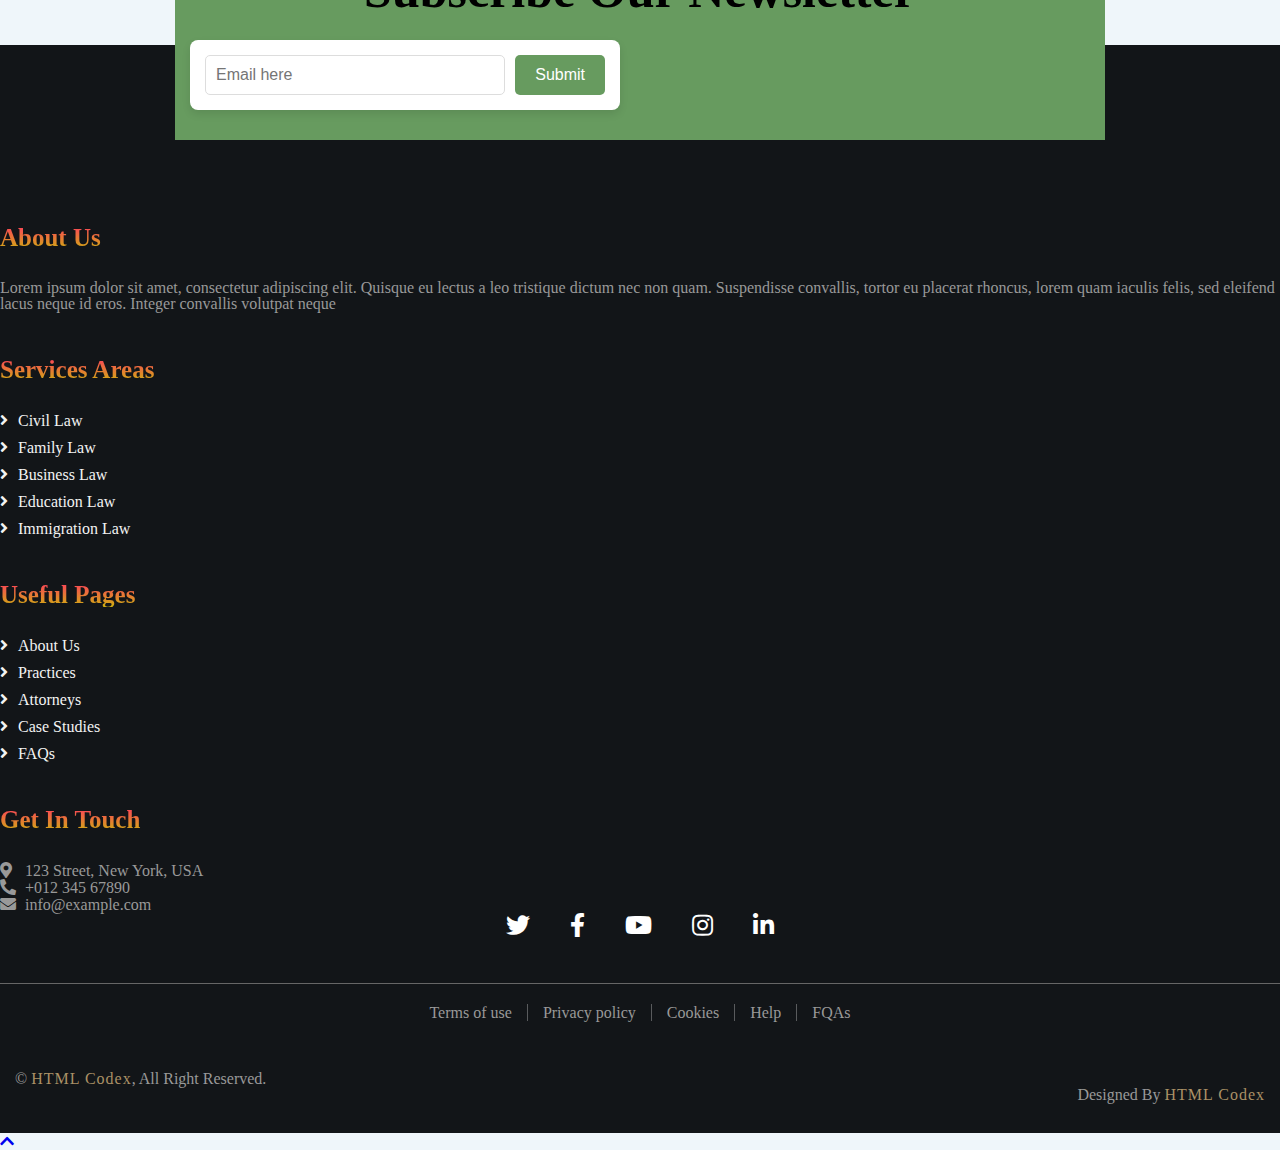
<file: portfolio.html>
<!DOCTYPE html>
<html lang="en">
    <head>
        <meta charset="utf-8">
        <title>SK Sharif associate</title>
        <meta content="width=device-width, initial-scale=1.0" name="viewport">
      

        <!-- Favicon -->
        <link href="img/favicon.ico" rel="icon">

        <!-- Google Font -->
        <link href="https://fonts.googleapis.com/css2?family=EB+Garamond:ital,wght@1,600;1,700;1,800&family=Roboto:wght@400;500&display=swap" rel="stylesheet"> 
        
        <!-- CSS Libraries -->
        <link href="https://cdn.jsdelivr.net/npm/bootstrap@5.0.2/dist/css/bootstrap.min.css" rel="stylesheet" integrity="sha384-EVSTQN3/azprG1Anm3QDgpJLIm9Nao0Yz1ztcQTwFspd3yD65VohhpuuCOmLASjC" crossorigin="anonymous">
        <link href="https://cdnjs.cloudflare.com/ajax/libs/font-awesome/5.10.0/css/all.min.css" rel="stylesheet">
        <link href="lib/animate/animate.min.css" rel="stylesheet">
        <link href="lib/owlcarousel/assets/owl.carousel.min.css" rel="stylesheet">

        <!-- Template Stylesheet -->
        <link href="css/style.css" rel="stylesheet">
    </head>

    <body>
        <div class="wrapper">
            <!-- Top Bar Start -->
            <div class="top-bar">
                <div class="container-fluid">
                    <div class="row">
                        <div class="col-lg-3">
                            <div class="logo">
                                <a href="index.html">
                                    <h1>SKSA</h1>
                                    <!-- <img src="img/logo.jpg" alt="Logo"> -->
                                </a>
                            </div>
                        </div>
                        <div class="col-lg-9">
                            <div class="top-bar-right">
                                <div class="text">
                                    <h2>8:00 - 9:00</h2>
                                    <p>Opening Hour Mon - Fri</p>
                                </div>
                                <div class="text">
                                    <h2>+123 456 7890</h2>
                                    <p>Call Us For Free Consultation</p>
                                </div>
                                <div class="social">
                                    <a href=""><i class="fab fa-twitter"></i></a>
                                    <a href=""><i class="fab fa-facebook-f"></i></a>
                                    <a href=""><i class="fab fa-linkedin-in"></i></a>
                                    <a href=""><i class="fab fa-instagram"></i></a>
                                </div>
                            </div>
                        </div>
                    </div>
                </div>
            </div>
            <!-- Top Bar End -->

            <!-- Nav Bar Start -->
            <div class="nav-bar">
                <div class="container-fluid">
                    <nav class="navbar navbar-expand-lg bg-dark navbar-dark">
                        <a href="#" class="navbar-brand">MENU</a>
                        <button type="button" class="navbar-toggler" data-toggle="collapse" data-target="#navbarCollapse">
                            <span class="navbar-toggler-icon"></span>
                        </button>

                        <div class="collapse navbar-collapse justify-content-between" id="navbarCollapse">
                            <div class="navbar-nav mr-auto">
                                <a href="index.html" class="nav-item nav-link">Home</a>
                                <a href="about.html" class="nav-item nav-link">About</a>
                                <a href="service.html" class="nav-item nav-link">Practice</a>
                                <a href="team.html" class="nav-item nav-link">Attorneys</a>
                                <a href="portfolio.html" class="nav-item nav-link active">Case Studies</a>
                                <div class="nav-item dropdown">
                                    <a href="#" class="nav-link dropdown-toggle" data-toggle="dropdown">Pages</a>
                                    <div class="dropdown-menu">
                                        <a href="blog.html" class="dropdown-item">Blog Page</a>
                                        <a href="single.html" class="dropdown-item">Single Page</a>
                                    </div>
                                </div>
                                <a href="contact.html" class="nav-item nav-link">Contact</a>
                            </div>
                            <div class="ml-auto">
                                <a class="btn" href="">Get Appointment</a>
                            </div>
                        </div>
                    </nav>
                </div>
            </div>
            <!-- Nav Bar End -->
            
            
            <!-- Page Header Start -->
            <div class="page-header">
                <div class="container">
                    <div class="row">
                        <div class="col-12">
                            <h2>Case Studies</h2>
                        </div>
                        <div class="col-12">
                            <a href="">Home</a>
                            <a href="">Case Studies</a>
                        </div>
                    </div>
                </div>
            </div>
            <!-- Page Header End -->


            <!-- Portfolio Start -->
            <div class="portfolio">
                <div class="container">
                    <div class="section-header">
                        <h2>Our Case Studies</h2>
                    </div>
                    <div class="row">
                        <div class="col-12">
                            <ul id="portfolio-flters">
                                <li data-filter="*" class="filter-active">All</li>
                                <li data-filter=".first">Civil</li>
                                <li data-filter=".second">Criminal</li>
                                <li data-filter=".third">Business</li>
                            </ul>
                        </div>
                    </div>
                    <div class="row portfolio-container">
                        <div class="col-lg-4 col-md-6 col-sm-12 portfolio-item first">
                            <div class="portfolio-wrap">
                                <img src="img/portfolio-1.jpg" alt="Portfolio Image">
                                <figure>
                                    <p>Crime</p>
                                    <a href="#">Murder Case</a>
                                    <span>01-Jan-2045</span>
                                </figure>
                            </div>
                        </div>
                        <div class="col-lg-4 col-md-6 col-sm-12 portfolio-item second">
                            <div class="portfolio-wrap">
                                <img src="img/portfolio-2.jpg" alt="Portfolio Image">
                                <figure>
                                    <p>Politics</p>
                                    <a href="#">Political Case</a>
                                    <span>01-Jan-2045</span>
                                </figure>
                            </div>
                        </div>
                        <div class="col-lg-4 col-md-6 col-sm-12 portfolio-item third">
                            <div class="portfolio-wrap">
                                <img src="img/portfolio-3.jpg" alt="Portfolio Image">
                                <figure>
                                    <p>Family</p>
                                    <a href="#">Divorce Case</a>
                                    <span>01-Jan-2045</span>
                                </figure>
                            </div>
                        </div>
                        <div class="col-lg-4 col-md-6 col-sm-12 portfolio-item first">
                            <div class="portfolio-wrap">
                                <img src="img/portfolio-4.jpg" alt="Portfolio Image">
                                <figure>
                                    <p>Finance</p>
                                    <a href="#">Money Laundering</a>
                                    <span>01-Jan-2045</span>
                                </figure>
                            </div>
                        </div>
                        <div class="col-lg-4 col-md-6 col-sm-12 portfolio-item second">
                            <div class="portfolio-wrap">
                                <img src="img/portfolio-5.jpg" alt="Portfolio Image">
                                <figure>
                                    <p>Business</p>
                                    <a href="#">Weber & Partners</a>
                                    <span>01-Jan-2045</span>
                                </figure>
                            </div>
                        </div>
                        <div class="col-lg-4 col-md-6 col-sm-12 portfolio-item third">
                            <div class="portfolio-wrap">
                                <img src="img/portfolio-6.jpg" alt="Portfolio Image">
                                <figure>
                                    <p>Finance</p>
                                    <a href="#">Property Sharing Case</a>
                                    <span>01-Jan-2045</span>
                                </figure>
                            </div>
                        </div>
                    </div>
                    <div class="row">
                        <div class="col-12 load-more">
                            <a class="btn" href="#">Load More</a>
                        </div>
                    </div>
                </div>
            </div>
            <!-- Portfolio Start -->


            <!-- Newsletter Start -->
            <div class="newsletter">
                <div class="container">
                    <div class="section-header">
                        <h2>Subscribe Our Newsletter</h2>
                    </div>
                    <div class="form">
                        <input class="form-control" placeholder="Email here">
                        <button class="btn">Submit</button>
                    </div>
                </div>
            </div>
            <!-- Newsletter End -->


            <!-- Footer Start -->
            <div class="footer">
                <div class="container">
                    <div class="row">
                        <div class="col-md-6 col-lg-4">
                            <div class="footer-about">
                                <h2>About Us</h2>
                                <p>
                                    Lorem ipsum dolor sit amet, consectetur adipiscing elit. Quisque eu lectus a leo tristique dictum nec non quam. Suspendisse convallis, tortor eu placerat rhoncus, lorem quam iaculis felis, sed eleifend lacus neque id eros. Integer convallis volutpat neque
                                </p>
                            </div>
                        </div>
                        <div class="col-md-6 col-lg-8">
                            <div class="row">
                        <div class="col-md-6 col-lg-4">
                            <div class="footer-link">
                                <h2>Services Areas</h2>
                                <a href="">Civil Law</a>
                                <a href="">Family Law</a>
                                <a href="">Business Law</a>
                                <a href="">Education Law</a>
                                <a href="">Immigration Law</a>
                            </div>
                        </div>
                        <div class="col-md-6 col-lg-4">
                            <div class="footer-link">
                                <h2>Useful Pages</h2>
                                <a href="">About Us</a>
                                <a href="">Practices</a>
                                <a href="">Attorneys</a>
                                <a href="">Case Studies</a>
                                <a href="">FAQs</a>
                            </div>
                        </div>
                        <div class="col-md-6 col-lg-4">
                            <div class="footer-contact">
                                <h2>Get In Touch</h2>
                                <p><i class="fa fa-map-marker-alt"></i>123 Street, New York, USA</p>
                                <p><i class="fa fa-phone-alt"></i>+012 345 67890</p>
                                <p><i class="fa fa-envelope"></i>info@example.com</p>
                                <div class="footer-social">
                                    <a href=""><i class="fab fa-twitter"></i></a>
                                    <a href=""><i class="fab fa-facebook-f"></i></a>
                                    <a href=""><i class="fab fa-youtube"></i></a>
                                    <a href=""><i class="fab fa-instagram"></i></a>
                                    <a href=""><i class="fab fa-linkedin-in"></i></a>
                                </div>
                            </div>
                        </div>
                        </div>
                    </div>
                    </div>
                </div>
                <div class="container footer-menu">
                    <div class="f-menu">
                        <a href="">Terms of use</a>
                        <a href="">Privacy policy</a>
                        <a href="">Cookies</a>
                        <a href="">Help</a>
                        <a href="">FQAs</a>
                    </div>
                </div>
                <div class="container copyright">
                    <div class="row">
                        <div class="col-md-6">
                            <p>&copy; <a href="https://htmlcodex.com/law-firm-website-template">HTML Codex</a>, All Right Reserved.</p>
                        </div>
                        <div class="col-md-6">
                            <p>Designed By <a href="https://htmlcodex.com">HTML Codex</a></p>
                        </div>
                    </div>
                </div>
            </div>
            <!-- Footer End -->
            
            <a href="#" class="back-to-top"><i class="fa fa-chevron-up"></i></a>
        </div>

        <!-- JavaScript Libraries -->
        <script src="https://code.jquery.com/jquery-3.4.1.min.js"></script>
        <script src="https://stackpath.bootstrapcdn.com/bootstrap/4.4.1/js/bootstrap.bundle.min.js"></script>
        <script src="lib/easing/easing.min.js"></script>
        <script src="lib/owlcarousel/owl.carousel.min.js"></script>
        <script src="lib/isotope/isotope.pkgd.min.js"></script>

        <!-- Template Javascript -->
        <script src="js/main.js"></script>
    </body>
</html>
</file>
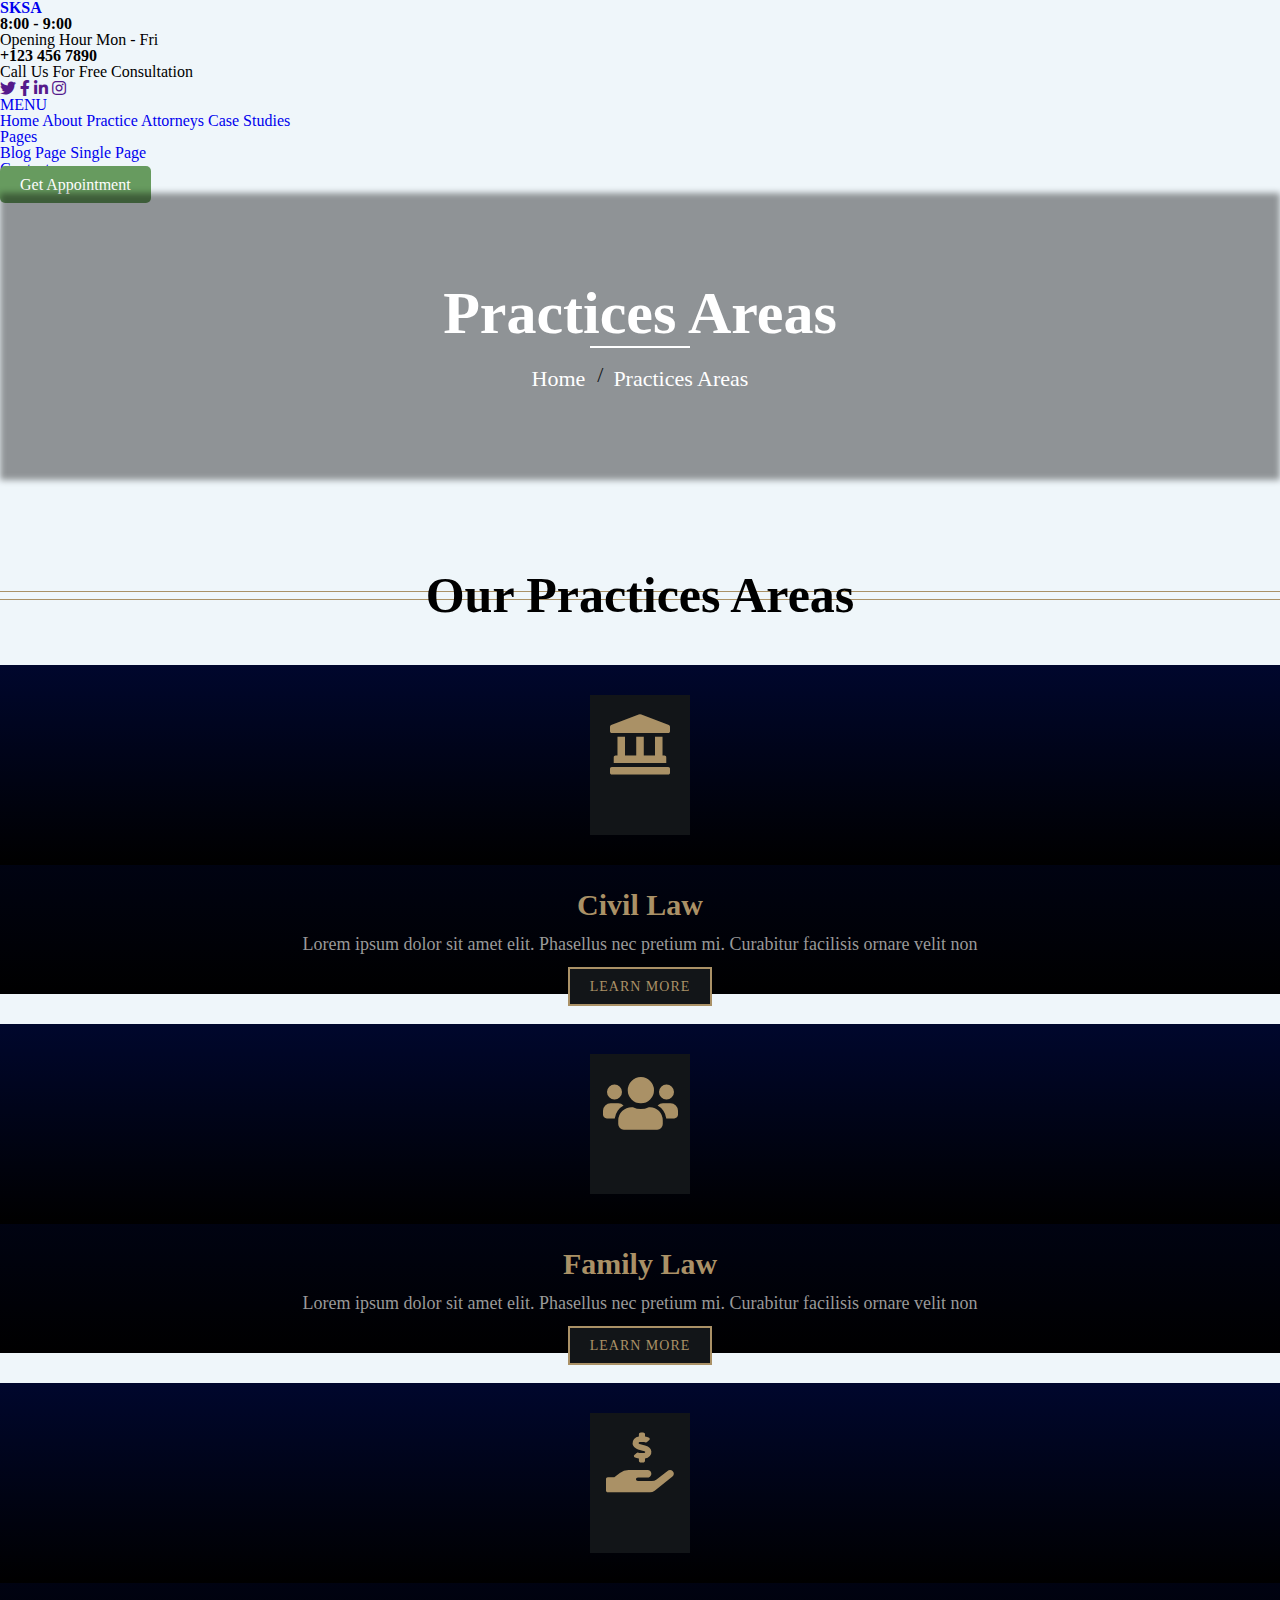
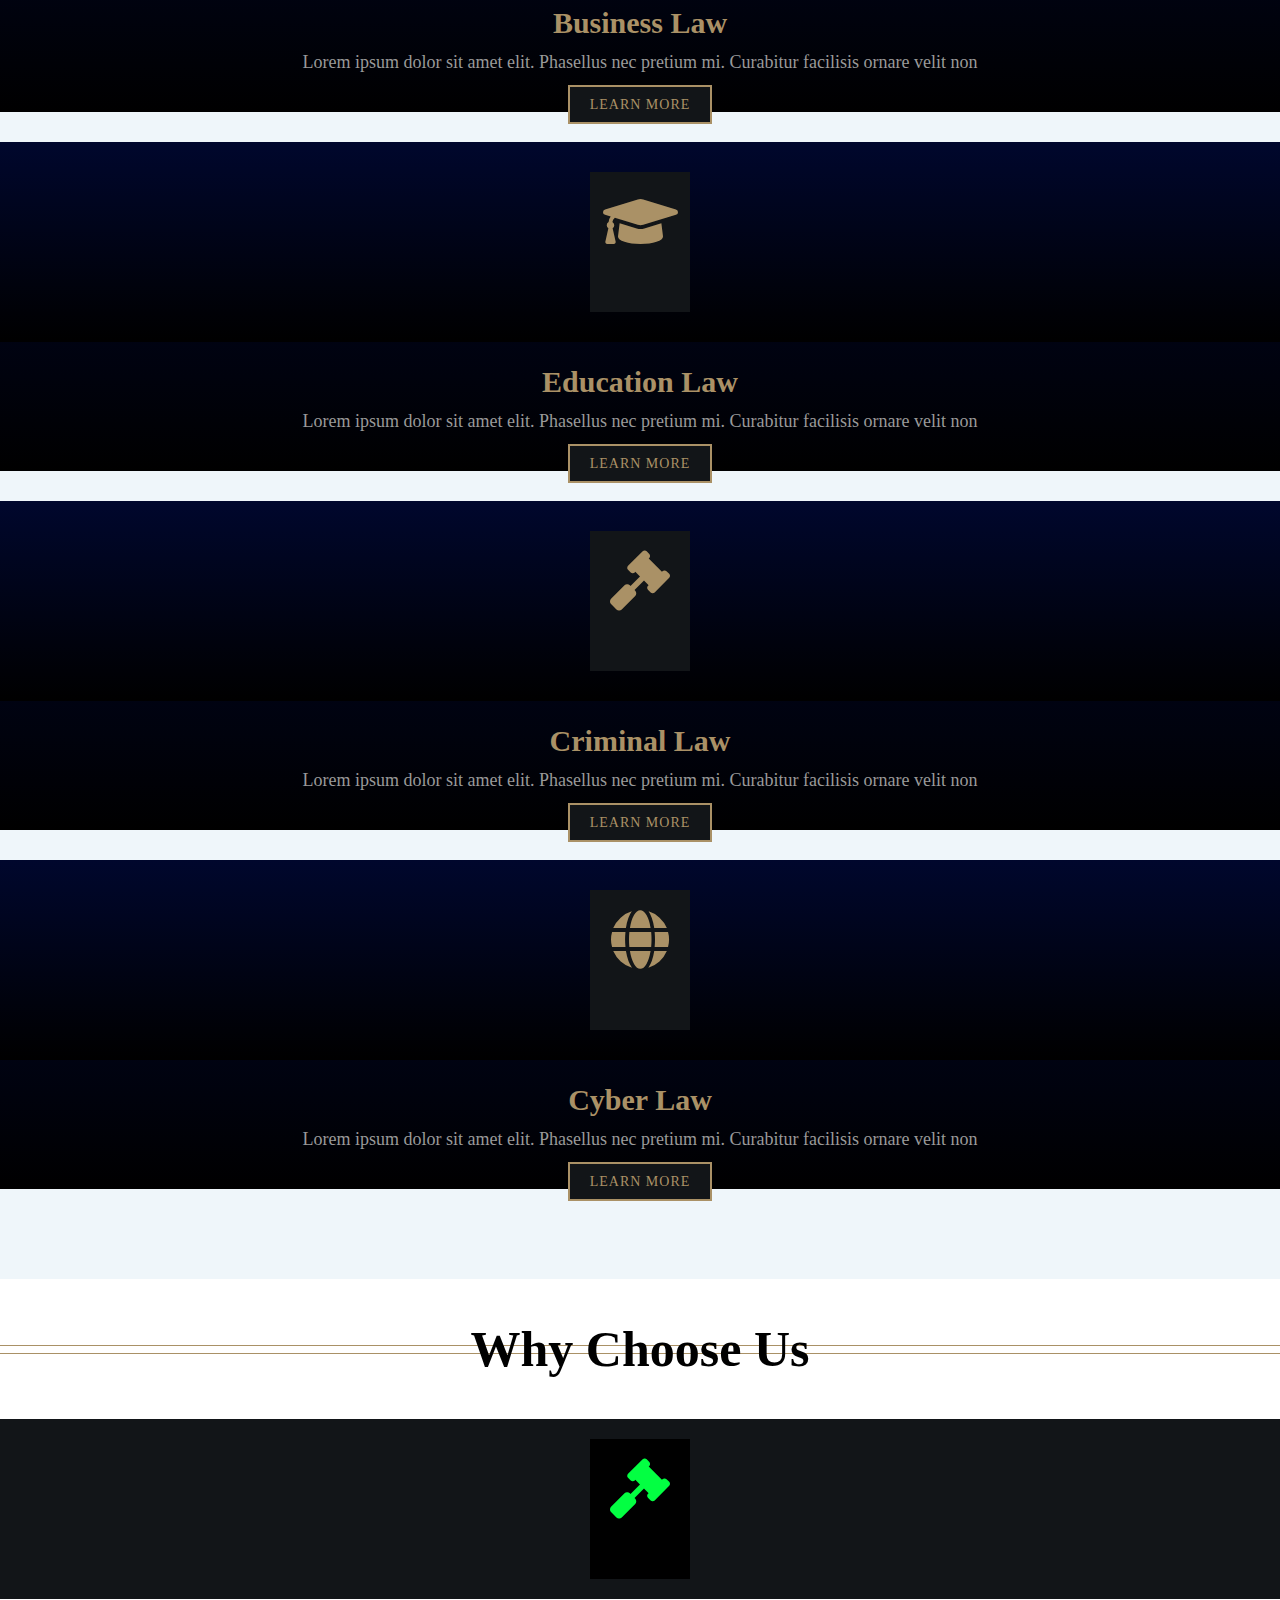
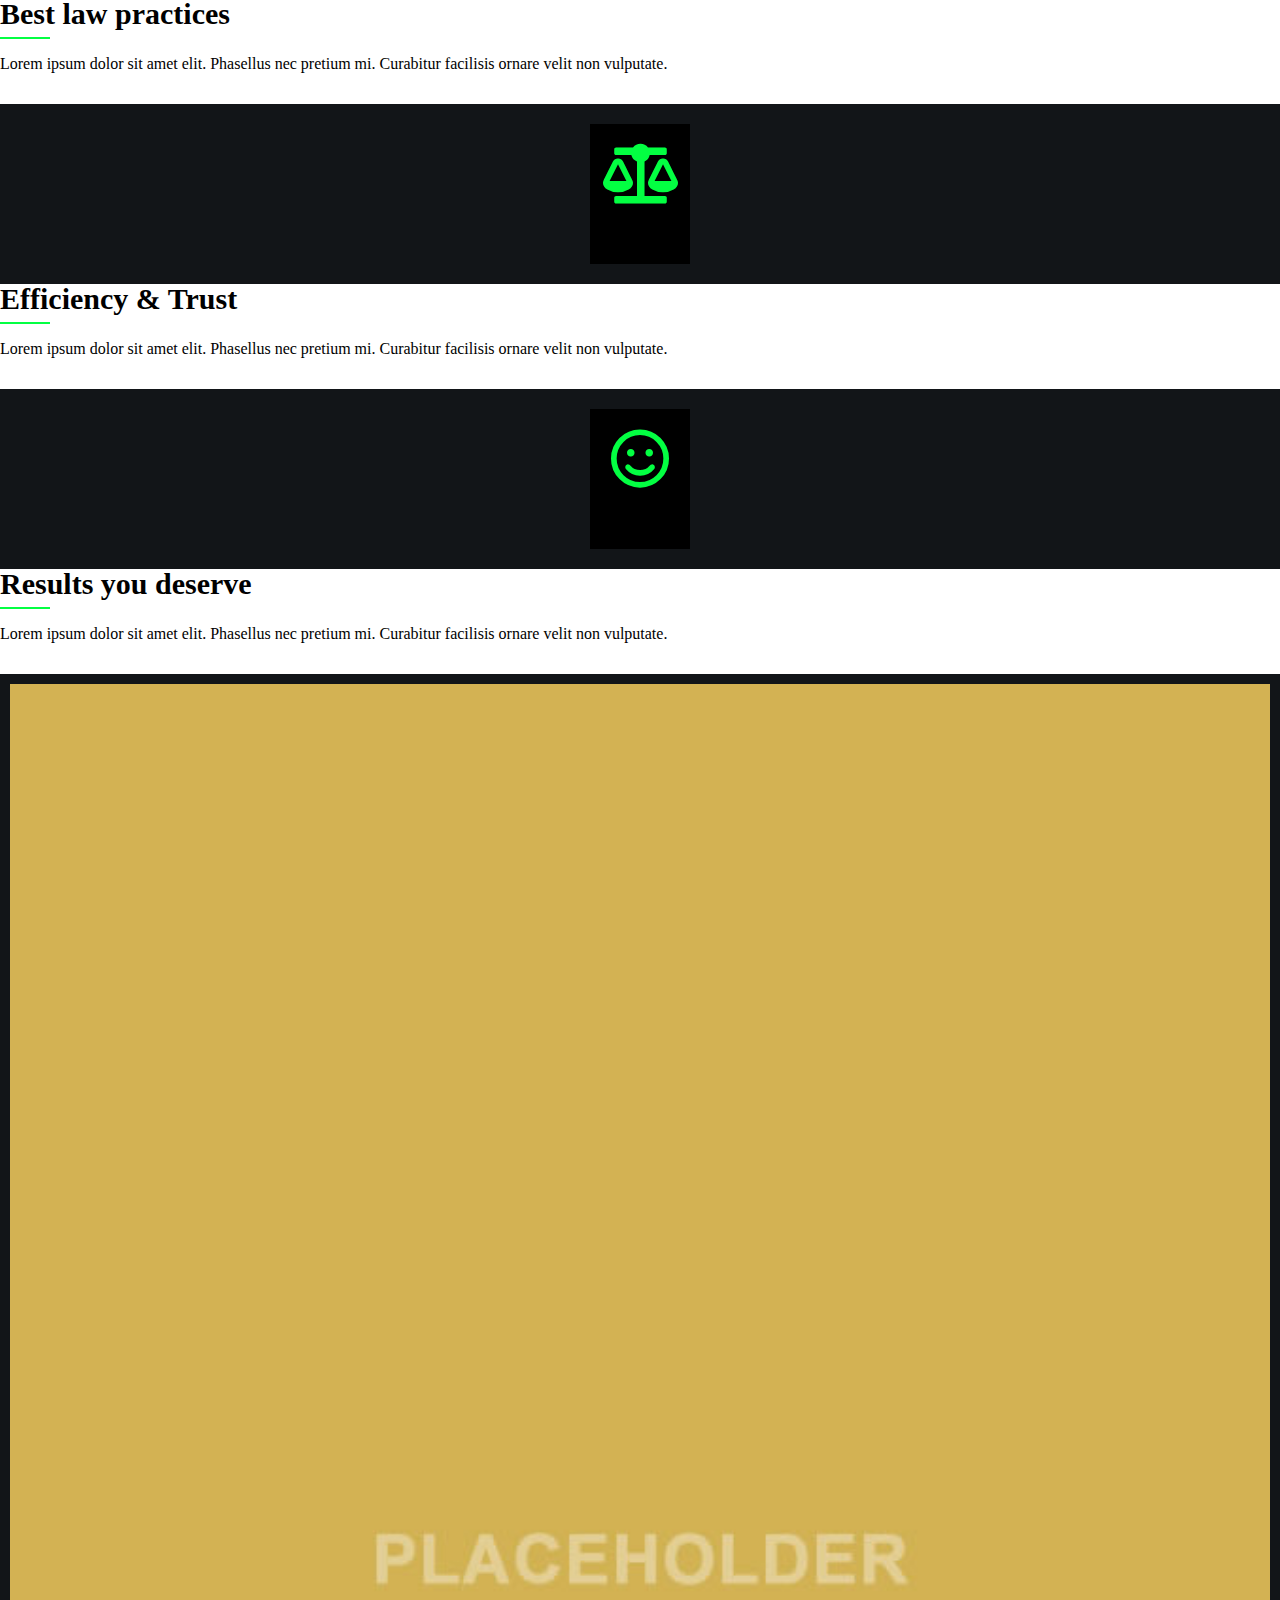
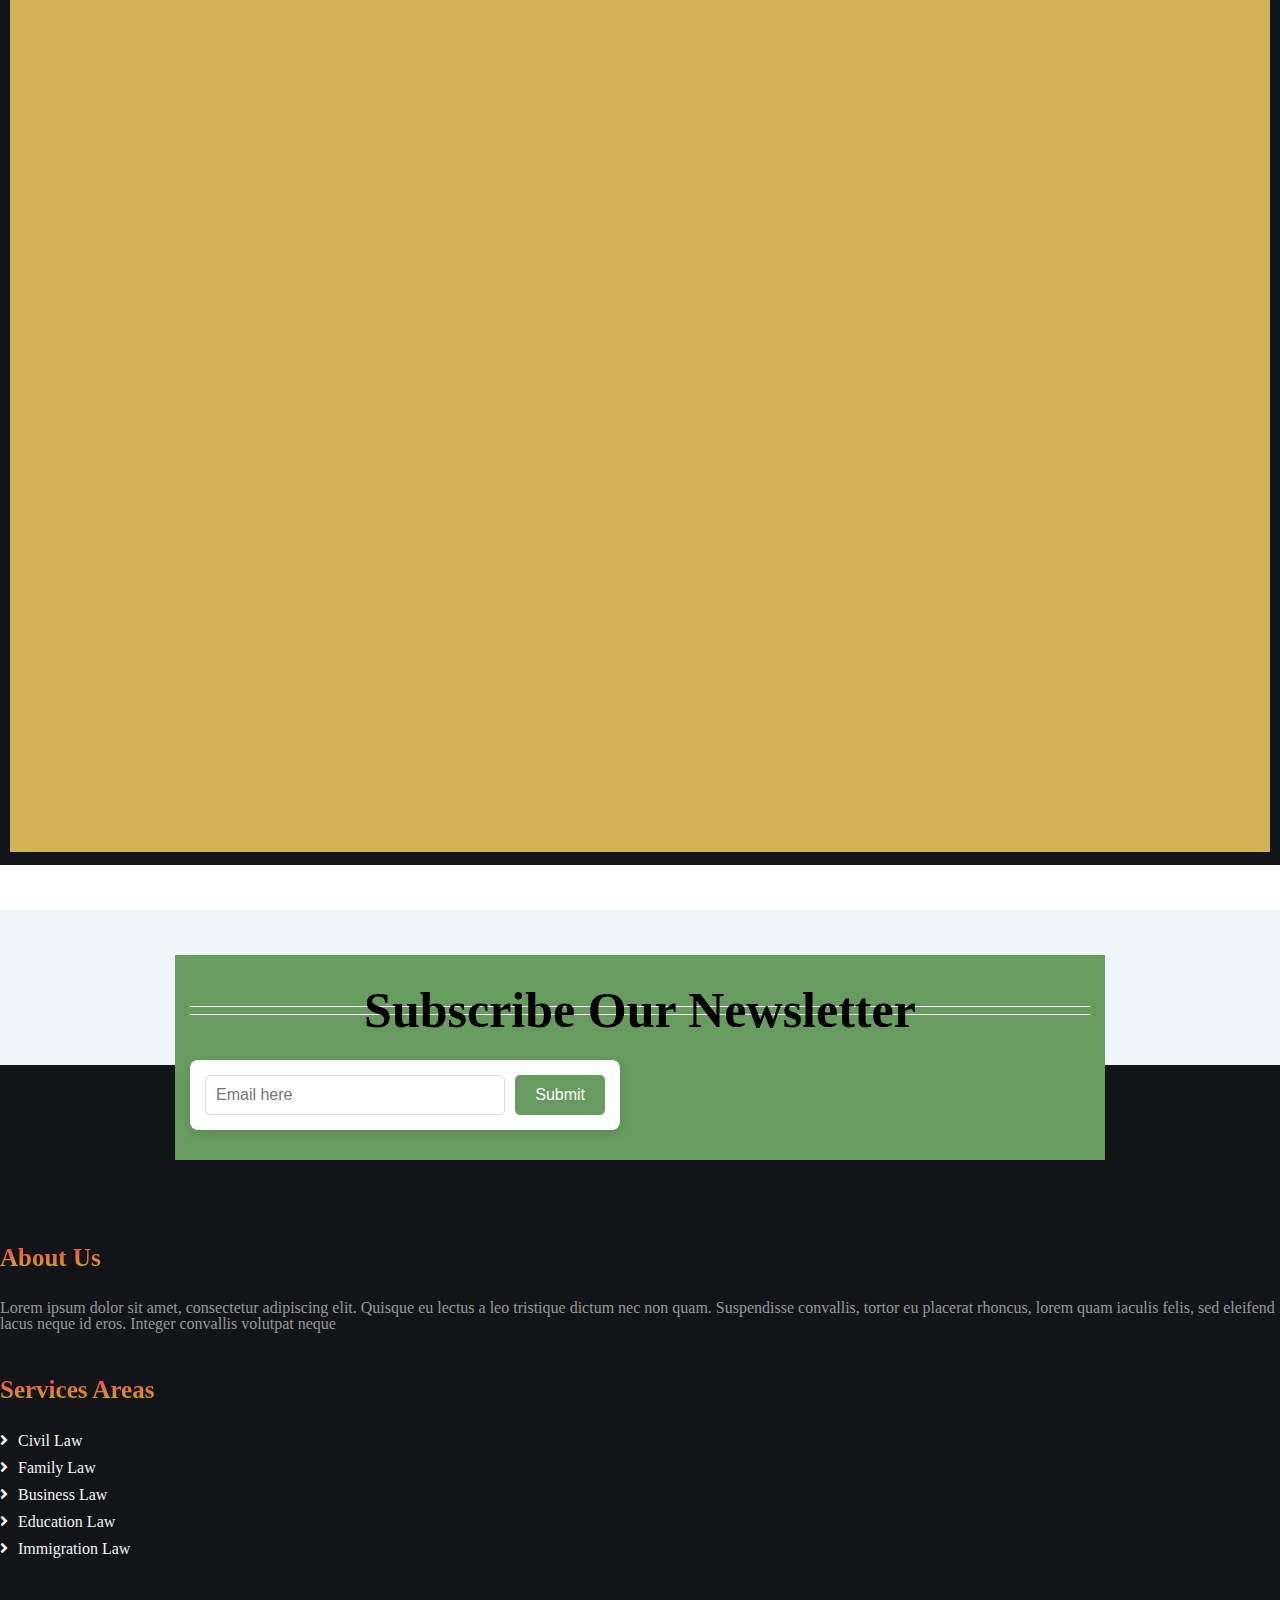
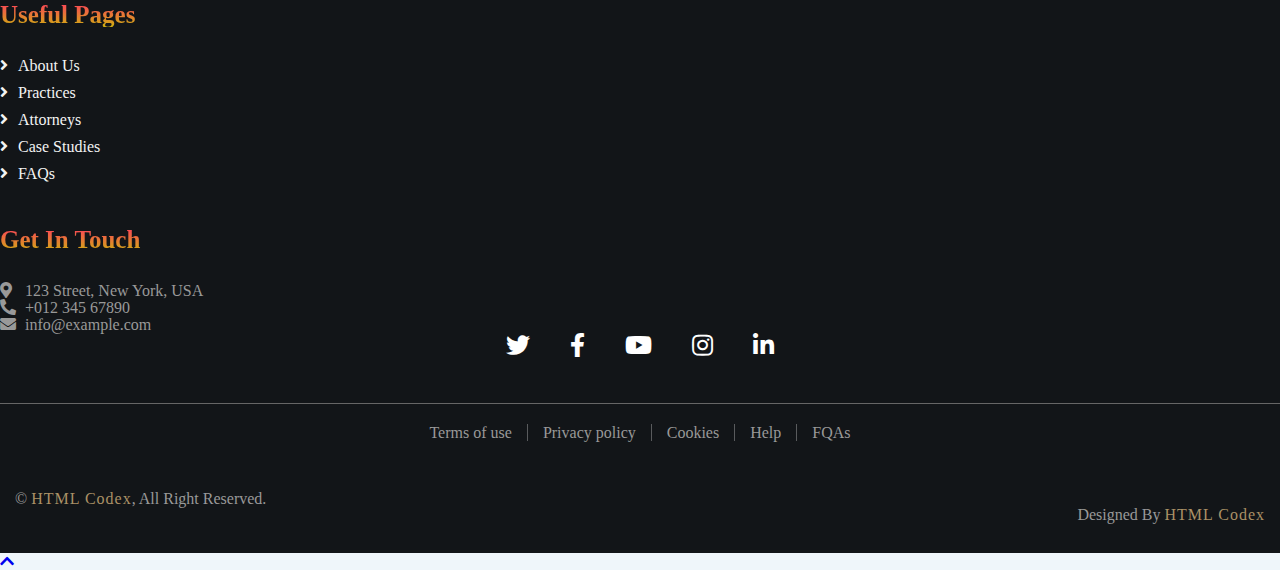
<file: service.html>
<!DOCTYPE html>
<html lang="en">
    <head>
        <meta charset="utf-8">
        <title>SK Sharif associate</title>
        <meta content="width=device-width, initial-scale=1.0" name="viewport">
      

        <!-- Favicon -->
        <link href="img/favicon.ico" rel="icon">

        <!-- Google Font -->
        <link href="https://fonts.googleapis.com/css2?family=EB+Garamond:ital,wght@1,600;1,700;1,800&family=Roboto:wght@400;500&display=swap" rel="stylesheet"> 
        
        <!-- CSS Libraries -->
        <link href="https://cdn.jsdelivr.net/npm/bootstrap@5.0.2/dist/css/bootstrap.min.css" rel="stylesheet" integrity="sha384-EVSTQN3/azprG1Anm3QDgpJLIm9Nao0Yz1ztcQTwFspd3yD65VohhpuuCOmLASjC" crossorigin="anonymous">
        <link href="https://cdnjs.cloudflare.com/ajax/libs/font-awesome/5.10.0/css/all.min.css" rel="stylesheet">
        <link href="lib/animate/animate.min.css" rel="stylesheet">
        <link href="lib/owlcarousel/assets/owl.carousel.min.css" rel="stylesheet">

        <!-- Template Stylesheet -->
        <link href="css/style.css" rel="stylesheet">
    </head>

    <body>
        <div class="wrapper">
            <!-- Top Bar Start -->
            <div class="top-bar">
                <div class="container-fluid">
                    <div class="row">
                        <div class="col-lg-3">
                            <div class="logo">
                                <a href="index.html">
                                    <h1>SKSA</h1>
                                    <!-- <img src="img/logo.jpg" alt="Logo"> -->
                                </a>
                            </div>
                        </div>
                        <div class="col-lg-9">
                            <div class="top-bar-right">
                                <div class="text">
                                    <h2>8:00 - 9:00</h2>
                                    <p>Opening Hour Mon - Fri</p>
                                </div>
                                <div class="text">
                                    <h2>+123 456 7890</h2>
                                    <p>Call Us For Free Consultation</p>
                                </div>
                                <div class="social">
                                    <a href=""><i class="fab fa-twitter"></i></a>
                                    <a href=""><i class="fab fa-facebook-f"></i></a>
                                    <a href=""><i class="fab fa-linkedin-in"></i></a>
                                    <a href=""><i class="fab fa-instagram"></i></a>
                                </div>
                            </div>
                        </div>
                    </div>
                </div>
            </div>
            <!-- Top Bar End -->

            <!-- Nav Bar Start -->
            <div class="nav-bar">
                <div class="container-fluid">
                    <nav class="navbar navbar-expand-lg bg-dark navbar-dark">
                        <a href="#" class="navbar-brand">MENU</a>
                        <button type="button" class="navbar-toggler" data-toggle="collapse" data-target="#navbarCollapse">
                            <span class="navbar-toggler-icon"></span>
                        </button>

                        <div class="collapse navbar-collapse justify-content-between" id="navbarCollapse">
                            <div class="navbar-nav mr-auto">
                                <a href="index.html" class="nav-item nav-link">Home</a>
                                <a href="about.html" class="nav-item nav-link">About</a>
                                <a href="service.html" class="nav-item nav-link active">Practice</a>
                                <a href="team.html" class="nav-item nav-link">Attorneys</a>
                                <a href="portfolio.html" class="nav-item nav-link">Case Studies</a>
                                <div class="nav-item dropdown">
                                    <a href="#" class="nav-link dropdown-toggle" data-toggle="dropdown">Pages</a>
                                    <div class="dropdown-menu">
                                        <a href="single-page.html" class="dropdown-item">Blog Page</a>
                                        <a href="#" class="dropdown-item">Single Page</a>
                                    </div>
                                </div>
                                <a href="contact.html" class="nav-item nav-link">Contact</a>
                            </div>
                            <div class="ml-auto">
                                <a class="btn" href="">Get Appointment</a>
                            </div>
                        </div>
                    </nav>
                </div>
            </div>
            <!-- Nav Bar End -->
            
            
            <!-- Page Header Start -->
            <div class="page-header">
                <div class="container">
                    <div class="row">
                        <div class="col-12">
                            <h2>Practices Areas</h2>
                        </div>
                        <div class="col-12">
                            <a href="">Home</a>
                            <a href="">Practices Areas</a>
                        </div>
                    </div>
                </div>
            </div>
            <!-- Page Header End -->


            <!-- Service Start -->
            <div class="service">
                <div class="container">
                    <div class="section-header">
                        <h2>Our Practices Areas</h2>
                    </div>
                    <div class="row">
                        <div class="col-lg-4 col-md-6">
                            <div class="service-item">
                                <div class="service-icon">
                                    <i class="fa fa-landmark"></i>
                                </div>
                                <h3>Civil Law</h3>
                                <p>
                                    Lorem ipsum dolor sit amet elit. Phasellus nec pretium mi. Curabitur facilisis ornare velit non
                                </p>
                                <a class="btn" href="">Learn More</a>
                            </div>
                        </div>
                        <div class="col-lg-4 col-md-6">
                            <div class="service-item">
                                <div class="service-icon">
                                    <i class="fa fa-users"></i>
                                </div>
                                <h3>Family Law</h3>
                                <p>
                                    Lorem ipsum dolor sit amet elit. Phasellus nec pretium mi. Curabitur facilisis ornare velit non
                                </p>
                                <a class="btn" href="">Learn More</a>
                            </div>
                        </div>
                        <div class="col-lg-4 col-md-6">
                            <div class="service-item">
                                <div class="service-icon">
                                    <i class="fa fa-hand-holding-usd"></i>
                                </div>
                                <h3>Business Law</h3>
                                <p>
                                    Lorem ipsum dolor sit amet elit. Phasellus nec pretium mi. Curabitur facilisis ornare velit non
                                </p>
                                <a class="btn" href="">Learn More</a>
                            </div>
                        </div>
                        <div class="col-lg-4 col-md-6">
                            <div class="service-item">
                                <div class="service-icon">
                                    <i class="fa fa-graduation-cap"></i>
                                </div>
                                <h3>Education Law</h3>
                                <p>
                                    Lorem ipsum dolor sit amet elit. Phasellus nec pretium mi. Curabitur facilisis ornare velit non
                                </p>
                                <a class="btn" href="">Learn More</a>
                            </div>
                        </div>
                        <div class="col-lg-4 col-md-6">
                            <div class="service-item">
                                <div class="service-icon">
                                    <i class="fa fa-gavel"></i>
                                </div>
                                <h3>Criminal Law</h3>
                                <p>
                                    Lorem ipsum dolor sit amet elit. Phasellus nec pretium mi. Curabitur facilisis ornare velit non
                                </p>
                                <a class="btn" href="">Learn More</a>
                            </div>
                        </div>
                        <div class="col-lg-4 col-md-6">
                            <div class="service-item">
                                <div class="service-icon">
                                    <i class="fa fa-globe"></i>
                                </div>
                                <h3>Cyber Law</h3>
                                <p>
                                    Lorem ipsum dolor sit amet elit. Phasellus nec pretium mi. Curabitur facilisis ornare velit non
                                </p>
                                <a class="btn" href="">Learn More</a>
                            </div>
                        </div>
                    </div>
                </div>
            </div>
            <!-- Service End -->
            
            
            <!-- Feature Start -->
            <div class="feature">
                <div class="container">
                    <div class="row">
                        <div class="col-md-7">
                            <div class="section-header">
                                <h2>Why Choose Us</h2>
                            </div>
                            <div class="row align-items-center feature-item">
                                <div class="col-5">
                                    <div class="feature-icon">
                                        <i class="fa fa-gavel"></i>
                                    </div>
                                </div>
                                <div class="col-7">
                                    <h3>Best law practices</h3>
                                    <p>
                                        Lorem ipsum dolor sit amet elit. Phasellus nec pretium mi. Curabitur facilisis ornare velit non vulputate.
                                    </p>
                                </div>
                            </div>
                            <div class="row align-items-center feature-item">
                                <div class="col-5">
                                    <div class="feature-icon">
                                        <i class="fa fa-balance-scale"></i>
                                    </div>
                                </div>
                                <div class="col-7">
                                    <h3>Efficiency & Trust</h3>
                                    <p>
                                        Lorem ipsum dolor sit amet elit. Phasellus nec pretium mi. Curabitur facilisis ornare velit non vulputate.
                                    </p>
                                </div>
                            </div>
                            <div class="row align-items-center feature-item">
                                <div class="col-5">
                                    <div class="feature-icon">
                                        <i class="far fa-smile"></i>
                                    </div>
                                </div>
                                <div class="col-7">
                                    <h3>Results you deserve</h3>
                                    <p>
                                        Lorem ipsum dolor sit amet elit. Phasellus nec pretium mi. Curabitur facilisis ornare velit non vulputate.
                                    </p>
                                </div>
                            </div>
                        </div>
                        <div class="col-md-5">
                            <div class="feature-img">
                                <img src="img/feature.jpg" alt="Feature">
                            </div>
                        </div>
                    </div>
                </div>
            </div>
            <!-- Feature End -->


            <!-- Newsletter Start -->
            <div class="newsletter">
                <div class="container">
                    <div class="section-header">
                        <h2>Subscribe Our Newsletter</h2>
                    </div>
                    <div class="form">
                        <input class="form-control" placeholder="Email here">
                        <button class="btn">Submit</button>
                    </div>
                </div>
            </div>
            <!-- Newsletter End -->


            <!-- Footer Start -->
            <div class="footer">
                <div class="container">
                    <div class="row">
                        <div class="col-md-6 col-lg-4">
                            <div class="footer-about">
                                <h2>About Us</h2>
                                <p>
                                    Lorem ipsum dolor sit amet, consectetur adipiscing elit. Quisque eu lectus a leo tristique dictum nec non quam. Suspendisse convallis, tortor eu placerat rhoncus, lorem quam iaculis felis, sed eleifend lacus neque id eros. Integer convallis volutpat neque
                                </p>
                            </div>
                        </div>
                        <div class="col-md-6 col-lg-8">
                            <div class="row">
                        <div class="col-md-6 col-lg-4">
                            <div class="footer-link">
                                <h2>Services Areas</h2>
                                <a href="">Civil Law</a>
                                <a href="">Family Law</a>
                                <a href="">Business Law</a>
                                <a href="">Education Law</a>
                                <a href="">Immigration Law</a>
                            </div>
                        </div>
                        <div class="col-md-6 col-lg-4">
                            <div class="footer-link">
                                <h2>Useful Pages</h2>
                                <a href="">About Us</a>
                                <a href="">Practices</a>
                                <a href="">Attorneys</a>
                                <a href="">Case Studies</a>
                                <a href="">FAQs</a>
                            </div>
                        </div>
                        <div class="col-md-6 col-lg-4">
                            <div class="footer-contact">
                                <h2>Get In Touch</h2>
                                <p><i class="fa fa-map-marker-alt"></i>123 Street, New York, USA</p>
                                <p><i class="fa fa-phone-alt"></i>+012 345 67890</p>
                                <p><i class="fa fa-envelope"></i>info@example.com</p>
                                <div class="footer-social">
                                    <a href=""><i class="fab fa-twitter"></i></a>
                                    <a href=""><i class="fab fa-facebook-f"></i></a>
                                    <a href=""><i class="fab fa-youtube"></i></a>
                                    <a href=""><i class="fab fa-instagram"></i></a>
                                    <a href=""><i class="fab fa-linkedin-in"></i></a>
                                </div>
                            </div>
                        </div>
                        </div>
                    </div>
                    </div>
                </div>
                <div class="container footer-menu">
                    <div class="f-menu">
                        <a href="">Terms of use</a>
                        <a href="">Privacy policy</a>
                        <a href="">Cookies</a>
                        <a href="">Help</a>
                        <a href="">FQAs</a>
                    </div>
                </div>
                <div class="container copyright">
                    <div class="row">
                        <div class="col-md-6">
                            <p>&copy; <a href="https://htmlcodex.com/law-firm-website-template">HTML Codex</a>, All Right Reserved.</p>
                        </div>
                        <div class="col-md-6">
                            <p>Designed By <a href="https://htmlcodex.com">HTML Codex</a></p>
                        </div>
                    </div>
                </div>
            </div>
            <!-- Footer End -->
            
            <a href="#" class="back-to-top"><i class="fa fa-chevron-up"></i></a>
        </div>

        <!-- JavaScript Libraries -->
        <script src="https://code.jquery.com/jquery-3.4.1.min.js"></script>
        <script src="https://stackpath.bootstrapcdn.com/bootstrap/4.4.1/js/bootstrap.bundle.min.js"></script>
        <script src="lib/easing/easing.min.js"></script>
        <script src="lib/owlcarousel/owl.carousel.min.js"></script>
        <script src="lib/isotope/isotope.pkgd.min.js"></script>

        <!-- Template Javascript -->
        <script src="js/main.js"></script>
    </body>
</html>
</file>
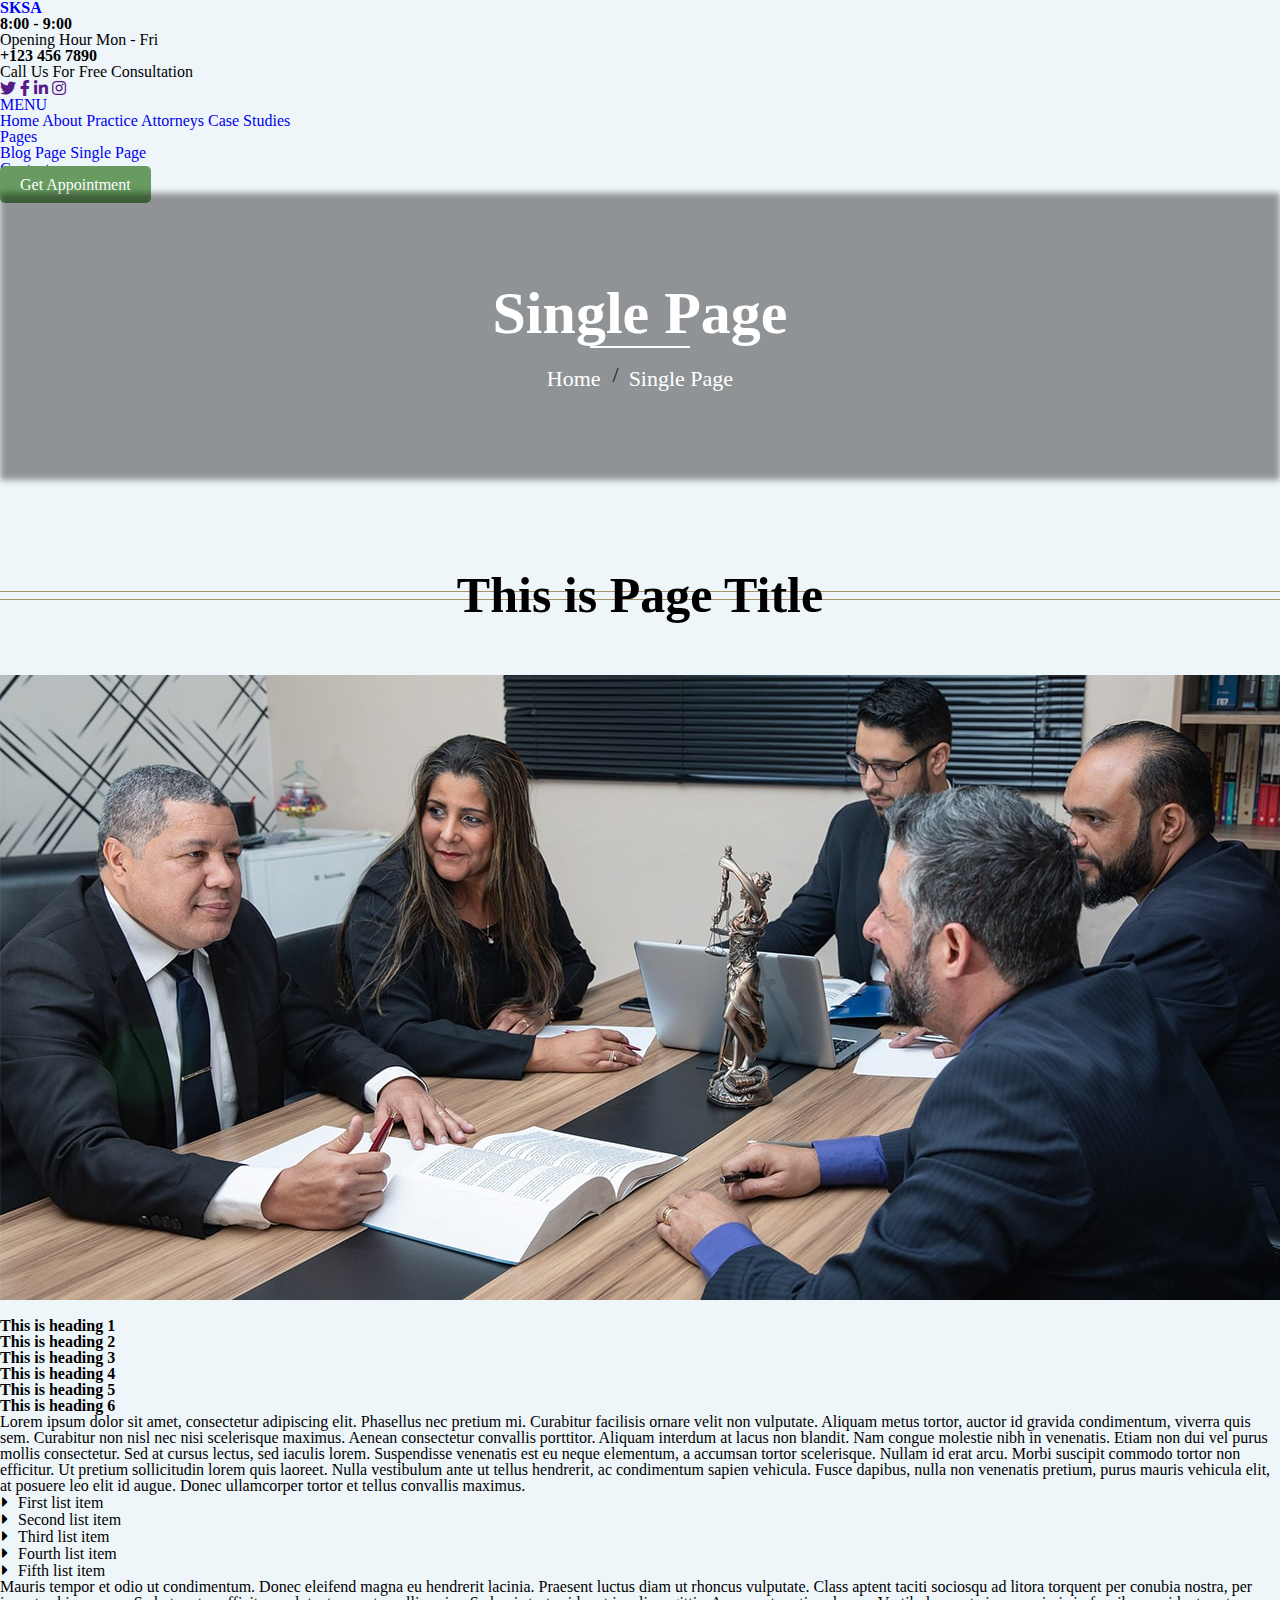
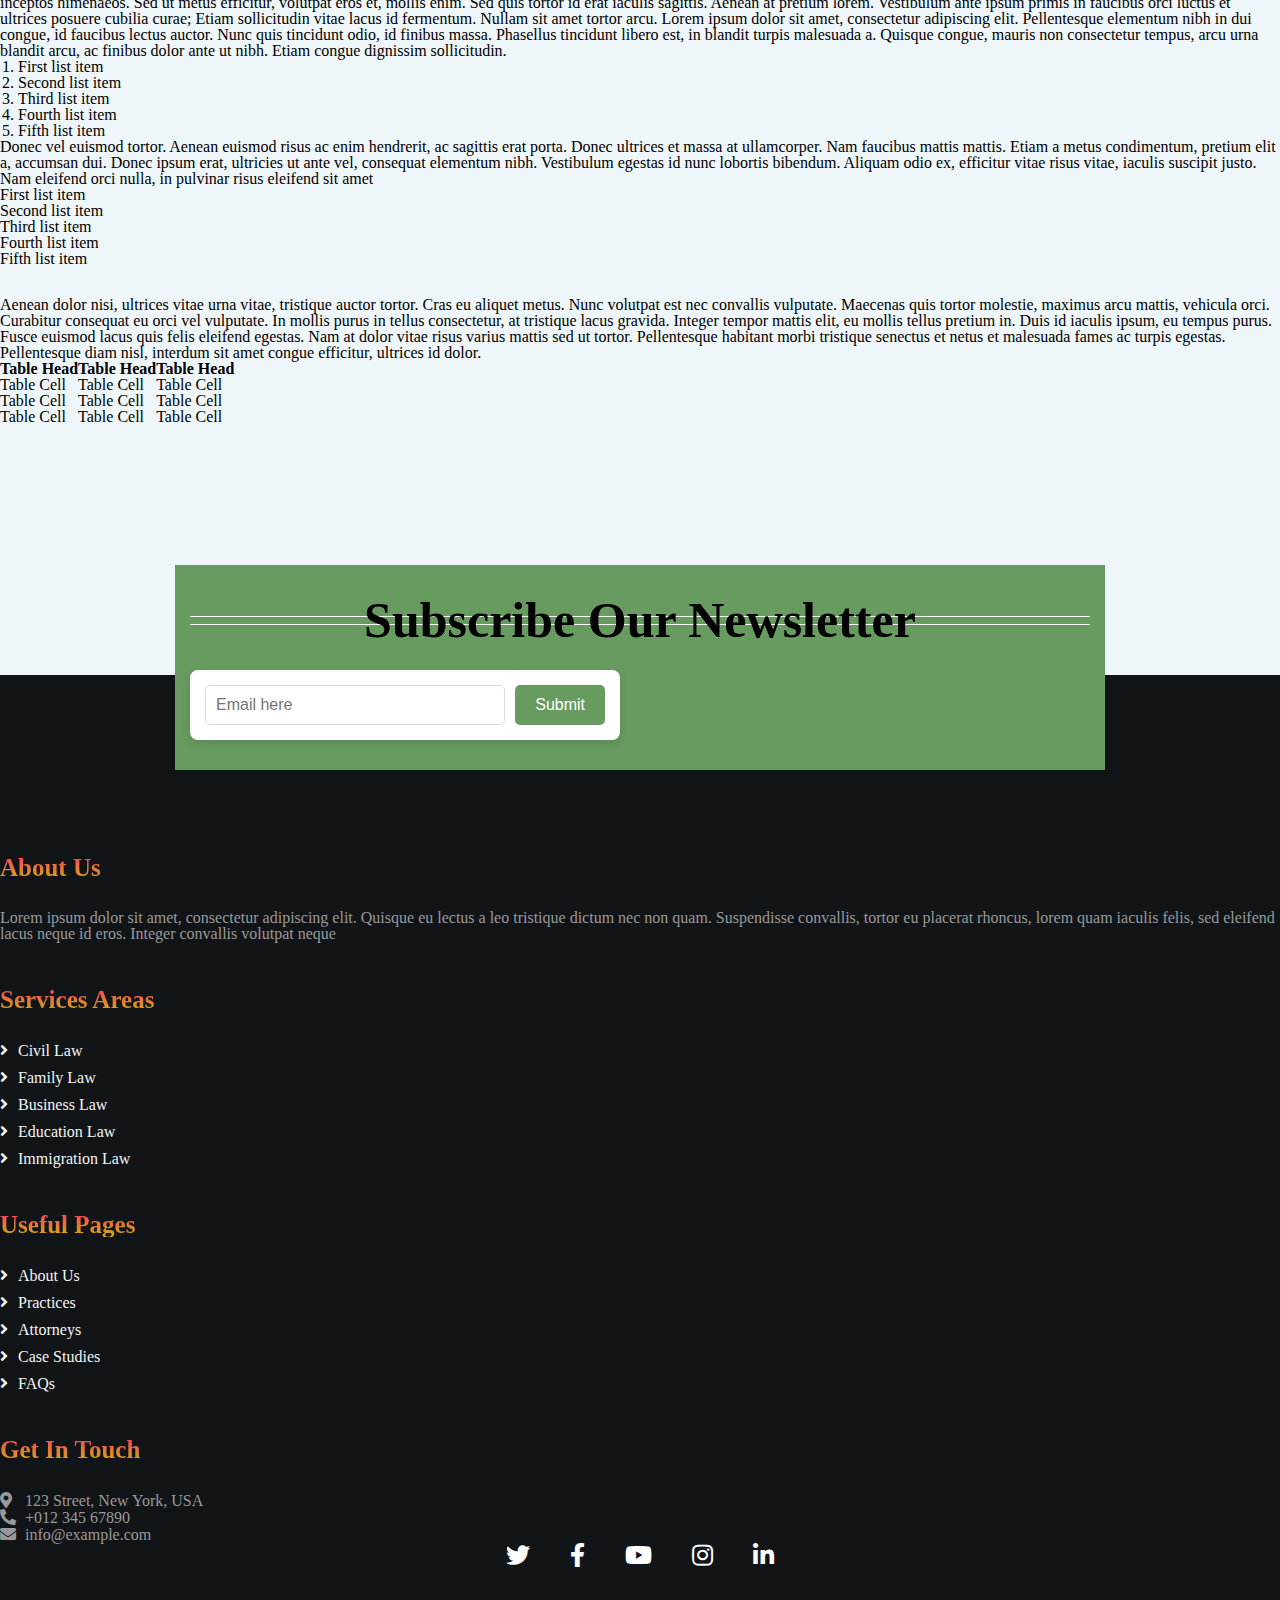
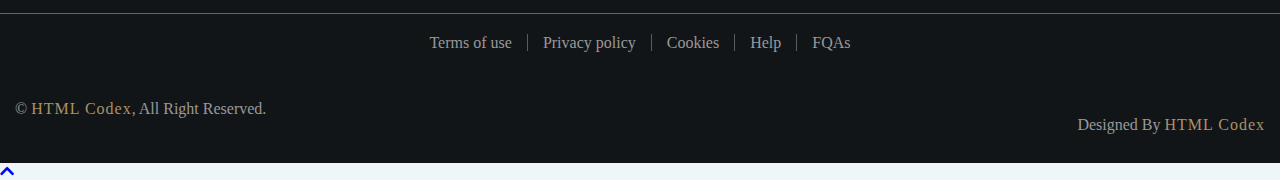
<file: single.html>
<!DOCTYPE html>
<html lang="en">
    <head>
        <meta charset="utf-8">
        <title>SK Sharif associate</title>
        <meta content="width=device-width, initial-scale=1.0" name="viewport">
      

        <!-- Favicon -->
        <link href="img/favicon.ico" rel="icon">

        <!-- Google Font -->
        <link href="https://fonts.googleapis.com/css2?family=EB+Garamond:ital,wght@1,600;1,700;1,800&family=Roboto:wght@400;500&display=swap" rel="stylesheet"> 
        
        <!-- CSS Libraries -->
        <link href="https://cdn.jsdelivr.net/npm/bootstrap@5.0.2/dist/css/bootstrap.min.css" rel="stylesheet" integrity="sha384-EVSTQN3/azprG1Anm3QDgpJLIm9Nao0Yz1ztcQTwFspd3yD65VohhpuuCOmLASjC" crossorigin="anonymous">
        <link href="https://cdnjs.cloudflare.com/ajax/libs/font-awesome/5.10.0/css/all.min.css" rel="stylesheet">
        <link href="lib/animate/animate.min.css" rel="stylesheet">
        <link href="lib/owlcarousel/assets/owl.carousel.min.css" rel="stylesheet">

        <!-- Template Stylesheet -->
        <link href="css/style.css" rel="stylesheet">
    </head>

    <body>
        <div class="wrapper">
            <!-- Top Bar Start -->
            <div class="top-bar">
                <div class="container-fluid">
                    <div class="row">
                        <div class="col-lg-3">
                            <div class="logo">
                                <a href="index.html">
                                    <h1>SKSA</h1>
                                    <!-- <img src="img/logo.jpg" alt="Logo"> -->
                                </a>
                            </div>
                        </div>
                        <div class="col-lg-9">
                            <div class="top-bar-right">
                                <div class="text">
                                    <h2>8:00 - 9:00</h2>
                                    <p>Opening Hour Mon - Fri</p>
                                </div>
                                <div class="text">
                                    <h2>+123 456 7890</h2>
                                    <p>Call Us For Free Consultation</p>
                                </div>
                                <div class="social">
                                    <a href=""><i class="fab fa-twitter"></i></a>
                                    <a href=""><i class="fab fa-facebook-f"></i></a>
                                    <a href=""><i class="fab fa-linkedin-in"></i></a>
                                    <a href=""><i class="fab fa-instagram"></i></a>
                                </div>
                            </div>
                        </div>
                    </div>
                </div>
            </div>
            <!-- Top Bar End -->

            <!-- Nav Bar Start -->
            <div class="nav-bar">
                <div class="container-fluid">
                    <nav class="navbar navbar-expand-lg bg-dark navbar-dark">
                        <a href="#" class="navbar-brand">MENU</a>
                        <button type="button" class="navbar-toggler" data-toggle="collapse" data-target="#navbarCollapse">
                            <span class="navbar-toggler-icon"></span>
                        </button>

                        <div class="collapse navbar-collapse justify-content-between" id="navbarCollapse">
                            <div class="navbar-nav mr-auto">
                                <a href="index.html" class="nav-item nav-link">Home</a>
                                <a href="about.html" class="nav-item nav-link">About</a>
                                <a href="service.html" class="nav-item nav-link">Practice</a>
                                <a href="team.html" class="nav-item nav-link">Attorneys</a>
                                <a href="portfolio.html" class="nav-item nav-link">Case Studies</a>
                                <div class="nav-item dropdown">
                                    <a href="#" class="nav-link dropdown-toggle active" data-toggle="dropdown">Pages</a>
                                    <div class="dropdown-menu">
                                        <a href="blog.html" class="dropdown-item">Blog Page</a>
                                        <a href="single.html" class="dropdown-item">Single Page</a>
                                    </div>
                                </div>
                                <a href="contact.html" class="nav-item nav-link">Contact</a>
                            </div>
                            <div class="ml-auto">
                                <a class="btn" href="">Get Appointment</a>
                            </div>
                        </div>
                    </nav>
                </div>
            </div>
            <!-- Nav Bar End -->
            
            
            <!-- Page Header Start -->
            <div class="page-header">
                <div class="container">
                    <div class="row">
                        <div class="col-12">
                            <h2>Single Page</h2>
                        </div>
                        <div class="col-12">
                            <a href="">Home</a>
                            <a href="">Single Page</a>
                        </div>
                    </div>
                </div>
            </div>
            <!-- Page Header End -->


            <!-- Single Page Start -->
            <div class="single">
                <div class="container">
                    <div class="section-header">
                        <h2>This is Page Title</h2>
                    </div>
                    <div class="row">
                        <div class="col-12">
                            <img class="img-fluid rounded" src="img/single.jpg" alt="Image">
                            <h1>This is heading 1</h1>
                            <h2>This is heading 2</h2>
                            <h3>This is heading 3</h3>
                            <h4>This is heading 4</h4>
                            <h5>This is heading 5</h5>
                            <h6>This is heading 6</h6>
                            <p>
                                Lorem ipsum dolor sit amet, consectetur adipiscing elit. Phasellus nec pretium mi. Curabitur facilisis ornare velit non vulputate. Aliquam metus tortor, auctor id gravida condimentum, viverra quis sem. Curabitur non nisl nec nisi scelerisque maximus. Aenean consectetur convallis porttitor. Aliquam interdum at lacus non blandit. Nam congue molestie nibh in venenatis. Etiam non dui vel purus mollis consectetur. Sed at cursus lectus, sed iaculis lorem. Suspendisse venenatis est eu neque elementum, a accumsan tortor scelerisque. Nullam id erat arcu. Morbi suscipit commodo tortor non efficitur. Ut pretium sollicitudin lorem quis laoreet. Nulla vestibulum ante ut tellus hendrerit, ac condimentum sapien vehicula. Fusce dapibus, nulla non venenatis pretium, purus mauris vehicula elit, at posuere leo elit id augue. Donec ullamcorper tortor et tellus convallis maximus.
                            </p>
                            <ul class="ul-group">
                                <li>First list item</li>
                                <li>Second list item</li>
                                <li>Third list item</li>
                                <li>Fourth list item</li>
                                <li>Fifth list item</li>
                            </ul>
                            <p>
                                Mauris tempor et odio ut condimentum. Donec eleifend magna eu hendrerit lacinia. Praesent luctus diam ut rhoncus vulputate. Class aptent taciti sociosqu ad litora torquent per conubia nostra, per inceptos himenaeos. Sed ut metus efficitur, volutpat eros et, mollis enim. Sed quis tortor id erat iaculis sagittis. Aenean at pretium lorem. Vestibulum ante ipsum primis in faucibus orci luctus et ultrices posuere cubilia curae; Etiam sollicitudin vitae lacus id fermentum. Nullam sit amet tortor arcu. Lorem ipsum dolor sit amet, consectetur adipiscing elit. Pellentesque elementum nibh in dui congue, id faucibus lectus auctor. Nunc quis tincidunt odio, id finibus massa. Phasellus tincidunt libero est, in blandit turpis malesuada a. Quisque congue, mauris non consectetur tempus, arcu urna blandit arcu, ac finibus dolor ante ut nibh. Etiam congue dignissim sollicitudin. 
                            </p>
                            <ol class="ol-group">
                                <li>First list item</li>
                                <li>Second list item</li>
                                <li>Third list item</li>
                                <li>Fourth list item</li>
                                <li>Fifth list item</li>
                            </ol>
                            <p>
                                Donec vel euismod tortor. Aenean euismod risus ac enim hendrerit, ac sagittis erat porta. Donec ultrices et massa at ullamcorper. Nam faucibus mattis mattis. Etiam a metus condimentum, pretium elit a, accumsan dui. Donec ipsum erat, ultricies ut ante vel, consequat elementum nibh. Vestibulum egestas id nunc lobortis bibendum. Aliquam odio ex, efficitur vitae risus vitae, iaculis suscipit justo. Nam eleifend orci nulla, in pulvinar risus eleifend sit amet
                            </p>
                            <ul class="list-group">
                                <li class="list-group-item">First list item</li>
                                <li class="list-group-item">Second list item</li>
                                <li class="list-group-item">Third list item</li>
                                <li class="list-group-item">Fourth list item</li>
                                <li class="list-group-item">Fifth list item</li>
                            </ul>
                            <p>
                                Aenean dolor nisi, ultrices vitae urna vitae, tristique auctor tortor. Cras eu aliquet metus. Nunc volutpat est nec convallis vulputate. Maecenas quis tortor molestie, maximus arcu mattis, vehicula orci. Curabitur consequat eu orci vel vulputate. In mollis purus in tellus consectetur, at tristique lacus gravida. Integer tempor mattis elit, eu mollis tellus pretium in. Duis id iaculis ipsum, eu tempus purus. Fusce euismod lacus quis felis eleifend egestas. Nam at dolor vitae risus varius mattis sed ut tortor. Pellentesque habitant morbi tristique senectus et netus et malesuada fames ac turpis egestas. Pellentesque diam nisl, interdum sit amet congue efficitur, ultrices id dolor. 
                            </p>
                            <table class="table table-bordered">
                                <thead>
                                    <tr>
                                        <th>Table Head</th>
                                        <th>Table Head</th>
                                        <th>Table Head</th>
                                    </tr>
                                </thead>
                                <tbody>
                                    <tr>
                                        <td>Table Cell</td>
                                        <td>Table Cell</td>
                                        <td>Table Cell</td>
                                    </tr>
                                    <tr>
                                        <td>Table Cell</td>
                                        <td>Table Cell</td>
                                        <td>Table Cell</td>
                                    </tr>
                                    <tr>
                                        <td>Table Cell</td>
                                        <td>Table Cell</td>
                                        <td>Table Cell</td>
                                    </tr>
                                </tbody>
                            </table>
                        </div>
                    </div>
                </div>
            </div>
            <!-- Single Page End -->


            <!-- Newsletter Start -->
            <div class="newsletter">
                <div class="container">
                    <div class="section-header">
                        <h2>Subscribe Our Newsletter</h2>
                    </div>
                    <div class="form">
                        <input class="form-control" placeholder="Email here">
                        <button class="btn">Submit</button>
                    </div>
                </div>
            </div>
            <!-- Newsletter End -->


            <!-- Footer Start -->
            <div class="footer">
                <div class="container">
                    <div class="row">
                        <div class="col-md-6 col-lg-4">
                            <div class="footer-about">
                                <h2>About Us</h2>
                                <p>
                                    Lorem ipsum dolor sit amet, consectetur adipiscing elit. Quisque eu lectus a leo tristique dictum nec non quam. Suspendisse convallis, tortor eu placerat rhoncus, lorem quam iaculis felis, sed eleifend lacus neque id eros. Integer convallis volutpat neque
                                </p>
                            </div>
                        </div>
                        <div class="col-md-6 col-lg-8">
                            <div class="row">
                        <div class="col-md-6 col-lg-4">
                            <div class="footer-link">
                                <h2>Services Areas</h2>
                                <a href="">Civil Law</a>
                                <a href="">Family Law</a>
                                <a href="">Business Law</a>
                                <a href="">Education Law</a>
                                <a href="">Immigration Law</a>
                            </div>
                        </div>
                        <div class="col-md-6 col-lg-4">
                            <div class="footer-link">
                                <h2>Useful Pages</h2>
                                <a href="">About Us</a>
                                <a href="">Practices</a>
                                <a href="">Attorneys</a>
                                <a href="">Case Studies</a>
                                <a href="">FAQs</a>
                            </div>
                        </div>
                        <div class="col-md-6 col-lg-4">
                            <div class="footer-contact">
                                <h2>Get In Touch</h2>
                                <p><i class="fa fa-map-marker-alt"></i>123 Street, New York, USA</p>
                                <p><i class="fa fa-phone-alt"></i>+012 345 67890</p>
                                <p><i class="fa fa-envelope"></i>info@example.com</p>
                                <div class="footer-social">
                                    <a href=""><i class="fab fa-twitter"></i></a>
                                    <a href=""><i class="fab fa-facebook-f"></i></a>
                                    <a href=""><i class="fab fa-youtube"></i></a>
                                    <a href=""><i class="fab fa-instagram"></i></a>
                                    <a href=""><i class="fab fa-linkedin-in"></i></a>
                                </div>
                            </div>
                        </div>
                        </div>
                    </div>
                    </div>
                </div>
                <div class="container footer-menu">
                    <div class="f-menu">
                        <a href="">Terms of use</a>
                        <a href="">Privacy policy</a>
                        <a href="">Cookies</a>
                        <a href="">Help</a>
                        <a href="">FQAs</a>
                    </div>
                </div>
                <div class="container copyright">
                    <div class="row">
                        <div class="col-md-6">
                            <p>&copy; <a href="https://htmlcodex.com/law-firm-website-template">HTML Codex</a>, All Right Reserved.</p>
                        </div>
                        <div class="col-md-6">
                            <p>Designed By <a href="https://htmlcodex.com">HTML Codex</a></p>
                        </div>
                    </div>
                </div>
            </div>
            <!-- Footer End -->
            
            <a href="#" class="back-to-top"><i class="fa fa-chevron-up"></i></a>
        </div>

        <!-- JavaScript Libraries -->
        <script src="https://code.jquery.com/jquery-3.4.1.min.js"></script>
        <script src="https://stackpath.bootstrapcdn.com/bootstrap/4.4.1/js/bootstrap.bundle.min.js"></script>
        <script src="lib/easing/easing.min.js"></script>
        <script src="lib/owlcarousel/owl.carousel.min.js"></script>
        <script src="lib/isotope/isotope.pkgd.min.js"></script>

        <!-- Template Javascript -->
        <script src="js/main.js"></script>
    </body>
</html>
</file>
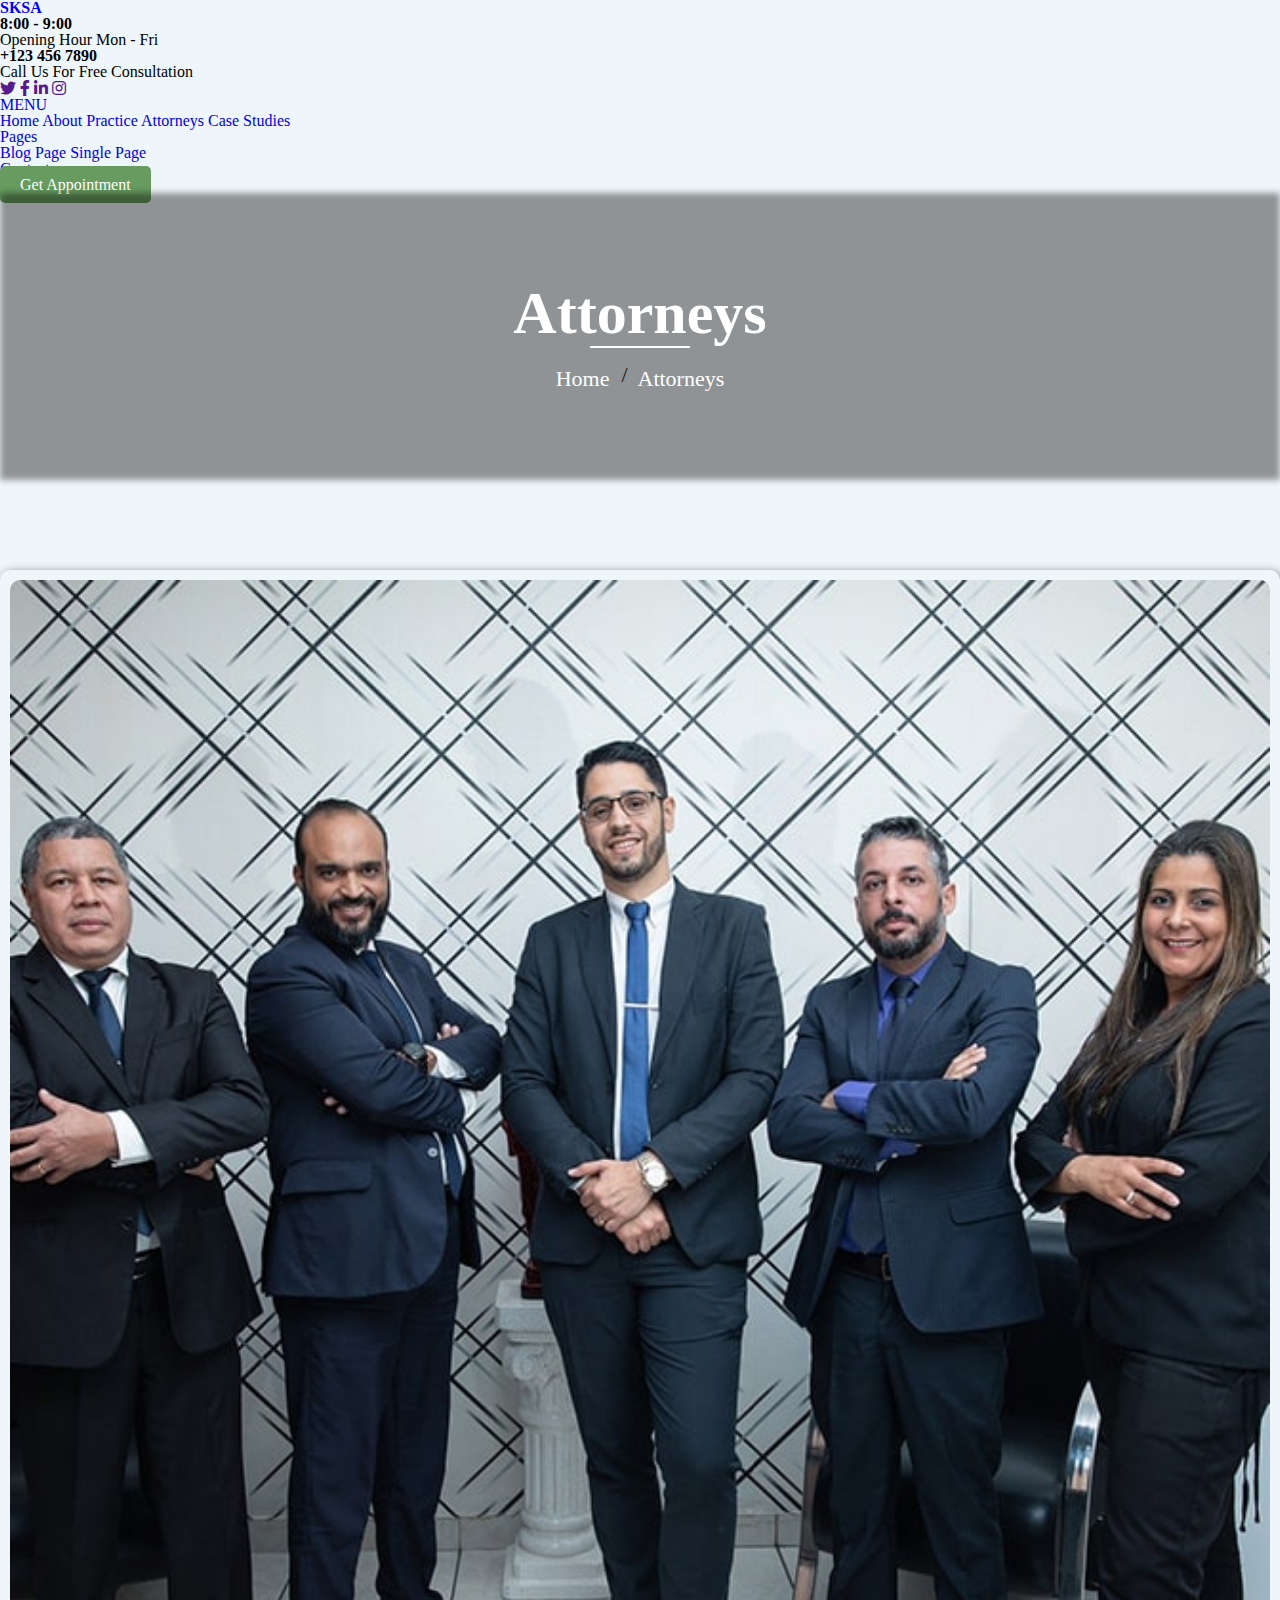
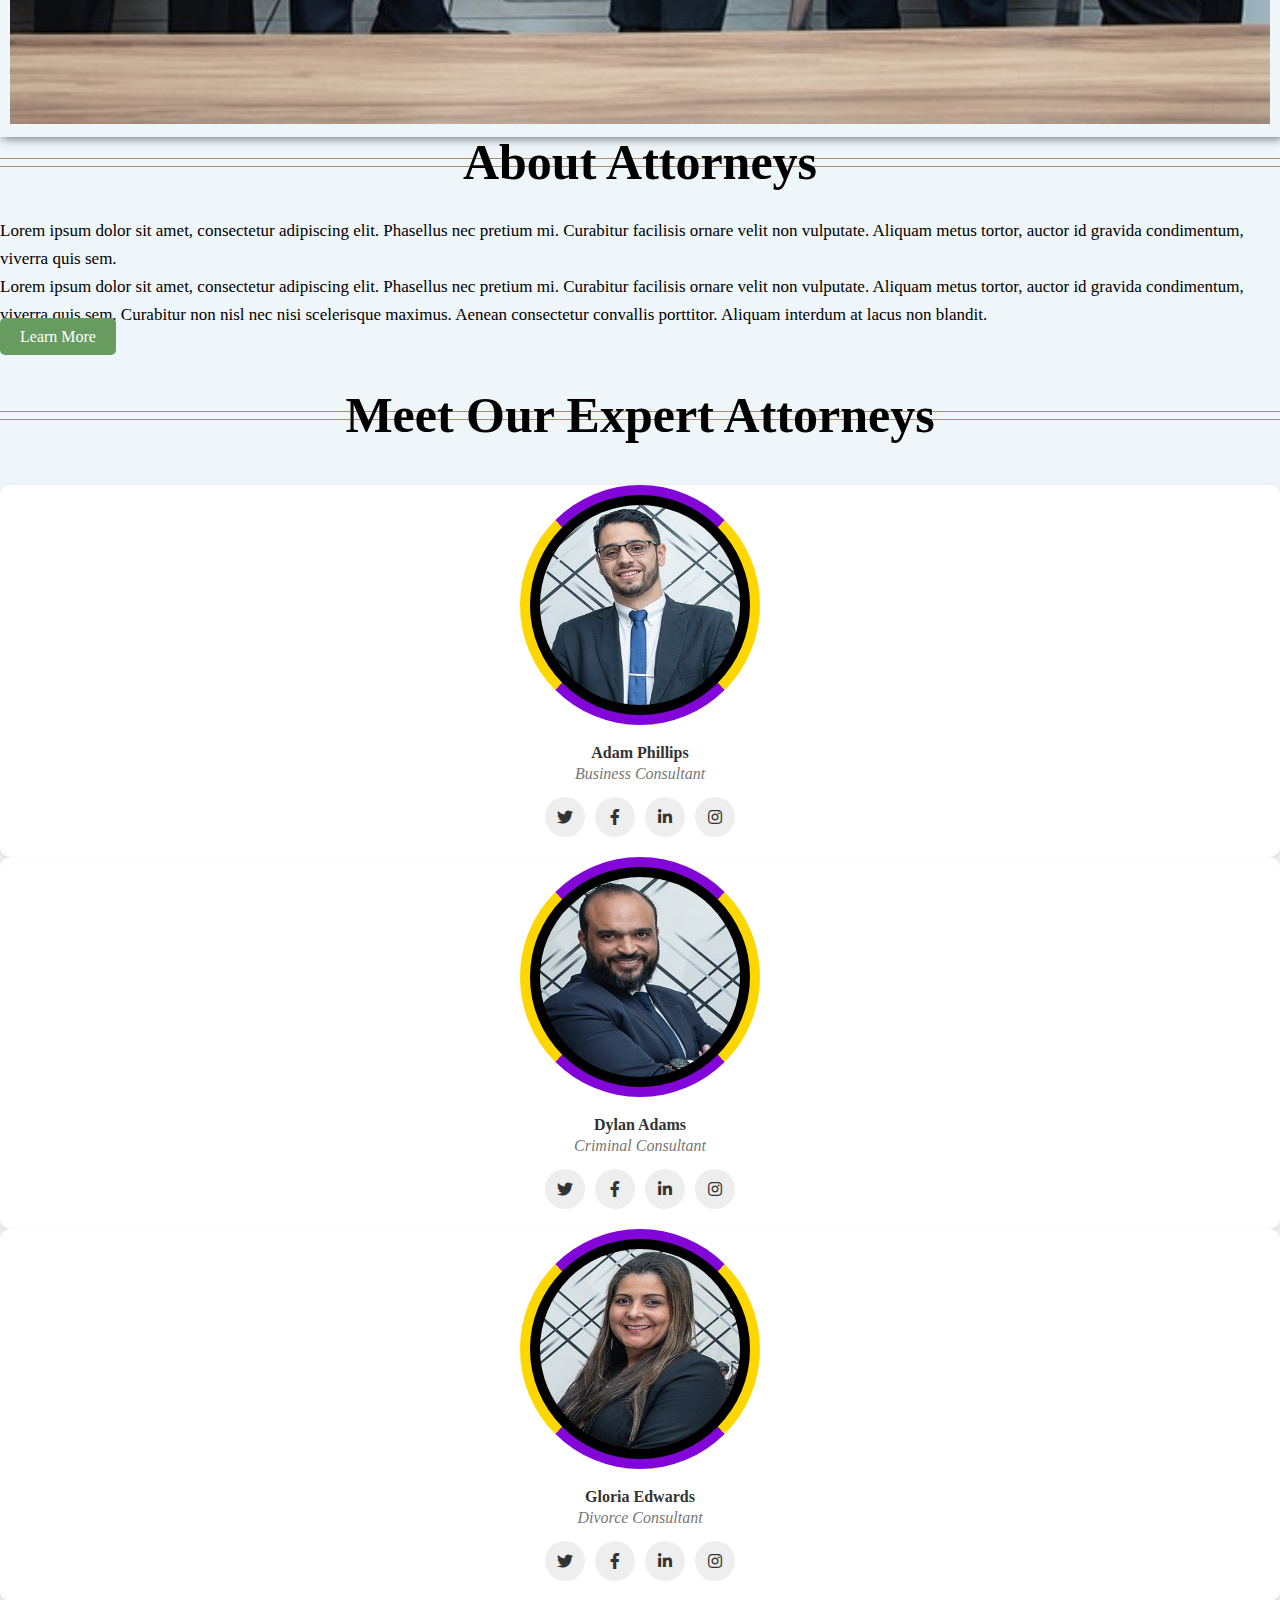
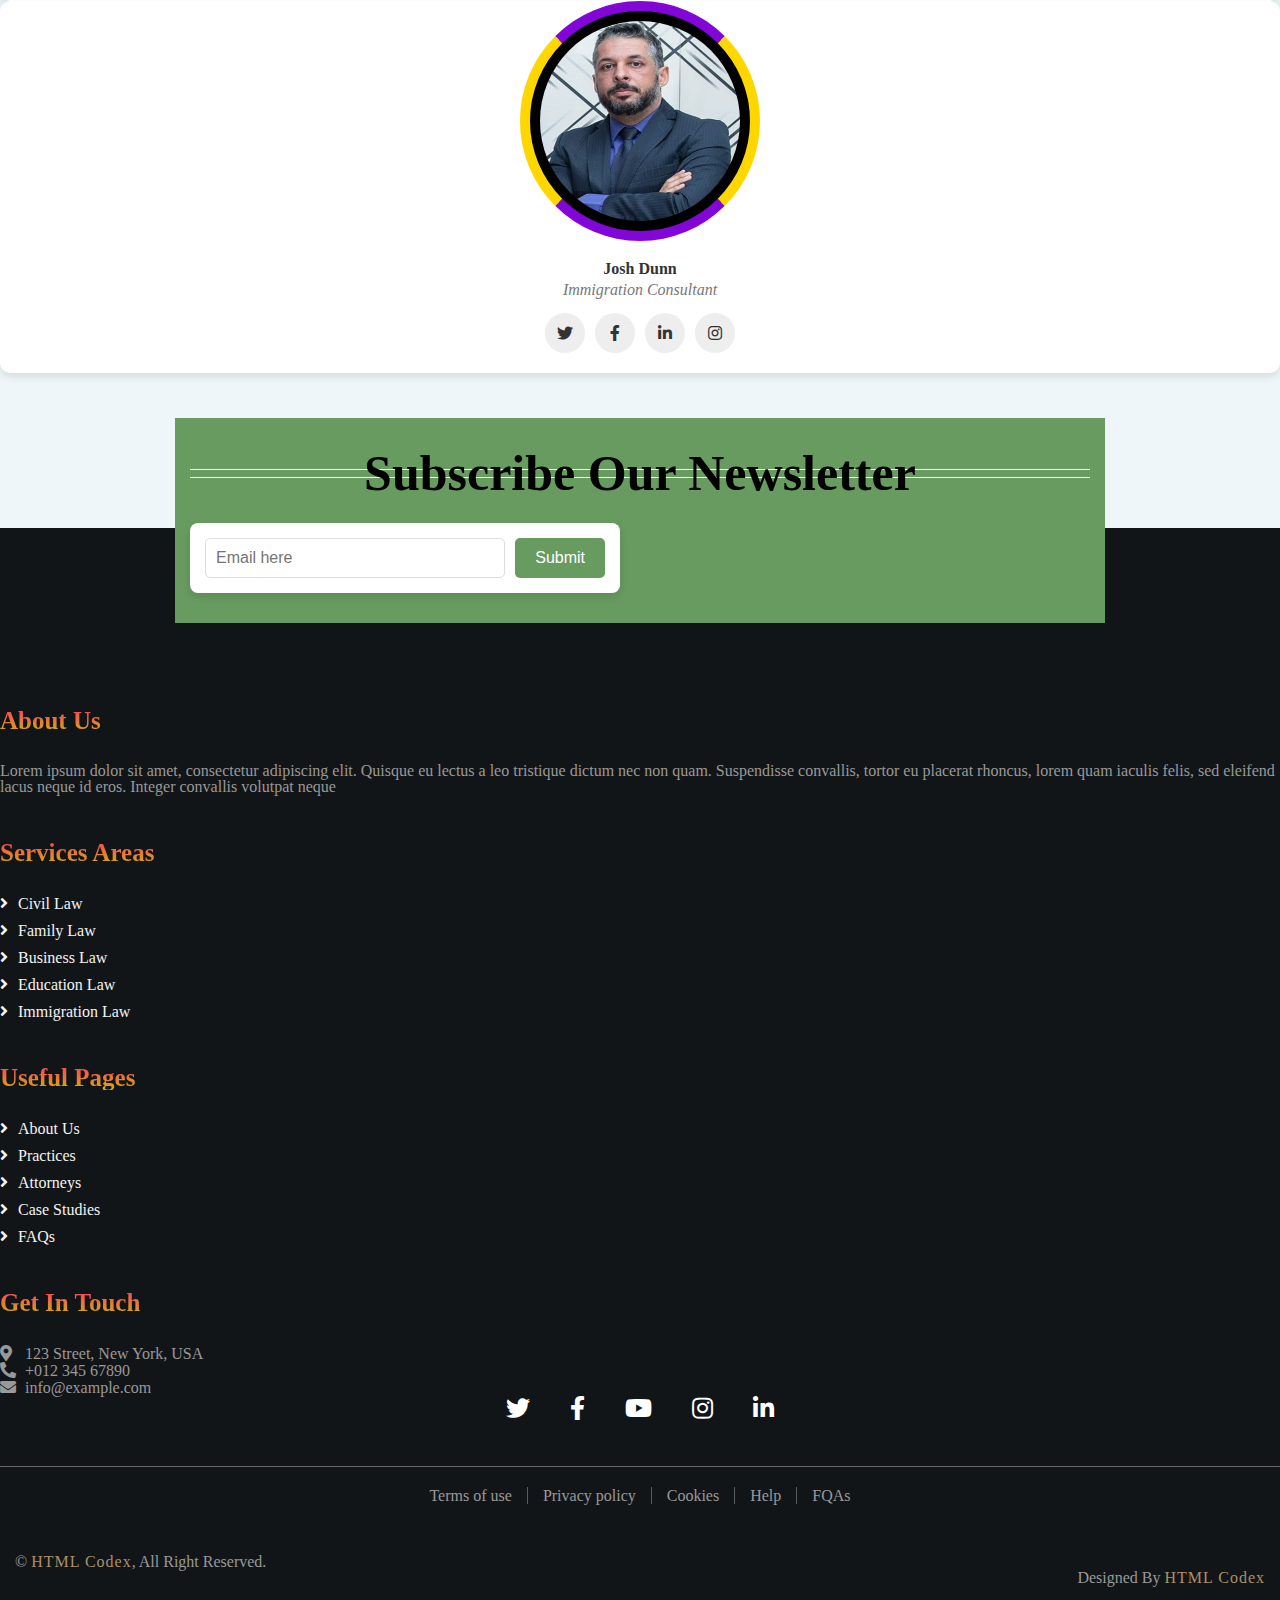
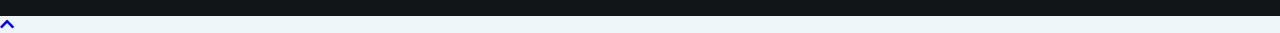
<file: team.html>
<!DOCTYPE html>
<html lang="en">
    <head>
        <meta charset="utf-8">
        <title>SK Sharif associate</title>
        <meta content="width=device-width, initial-scale=1.0" name="viewport">
      

        <!-- Favicon -->
        <link href="img/favicon.ico" rel="icon">

        <!-- Google Font -->
        <link href="https://fonts.googleapis.com/css2?family=EB+Garamond:ital,wght@1,600;1,700;1,800&family=Roboto:wght@400;500&display=swap" rel="stylesheet"> 
        
        <!-- CSS Libraries -->
        <link href="https://cdn.jsdelivr.net/npm/bootstrap@5.0.2/dist/css/bootstrap.min.css" rel="stylesheet" integrity="sha384-EVSTQN3/azprG1Anm3QDgpJLIm9Nao0Yz1ztcQTwFspd3yD65VohhpuuCOmLASjC" crossorigin="anonymous">
        <link href="https://cdnjs.cloudflare.com/ajax/libs/font-awesome/5.10.0/css/all.min.css" rel="stylesheet">
        <link href="lib/animate/animate.min.css" rel="stylesheet">
        <link href="lib/owlcarousel/assets/owl.carousel.min.css" rel="stylesheet">

        <!-- Template Stylesheet -->
        <link href="css/style.css" rel="stylesheet">
    </head>

    <body>
        <div class="wrapper">
            <!-- Top Bar Start -->
            <div class="top-bar">
                <div class="container-fluid">
                    <div class="row">
                        <div class="col-lg-3">
                            <div class="logo">
                                <a href="index.html">
                                    <h1>SKSA</h1>
                                    <!-- <img src="img/logo.jpg" alt="Logo"> -->
                                </a>
                            </div>
                        </div>
                        <div class="col-lg-9">
                            <div class="top-bar-right">
                                <div class="text">
                                    <h2>8:00 - 9:00</h2>
                                    <p>Opening Hour Mon - Fri</p>
                                </div>
                                <div class="text">
                                    <h2>+123 456 7890</h2>
                                    <p>Call Us For Free Consultation</p>
                                </div>
                                <div class="social">
                                    <a href=""><i class="fab fa-twitter"></i></a>
                                    <a href=""><i class="fab fa-facebook-f"></i></a>
                                    <a href=""><i class="fab fa-linkedin-in"></i></a>
                                    <a href=""><i class="fab fa-instagram"></i></a>
                                </div>
                            </div>
                        </div>
                    </div>
                </div>
            </div>
            <!-- Top Bar End -->

            <!-- Nav Bar Start -->
            <div class="nav-bar">
                <div class="container-fluid">
                    <nav class="navbar navbar-expand-lg bg-dark navbar-dark">
                        <a href="#" class="navbar-brand">MENU</a>
                        <button type="button" class="navbar-toggler" data-toggle="collapse" data-target="#navbarCollapse">
                            <span class="navbar-toggler-icon"></span>
                        </button>

                        <div class="collapse navbar-collapse justify-content-between" id="navbarCollapse">
                            <div class="navbar-nav mr-auto">
                                <a href="index.html" class="nav-item nav-link">Home</a>
                                <a href="about.html" class="nav-item nav-link">About</a>
                                <a href="service.html" class="nav-item nav-link">Practice</a>
                                <a href="team.html" class="nav-item nav-link active">Attorneys</a>
                                <a href="portfolio.html" class="nav-item nav-link">Case Studies</a>
                                <div class="nav-item dropdown">
                                    <a href="#" class="nav-link dropdown-toggle" data-toggle="dropdown">Pages</a>
                                    <div class="dropdown-menu">
                                        <a href="single-page.html" class="dropdown-item">Blog Page</a>
                                        <a href="#" class="dropdown-item">Single Page</a>
                                    </div>
                                </div>
                                <a href="contact.html" class="nav-item nav-link">Contact</a>
                            </div>
                            <div class="ml-auto">
                                <a class="btn" href="">Get Appointment</a>
                            </div>
                        </div>
                    </nav>
                </div>
            </div>
            <!-- Nav Bar End -->
            
            
            <!-- Page Header Start -->
            <div class="page-header">
                <div class="container">
                    <div class="row">
                        <div class="col-12">
                            <h2>Attorneys</h2>
                        </div>
                        <div class="col-12">
                            <a href="">Home</a>
                            <a href="">Attorneys</a>
                        </div>
                    </div>
                </div>
            </div>
            <!-- Page Header End -->


            <!-- About Start -->
            <div class="about">
                <div class="container">
                    <div class="row align-items-center">
                        <div class="col-lg-5 col-md-6">
                            <div class="about-img">
                                <img src="img/about.jpg" alt="Image">
                            </div>
                        </div>
                        <div class="col-lg-7 col-md-6">
                            <div class="section-header">
                                <h2>About Attorneys</h2>
                            </div>
                            <div class="about-text">
                                <p>
                                    Lorem ipsum dolor sit amet, consectetur adipiscing elit. Phasellus nec pretium mi. Curabitur facilisis ornare velit non vulputate. Aliquam metus tortor, auctor id gravida condimentum, viverra quis sem.
                                </p>
                                <p>
                                    Lorem ipsum dolor sit amet, consectetur adipiscing elit. Phasellus nec pretium mi. Curabitur facilisis ornare velit non vulputate. Aliquam metus tortor, auctor id gravida condimentum, viverra quis sem. Curabitur non nisl nec nisi scelerisque maximus. Aenean consectetur convallis porttitor. Aliquam interdum at lacus non blandit.
                                </p>
                                <a class="btn" href="">Learn More</a>
                            </div>
                        </div>
                    </div>
                </div>
            </div>
            <!-- About End -->


            <!-- Team Start -->
            <div class="team">
                <div class="container">
                    <div class="section-header">
                        <h2>Meet Our Expert Attorneys</h2>
                    </div>
                    <div class="row">
                        <div class="col-lg-3 col-md-6">
                            <div class="team-item">
                                <div class="team-img">
                                    <img src="img/team-1.jpg" alt="Team Image">
                                </div>
                                <div class="team-text">
                                    <h2>Adam Phillips</h2>
                                    <p>Business Consultant</p>
                                    <div class="team-social">
                                        <a class="social-tw" href=""><i class="fab fa-twitter"></i></a>
                                        <a class="social-fb" href=""><i class="fab fa-facebook-f"></i></a>
                                        <a class="social-li" href=""><i class="fab fa-linkedin-in"></i></a>
                                        <a class="social-in" href=""><i class="fab fa-instagram"></i></a>
                                    </div>
                                </div>
                            </div>
                        </div>
                        <div class="col-lg-3 col-md-6">
                            <div class="team-item">
                                <div class="team-img">
                                    <img src="img/team-2.jpg" alt="Team Image">
                                </div>
                                <div class="team-text">
                                    <h2>Dylan Adams</h2>
                                    <p>Criminal Consultant</p>
                                    <div class="team-social">
                                        <a class="social-tw" href=""><i class="fab fa-twitter"></i></a>
                                        <a class="social-fb" href=""><i class="fab fa-facebook-f"></i></a>
                                        <a class="social-li" href=""><i class="fab fa-linkedin-in"></i></a>
                                        <a class="social-in" href=""><i class="fab fa-instagram"></i></a>
                                    </div>
                                </div>
                            </div>
                        </div>
                        <div class="col-lg-3 col-md-6">
                            <div class="team-item">
                                <div class="team-img">
                                    <img src="img/team-3.jpg" alt="Team Image">
                                </div>
                                <div class="team-text">
                                    <h2>Gloria Edwards</h2>
                                    <p>Divorce Consultant</p>
                                    <div class="team-social">
                                        <a class="social-tw" href=""><i class="fab fa-twitter"></i></a>
                                        <a class="social-fb" href=""><i class="fab fa-facebook-f"></i></a>
                                        <a class="social-li" href=""><i class="fab fa-linkedin-in"></i></a>
                                        <a class="social-in" href=""><i class="fab fa-instagram"></i></a>
                                    </div>
                                </div>
                            </div>
                        </div>
                        <div class="col-lg-3 col-md-6">
                            <div class="team-item">
                                <div class="team-img">
                                    <img src="img/team-4.jpg" alt="Team Image">
                                </div>
                                <div class="team-text">
                                    <h2>Josh Dunn</h2>
                                    <p>Immigration Consultant</p>
                                    <div class="team-social">
                                        <a class="social-tw" href=""><i class="fab fa-twitter"></i></a>
                                        <a class="social-fb" href=""><i class="fab fa-facebook-f"></i></a>
                                        <a class="social-li" href=""><i class="fab fa-linkedin-in"></i></a>
                                        <a class="social-in" href=""><i class="fab fa-instagram"></i></a>
                                    </div>
                                </div>
                            </div>
                        </div>
                    </div>
                </div>
            </div>
            <!-- Team End -->


            <!-- Newsletter Start -->
            <div class="newsletter">
                <div class="container">
                    <div class="section-header">
                        <h2>Subscribe Our Newsletter</h2>
                    </div>
                    <div class="form">
                        <input class="form-control" placeholder="Email here">
                        <button class="btn">Submit</button>
                    </div>
                </div>
            </div>
            <!-- Newsletter End -->


            <!-- Footer Start -->
            <div class="footer">
                <div class="container">
                    <div class="row">
                        <div class="col-md-6 col-lg-4">
                            <div class="footer-about">
                                <h2>About Us</h2>
                                <p>
                                    Lorem ipsum dolor sit amet, consectetur adipiscing elit. Quisque eu lectus a leo tristique dictum nec non quam. Suspendisse convallis, tortor eu placerat rhoncus, lorem quam iaculis felis, sed eleifend lacus neque id eros. Integer convallis volutpat neque
                                </p>
                            </div>
                        </div>
                        <div class="col-md-6 col-lg-8">
                            <div class="row">
                        <div class="col-md-6 col-lg-4">
                            <div class="footer-link">
                                <h2>Services Areas</h2>
                                <a href="">Civil Law</a>
                                <a href="">Family Law</a>
                                <a href="">Business Law</a>
                                <a href="">Education Law</a>
                                <a href="">Immigration Law</a>
                            </div>
                        </div>
                        <div class="col-md-6 col-lg-4">
                            <div class="footer-link">
                                <h2>Useful Pages</h2>
                                <a href="">About Us</a>
                                <a href="">Practices</a>
                                <a href="">Attorneys</a>
                                <a href="">Case Studies</a>
                                <a href="">FAQs</a>
                            </div>
                        </div>
                        <div class="col-md-6 col-lg-4">
                            <div class="footer-contact">
                                <h2>Get In Touch</h2>
                                <p><i class="fa fa-map-marker-alt"></i>123 Street, New York, USA</p>
                                <p><i class="fa fa-phone-alt"></i>+012 345 67890</p>
                                <p><i class="fa fa-envelope"></i>info@example.com</p>
                                <div class="footer-social">
                                    <a href=""><i class="fab fa-twitter"></i></a>
                                    <a href=""><i class="fab fa-facebook-f"></i></a>
                                    <a href=""><i class="fab fa-youtube"></i></a>
                                    <a href=""><i class="fab fa-instagram"></i></a>
                                    <a href=""><i class="fab fa-linkedin-in"></i></a>
                                </div>
                            </div>
                        </div>
                        </div>
                    </div>
                    </div>
                </div>
                <div class="container footer-menu">
                    <div class="f-menu">
                        <a href="">Terms of use</a>
                        <a href="">Privacy policy</a>
                        <a href="">Cookies</a>
                        <a href="">Help</a>
                        <a href="">FQAs</a>
                    </div>
                </div>
                <div class="container copyright">
                    <div class="row">
                        <div class="col-md-6">
                            <p>&copy; <a href="https://htmlcodex.com/law-firm-website-template">HTML Codex</a>, All Right Reserved.</p>
                        </div>
                        <div class="col-md-6">
                            <p>Designed By <a href="https://htmlcodex.com">HTML Codex</a></p>
                        </div>
                    </div>
                </div>
            </div>
            <!-- Footer End -->
            
            <a href="#" class="back-to-top"><i class="fa fa-chevron-up"></i></a>
        </div>

        <!-- JavaScript Libraries -->
        <script src="https://code.jquery.com/jquery-3.4.1.min.js"></script>
        <script src="https://stackpath.bootstrapcdn.com/bootstrap/4.4.1/js/bootstrap.bundle.min.js"></script>
        <script src="lib/easing/easing.min.js"></script>
        <script src="lib/owlcarousel/owl.carousel.min.js"></script>
        <script src="lib/isotope/isotope.pkgd.min.js"></script>

        <!-- Template Javascript -->
        <script src="js/main.js"></script>
    </body>
</html>
</file>
<file: css/style.css>
html,
body,
div,
span,
object,
iframe,
h1,
h2,
h3,
h4,
h5,
h6,
p,
blockquote,
pre,
abbr,
address,
cite,
code,
del,
dfn,
em,
img,
ins,
kbd,
q,
samp,
small,
strong,
sub,
sup,
var,
b,
i,
dl,
dt,
dd,
ol,
ul,
li,
fieldset,
form,
label,
legend,
table,
caption,
tbody,
tfoot,
thead,
tr,
th,
td,
article,
aside,
canvas,
details,
figcaption,
figure,
footer,
header,
hgroup,
menu,
nav,
section,
summary,
time,
mark,
audio,
video {
    margin: 0;
    padding: 0;
    border: 0;
    outline: 0;
    font-size: 100%;
    vertical-align: baseline;
    background: transparent;
}

body {
    line-height: 1;
    /* font-family: "Open Sans", serif; */
}

article,
aside,
details,
figcaption,
figure,
footer,
header,
hgroup,
menu,
nav,
section {
    display: block;
}

nav ul {
    list-style: none;
}

blockquote,
q {
    quotes: none;
}

blockquote:before,
blockquote:after,
q:before,
q:after {
    content: "";
    content: none;
}

a {
    margin: 0;
    padding: 0;
    font-size: 100%;
    vertical-align: baseline;
    background: transparent;
}

/* change colours to suit your needs */
ins {
    background-color: #ff9;
    color: #000;
    text-decoration: none;
}

/* change colours to suit your needs */
mark {
    background-color: #ff9;
    color: #000;
    font-style: italic;
    font-weight: bold;
}

del {
    text-decoration: line-through;
}

abbr[title],
dfn[title] {
    border-bottom: 1px dotted;
    cursor: help;
}

table {
    border-collapse: collapse;
    border-spacing: 0;
}

/* change border colour to suit your needs */
hr {
    display: block;
    height: 1px;
    border: 0;
    border-top: 1px solid #cccccc;
    margin: 1em 0;
    padding: 0;
}

input,
select {
    vertical-align: middle;
}

button {
    background: none;
    border: none;
    color: none;
}

a {
    text-decoration: none;
}

body {
    background: rgb(239, 246, 250);
}

.form_group {
    position: relative;
}

.form_group input {
    padding: 8px 10px;
    font-size: 18px;
    border-radius: 5px;
    border: 1px solid gray;
    background-color: transparent;
    color: #000000;
    -webkit-transition: all 0.15s ease;
    transition: all 0.15s ease;
    width: 100%;
}

.form_group input:focus {
    border-color: #162986;
}

.form_group input::-webkit-input-placeholder {
    color: transparent;
}

.form_group input::-moz-placeholder {
    color: transparent;
}

.form_group input:-ms-input-placeholder {
    color: transparent;
}

.form_group input::-ms-input-placeholder {
    color: transparent;
}

.form_group input::placeholder {
    color: transparent;
}

.form_group .form_label {
    position: absolute;
    top: 13px;
    left: 5px;
    font-size: 14px;
    padding: 0 5px;
    color: #000000;
    pointer-events: none;
    font-family: "Open Sans", serif;
    font-weight: 600;
    -webkit-transition: 0.15s all ease;
    transition: 0.15s all ease;
}

.form_group input:not(:-moz-placeholder-shown)+.form_label {
    transform: translate(3px, -20px);
    background-color: #ffffff;
    font-size: 12px;
    color: #000000;
}

.form_group input:not(:-ms-input-placeholder)+.form_label {
    transform: translate(3px, -20px);
    background-color: #ffffff;
    font-size: 12px;
    color: #000000;
}

.form_group input:focus+.form_label,
.form_group input:not(:placeholder-shown)+.form_label {
    -webkit-transform: translate(3px, -20px);
    transform: translate(3px, -20px);
    background-color: #ffffff;
    font-size: 12px;
    color: #000000;
}

header {

    padding: 10px 0;
    position: fixed;
    top: 0;
    left: 0;
    width: 100%;
    z-index: 99;
    transition: all 0.5s ease-in;
    padding-bottom: 0px;
}



header .topbar {
    padding-bottom: 7px;
}

header .topbar h1 {
    background: #CFAF10;
    background: repeating-linear-gradient(to top, #CFAF10 0%, #FF3D5D 100%);
    -webkit-background-clip: text;
    -webkit-text-fill-color: transparent;
    font-weight: 600;
    font-size: 50px;
    text-align: center;
    font-family: "Playfair", serif;
}

header .topbar h2 {
    text-align: center;
    background: #CFAF10;
    background: repeating-linear-gradient(to top, #E1E1E1 0%, #FF3D5D 100%);
    margin-top: -10px;
    -webkit-background-clip: text;
    -webkit-text-fill-color: transparent;
    font-weight: 600;
    font-size: 20px;
    font-style: italic;
    font-family: "Open Sans", serif;
}

header .border_line {
    height: 1px;
    width: 100%;
    overflow: hidden;
    white-space: nowrap;
    font-weight: 600;

    background: repeating-linear-gradient(to top, #CFAF10 0%, #FF3D5D 100%) !important;
}

header nav {
    position: relative;
    display: -webkit-box;
    display: -ms-flexbox;
    display: flex;
    -webkit-box-pack: justify;
    -ms-flex-pack: justify;
    justify-content: space-between;
    -webkit-box-align: center;
    -ms-flex-align: center;
    align-items: center;
    padding: 5px 0;
}

header nav .logo {
    display: flex;
    justify-content: flex-start;
    align-items: center;
    column-gap: 10px;
}

header nav .logo h1 {
    background: #CFAF10;
    background: url(https://media0.giphy.com/media/326QjeElLLa5VkhAeg/200.webp?cid=790b7611wtewon6sm83pg23fh7ki9itzxtc6eny4fvak3vkt&ep=v1_gifs_search&rid=200.webp&ct=g);
    -webkit-background-clip: text;
    -webkit-text-fill-color: transparent;
    background-position: center;
    font-weight: 900;
    font-size: 26px;
    text-align: center;
    font-family: "Open Sans", serif;


}

header nav .logo img {
    width: 50px;
}

header nav ul {
    display: -webkit-box;
    display: -ms-flexbox;
    display: flex;
    -webkit-box-pack: center;
    -ms-flex-pack: center;
    justify-content: center;
    -webkit-box-align: center;
    -ms-flex-align: center;
    align-items: center;
    -webkit-column-gap: 15px;
    -moz-column-gap: 15px;
    column-gap: 15px;
}

header nav ul li a {
    font-family: "Open Sans", serif;
    font-weight: 500;
    font-size: 15px;
    display: block;
    /* background: #CFAF10;
    background: repeating-linear-gradient(to top, #CFAF10 0%, #FF3D5D 100%);
    -webkit-background-clip: text;
    -webkit-text-fill-color: transparent; */
    position: relative;
    -webkit-transition: 0.5s ease;
    transition: 0.5s ease;
    color: #ffffff;
}

header nav ul li a:hover {
    color: #ffffff;
}

header nav ul li a::after {

    content: "";
    position: absolute;
    bottom: -7px;
    left: 0;
    width: 0%;
    /* Initially 0 width */
    height: 3px;
    border-radius: 2px;
    background: #ffffff;
    transition: width 0.5s ease;
    /* Smooth transition for width */
}

header nav ul li a:hover::after {

    width: 100%;

}

.sticky {
    /* background: rgba(0, 0, 0, 0.8); */
    background: #ffffff;
    box-shadow: 2px 2px 10px rgba(0, 0, 0, 0.4);
}

.sticky nav ul li a {
    color: #00072D !important;
}

.sticky nav ul li .active::after {
    background: #00072D !important;

}

.sticky nav ul li a::after {
    background: #00072D !important;
    transition: width 0.5s ease;
}

.sticky nav ul li a:hover::after {
    background: #00072D !important;

}

.sticky nav ul li a:hover {
    color: #00072D !important;
}



header nav ul li .active {
    position: relative;
}

header nav ul li .active::after {
    position: absolute;
    bottom: -7px;
    border-radius: 2px;
    left: 0;
    width: 100%;
    height: 3px;
    /* background: repeating-linear-gradient(to top, #CFAF10 0%, #FF3D5D 100%); */
    background: #ffffff;
    content: "";
}

header nav .contact {
    padding: 6px;
    border-radius: 5px;
    /* background: repeating-linear-gradient(to top, #CFAF10 0%, #FF3D5D 100%); */
    background: #00072D;

    font-family: "Open Sans", serif;
    font-size: 14px;
    font-weight: 500;
    color: #ffffff;
    text-transform: capitalize;
    border: 2px solid #ffffff;
}

@media (max-width: 992px) {
    header .navDeactive ul {
        position: absolute;
        top: 100%;
        left: -200%;
        width: 100%;
        background: #00000061;
        -webkit-box-orient: vertical;
        -webkit-box-direction: normal;
        -ms-flex-direction: column;
        flex-direction: column;
        row-gap: 20px;
        padding: 20px;
        -webkit-transition: all 0.5s ease;
        transition: all 0.5s ease;
    }

    .sticky .navDeactive ul {
        background: #ffffff;
        box-shadow: 2px 2px 10px rgba(0, 0, 0, 0.4);
    }

    .sticky .menu_bar_area path {
        stroke: #00072D !important;
    }

    header .navDeactive ul a {
        display: inline;
    }

    header .navActive ul {
        left: 0;
        -webkit-transition: all 0.5s ease;
        transition: all 0.5s ease;
        z-index: 99;
    }
}

.menu_bar_area {
    display: none;
}

.menu_bar_area input {
    display: none;
}

.menu_bar_area label {
    display: block;
    cursor: pointer;
    width: 60px;
}

.menu_bar_area .menu--1 label,
.menu_bar_area .menu--2 label {
    bottom: 0;
}

.menu_bar_area .menu--3 label,
.menu_bar_area .menu--4 label {
    top: 0;
}

.menu_bar_area .menu--1 label,
.menu_bar_area .menu--3 label {
    right: 0;
}

.menu_bar_area .menu--2 label,
.menu_bar_area .menu--4 label {
    left: 0;
}

.menu_bar_area path {
    fill: none;
    stroke: #ffffff;
    stroke-width: 3;
    stroke-linecap: round;
    stroke-linejoin: round;
    --length: 24;
    --offset: -38;
    stroke-dasharray: var(--length) var(--total-length);
    stroke-dashoffset: var(--offset);
    -webkit-transition: all 0.8s cubic-bezier(0.645, 0.045, 0.355, 1);
    transition: all 0.8s cubic-bezier(0.645, 0.045, 0.355, 1);
}

.menu_bar_area circle {
    fill: rgba(255, 255, 255, 0.2);
    opacity: 0;
}

.menu_bar_area label:hover circle {
    opacity: 1;
}

.menu_bar_area .cross input:checked+svg .line--1,
.menu_bar_area .cross input:checked+svg .line--3 {
    --length: 22.627416998;
}

.menu_bar_area .cross input:checked+svg .line--2 {
    --length: 0;
}

.menu_bar_area .back input:checked+svg .line--1,
.menu_bar_area .back input:checked+svg .line--3 {
    --length: 8.602325267;
}

.menu_bar_area .menu--1 .line--1,
.menu_bar_area .menu--1 .line--3 {
    --total-length: 126.64183044433594;
}

.menu_bar_area .menu--1 .line--2 {
    --total-length: 70;
}

.menu_bar_area .menu--1 input:checked+svg .line--1,
.menu_bar_area .menu--1 input:checked+svg .line--3 {
    --offset: -94.1149185097;
}

.menu_bar_area .menu--1 input:checked+svg .line--2 {
    --offset: -50;
}

.menu_bar_area .debug {
    display: none;
}

.menu_bar_area .line--debug {
    opacity: 0;
    stroke-dasharray: none;
}

@media screen and (min-width: 800px) {
    .menu_bar_area .debug {
        opacity: 0.8;
        display: block;
        position: absolute;
        z-index: 1;
        font-family: sans-serif;
        -webkit-transform: rotate(-45deg);
        transform: rotate(-45deg);
        -webkit-transform-origin: 0% 100%;
        transform-origin: 0% 100%;
        background: #000;
        color: #fff;
        width: 150px;
        height: 100px;
        line-height: 150px;
        text-align: center;
        -webkit-user-select: none;
        -moz-user-select: none;
        -ms-user-select: none;
        user-select: none;
    }

    .menu_bar_area .debug:hover {
        opacity: 1;
    }

    .menu_bar_area .debug.active {
        background: #fff;
        color: #000;
    }

    .menu_bar_area .debug.active+.grid path.line--debug {
        opacity: 0.2;
    }
}

@media (max-width: 992px) {
    .menu_bar_area {
        display: block;
    }
}

@media (max-width: 577px) {
    /* header {
        top: -150px;
    } */
}

@media (max-width:488px) {
    header .topbar h1 {
        line-height: 41px;
    }

    header nav .logo h1 {
        font-size: 22px;
    }

    /* header {
        top: -118px;
    } */
}

@media (max-width:420px) {

    header nav .logo h1 {
        font-size: 18px;
    }
}

@media (max-width:376px) {

    header nav .logo h1 {
        font-size: 14px;
    }
}

/*******************************/
/******** Carousel CSS *********/
/*******************************/
.banner_area {
    width: 100%;
    /* 
    background: url(../img/banner.jpeg), no-repeat;
    background-size: cover;
    background-position: center; */
    height: 100vh;
}

.banner_area .inner .items {

    position: absolute;
    top: 50%;
    left: 50%;
    transform: translate(-50%, -50%);
    z-index: 2;
    font-weight: 600;
    width: 100%;
    padding: 0 10px;

}




.banner_area .inner .items h1 {
    color: #ffffff;
    font-size: clamp(2rem, 6vw, 5rem);

    margin-bottom: 15px;
    text-align: center;
    animation: bannertitle 1s ease;
    /* animation-delay: 1.5s; */
    font-weight: 900;
    background-image: url(https://media1.giphy.com/media/52xIRZwe4oS4g9Iy79/giphy.webp?cid=ecf05e473mcpx24job3ehhn7ocj8tfz7soe4yzdviaggqzfy&ep=v1_gifs_related&rid=giphy.webp&ct=g);
    background-position: center;
    -webkit-background-clip: text;
    -webkit-text-fill-color: transparent;
    -webkit-text-stroke: #ffffff 0.1px;
}

@keyframes bannertitle {
    0% {
        transform: translateX(-100%);
    }

    100% {
        transform: translateX(0);
    }
}

.banner_area .inner .items h2 {
    color: #ffffff;
    font-size: clamp(1.5rem, 4vw, 4rem);

    text-align: center;
    animation: subbannertitle 1s ease;
    font-weight: 700;
    /* animation-delay: 1.5s; */
    background-image: url(https://media1.giphy.com/media/v1.Y2lkPTc5MGI3NjExNWlmbWNsbXYzczYycXV5cGd0NTJwMjc2ZHJ4YTg3MGw5OTZkb3FsNCZlcD12MV9pbnRlcm5hbF9naWZfYnlfaWQmY3Q9Zw/4OUuqsjeAb2t0RDBPm/giphy.webp);
    background-position: center;
    -webkit-background-clip: text;
    -webkit-text-fill-color: transparent;
    -webkit-text-stroke: #ffffff 0.1px;

}

@keyframes subbannertitle {
    0% {
        transform: translateX(100%);
    }

    100% {
        transform: translateX(0);
    }
}

.banner_area .inner .video_items {
    height: 100vh;
    object-fit: fill;
}

.banner_area .inner::after {
    content: "";
    position: absolute;
    top: 0;
    left: 0;
    width: 100%;
    height: 100%;
    background: rgba(0, 0, 0, 0.5);
    z-index: 1;
}


/*******************************/
/******* Page Header CSS *******/
/*******************************/
.page-header {
    position: relative;
    margin-bottom: 45px;
    padding: 90px 0;
    text-align: center;
    /* background: #68aa66; */
    background: url(https://scba.org.bd/assets/img/team/1.jpg) no-repeat;
    background-position: center;
    background-size: cover;

}

.page-header::after {
    content: '';
    background: rgba(0, 0, 0, 0.4);
    top: 0;
    left: 0;
    position: absolute;
    z-index: 1;
    height: 100%;
    width: 100%;
    filter: blur(3px);
}

.page-header h2 {
    position: relative;
    color: #ffffff;
    font-size: 60px;
    font-weight: 700;
    margin-bottom: 20px;
    padding-bottom: 5px;
    z-index: 2;
}

.page-header h2::after {
    position: absolute;
    content: "";
    width: 100px;
    height: 2px;
    left: calc(50% - 50px);
    bottom: 0;
    z-index: 2;
    background: #ffffff;
}

.page-header a {
    position: relative;
    padding: 0 12px;
    font-size: 22px;
    color: #ffffff;
    z-index: 2;
}

.page-header a:hover {
    color: #ffffff;
}

.page-header a::after {
    position: absolute;
    content: "/";
    width: 8px;
    height: 8px;
    top: -2px;
    right: -7px;
    text-align: center;
    color: #121518;
    z-index: 2;
}

.page-header a:last-child::after {
    display: none;
}

@media (max-width: 767.98px) {
    .page-header h2 {
        font-size: 35px;
    }

    .page-header a {
        font-size: 18px;
    }
}


/*******************************/
/******* Section Header ********/
/*******************************/
.section-header {
    position: relative;
    width: 100%;
    text-align: center;
    margin-bottom: 45px;
}

.section-header h2 {
    margin: 0;
    position: relative;
    font-size: 50px;
    font-weight: 700;
    white-space: nowrap;
    z-index: 1;
}

.section-header h2::before {
    position: absolute;
    content: "";
    width: 100%;
    height: 7px;
    left: 0;
    top: 21px;
    background: transparent;
    border-top: 1px solid #aa9166;
    border-bottom: 1px solid #aa9166;
    z-index: -1;
}

.section-header h2::after {
    position: absolute;
    content: "";
    width: 100%;
    height: 7px;
    left: 0;
    bottom: 20px;
    background: transparent;
    border-top: 1px solid #aa9166;
    border-bottom: 1px solid #aa9166;
    z-index: -1;
}

@media (max-width: 767.98px) {
    .section-header h2 {
        font-size: 30px;
    }
}

/*******************************/
/******** Top Feature CSS ******/
/*******************************/
.feature-top {
    position: relative;
    background: #121518;
    margin-bottom: 45px;
}

.feature-top .col-md-3 {
    border-right: 1px solid rgba(255, 255, 255, .1);
    border-bottom: 1px solid rgba(255, 255, 255, .1);
}

@media (max-width: 575.98px) {
    .feature-top .col-md-3:nth-child(1n) {
        border-right: none;
    }

    .feature-top .col-md-3:last-child {
        border-bottom: none;
    }
}

@media (min-width: 576px) and (max-width: 767.98px) {
    .feature-top .col-md-3:nth-child(2n) {
        border-right: none;
    }

    .feature-top .col-md-3:nth-child(3n),
    .feature-top .col-md-3:nth-child(4n) {
        border-bottom: none;
    }
}

@media (min-width: 768px) {
    .feature-top .col-md-3 {
        border-bottom: none;
    }

    .feature-top .col-md-3:nth-child(4n) {
        border-right: none;
    }
}

.feature-top .feature-item {
    padding: 30px 0;
    text-align: center;
}

.feature-top .feature-item i {
    color: #03ff42;
    font-size: 35px;
    margin-bottom: 10px;
}

.feature-top .feature-item h3 {
    color: #ffffff;
    font-size: 30px;
    font-weight: 600;
}

.feature-top .feature-item p {

    background: repeating-linear-gradient(to top, #CFAF10 0%, #FF3D5D 100%);
    -webkit-background-clip: text;
    -webkit-text-fill-color: transparent;
    margin: 0;
    font-size: 18px;
    line-height: 26px;
}


/*******************************/
/********** About CSS **********/
/*******************************/
.about {
    position: relative;
    width: 100%;
    padding: 45px 0;
}

.about .section-header {
    margin-bottom: 30px;
}

.about .about-img {
    position: relative;
    height: 100%;
    background: url(https://media3.giphy.com/media/11IuFTtk6Fr9L2/200.webp?cid=ecf05e47ol34iq9p9fodjm1p0mfkgpc2y4rn12cm6zbj75zu&ep=v1_gifs_related&rid=200.webp&ct=g) no-repeat 0 0 / 100% 100%;
    padding: 10px;
    border-radius: 10px 10px 0 0;
    box-shadow: 2px 2px 10px rgba(0, 0, 0, 0.5);
}

.about .about-img img {
    width: 100%;
    height: 100%;
    object-fit: cover;
    border-radius: 10px 10px 0 0;
}

.about .about-img .owner_informatiom {
    width: 100%;
    position: absolute;
    bottom: 0;
    left: 0;
    right: 0;
    background: #150072;
    border-radius: 10px 10px 0 0;
    z-index: 1;
    padding: 10px;
}

.about .about-img .owner_informatiom h1 {
    font-size: 15px;
    font-family: "Open Sans", serif;
    text-align: center;
    font-weight: 600;
    line-height: 18px;
    color: #ffffff;
}

.about .about-img .owner_informatiom h2 {
    font-size: 12px;
    font-family: "Open Sans", serif;
    text-align: center;
    font-weight: 500;
    line-height: 15px;
    color: #ffffff;
}

.about .about-img .owner_informatiom h3 {
    font-size: 22px;
    font-family: "Open Sans", serif;
    text-align: center;
    font-weight: 600;
    line-height: 26px;
    color: #ffffff;
}

/* about images section start */

/* about images section end */
.about .about-text p {
    font-size: 17px;
    font-family: "Open Sans", serif;
    font-weight: 400;
    line-height: 28px;
}

/* .about .about-text a.btn {
    position: relative;
    margin-top: 15px;
    padding: 15px 35px;
    font-size: 16px;
    font-weight: 500;
    letter-spacing: 1px;
    text-transform: uppercase;
    color: #aa9166;
    border: 2px solid #aa9166;
    border-radius: 0;
    background: #121518;
    transition: .3s;
}

.about .about-text a.btn:hover {
    color: #121518;
    background: #aa9166;
} */

.learnBtn {
    display: inline-block;
    padding: 12px 25px;
    font-size: 16px;
    font-weight: bold;
    color: #fff;
    background: linear-gradient(90deg, #6a11cb, #2575fc);
    border: none;
    border-radius: 50px;
    text-transform: uppercase;
    text-decoration: none;
    transition: all 0.3s ease-in-out;
    box-shadow: 0 4px 15px rgba(0, 0, 0, 0.2);
}

.learnBtn:hover {
    background: linear-gradient(90deg, #2575fc, #6a11cb);
    transform: translateY(-3px);
    color: #aa9166;
    box-shadow: 0 6px 20px rgba(0, 0, 0, 0.3);
}

.learnBtn:active {
    transform: translateY(1px);
    box-shadow: 0 2px 10px rgba(0, 0, 0, 0.15);
}



@media (max-width: 767.98px) {
    .about .about-img {
        margin-bottom: 30px;
        height: auto;
    }
}


/*******************************/
/********* Service CSS *********/
/*******************************/
.card {
    /* background: linear-gradient(to bottom right, #1a2a6c, #b21f1f, #fdbb2d);  */

    background-color: #ffffff;
    /* width: 300px; */
    border-radius: 10px;
    box-shadow: 0 5px 10px rgba(0, 0, 0, 0.3);
    height: 364px;
    /* Prevents content from overflowing rounded corners */
    transition: transform 0.3s ease, box-shadow 0.3s ease;
    /* Smooth transitions */
}

.card:hover {
    transform: translateY(-5px);
    /* Subtle lift on hover */
    box-shadow: 0 10px 15px rgba(0, 0, 0, 0.4);
}

.card-icon {
    background-color: rgb(9, 8, 69);
    padding: 20px;
    text-align: center;
    border-radius: 10px 10px 0 0;
}

.card-icon i {
    font-size: 4em;

    /* White icon for contrast */
    text-shadow: 2px 2px 4px rgba(0, 0, 0, 0.5);
    transition: transform 0.3s ease;
    padding: 20px;
    border-radius: 50%;
    background: #ffffff;
    color: #00072D;
}

.card:hover .card-icon i {
    transform: scale(1.1);
}

.card-content {
    padding: 17px;
    color: #eee;
    position: relative;
}

.card-content img {
    position: absolute;
    top: 50%;
    left: 50%;
    transform: translate(-50%, -50%);
    width: 200px;
    height: 200px;
    opacity: .3;
}

.card-title {
    text-align: center;
    font-weight: 600;
    font-family: "poppins";
    color: #00072D;
    font-size: 1.5em;
    margin-bottom: 10px;
    margin-top: 5px;
    text-shadow: 1px 1px 2px rgba(0, 0, 0, 0.3);
}

.card-description {
    font-size: 1em;
    line-height: 1.4;
    margin-bottom: 20px;
    color: #ddd;
    text-align: center;
    font-weight: 400;
    font-family: "poppins";
    color: #00072D;
}

.card-button {
    display: block;
    width: 100%;
    padding: 10px;
    background-color: rgba(255, 255, 255, 0.2);
    /* Semi-transparent white */
    color: white;
    border: none;
    border-radius: 5px;
    text-align: center;
    text-decoration: none;
    cursor: pointer;
    transition: background-color 0.3s ease;
}

.card-button:hover {
    background-color: rgba(255, 255, 255, 0.3);
}

.service {
    position: relative;
    width: 100%;
    padding: 45px 0 60px 0;
}

.service .service-item {
    position: relative;
    width: 100%;
    text-align: center;
    /* background: #121518; */
    background: linear-gradient(to bottom, #00072D, #000000);
    margin-bottom: 30px;
}

.service .service-icon {
    height: 200px;
    position: relative;
    display: flex;
    align-items: center;
    justify-content: center;
    /* background: #000000; */
    background: linear-gradient(to bottom, #00072D, #000000);
}

.service .service-icon i {
    width: 100px;
    height: 100px;
    padding: 20px 0;
    text-align: center;
    font-size: 60px;
    color: #aa9166;
    background: #121518;
    transition: .5s;
}

.service .service-item:hover .service-icon i {
    margin-top: -15px;
}

.service .service-item h3 {
    margin: 0;
    padding: 25px 15px 15px 15px;
    font-size: 30px;
    font-weight: 600;
    color: #aa9166;
}

.service .service-item p {
    margin: 0;
    color: #999999;
    padding: 0 25px 25px 25px;
    font-size: 18px;
}

.service .service-item a.btn {
    position: relative;
    margin-bottom: 30px;
    padding: 10px 20px;
    font-size: 14px;
    font-weight: 500;
    letter-spacing: 1px;
    text-transform: uppercase;
    color: #aa9166;
    border: 2px solid #aa9166;
    border-radius: 0;
    background: #121518;
    transition: .3s;
}

.service .service-item:hover a.btn {
    color: #121518;
    background: #aa9166;
}


/*******************************/
/********* Feature CSS *********/
/*******************************/
.feature {
    position: relative;
    width: 100%;
    padding: 45px 0;
    background: #ffffff;
}

.feature .feature-item {
    margin-bottom: 30px;
}

.feature .feature-icon {
    height: 180px;
    position: relative;
    display: flex;
    align-items: center;
    justify-content: center;
    background: #121518;
}

.feature .feature-icon i {
    width: 100px;
    height: 100px;
    padding: 20px 0;
    text-align: center;
    font-size: 60px;
    color: #03ff42;
    background: #000000;
    transition: .5s;
}

.feature .feature-item:hover .feature-icon i {
    margin-right: -15px;
}

.feature .feature-item h3 {
    position: relative;
    margin-bottom: 15px;
    padding-bottom: 10px;
    font-size: 30px;
    font-weight: 600;
}

.feature .feature-item h3::after {
    position: absolute;
    content: "";
    width: 50px;
    height: 2px;
    left: 0;
    bottom: 0;
    background: #03ff42;
}

.feature .feature-item p {
    margin: 0;
    font-size: 16px;
    line-height: 20px;

}

.feature .feature-img {
    position: relative;
    height: 100%;
    padding: 10px;
    background: #121518;
}

.feature .feature-img img {
    width: 100%;
    height: 100%;
    object-fit: cover;
}


/*******************************/
/*********** Team CSS **********/
/*******************************/
/* .team {
    position: relative;
    width: 100%;
    padding: 45px 0 15px 0;
}

.team .team-item {
    margin-bottom: 30px;
}

.team .team-img {
    position: relative;
}

.team .team-img img {
    width: 100%;
}

.team .team-text {
    position: relative;
    padding: 50px 15px 30px 15px;
    text-align: center;
    background: #121518;
}

.team .team-text h2 {
    font-size: 22px;
    font-weight: 600;
    color: #aa9166;
}

.team .team-text p {
    margin: 0;
    color: #999999;
}

.team .team-social {
    position: absolute;
    width: calc(100% - 60px);
    height: 50px;
    top: -25px;
    left: 30px;
    display: flex;
    align-items: center;
    justify-content: center;
    background: #aa9166;
    font-size: 0;
    transition: .5s;
}

.team .team-item:hover .team-social {
    width: 100%;
    left: 0;
}

.team .team-social a {
    display: inline-block;
    margin-right: 15px;
    font-size: 18px;
    text-align: center;
    color: #121518;
    transition: .3s;
}

.team .team-social a:last-child {
    margin-right: 0;
}

.team .team-social a:hover {
    color: #ffffff;
} */


.team-item {
    background-color: #fff;
    border-radius: 10px;
    box-shadow: 0 4px 8px rgba(0, 0, 0, 0.1);
    overflow: hidden;
    /* Prevents image from overflowing rounded corners */
    /* Adjust as needed */
    transition: transform 0.3s ease, box-shadow 0.3s ease;
}

.team-item:hover {
    transform: translateY(-5px);
    box-shadow: 0 8px 16px rgba(0, 0, 0, 0.2);
}

.team-img {
    position: relative;
    /* For overlay effect */
    overflow: hidden;
    display: flex;
    justify-content: center;
    align-items: center;
    padding: 20px;
    /* Ensures the overlay stays within the image bounds */
}

.team-img::after {
    content: '';
    height: 220px;
    width: 220px;
    background: black;
    position: absolute;
    top: 50%;
    left: 50%;
    border-radius: 50%;
    z-index: 1;
    border: 10px solid gold;
    border-top: 10px solid #8306d9;
    border-bottom: 10px solid #8306d9;
    animation: borderspin 2s linear infinite;
    /* Combined transform property */
    transform: translate(-50%, -50%) rotate(0deg);
    /* Initial rotation is important */
}

@keyframes borderspin {
    0% {
        transform: translate(-50%, -50%) rotate(0deg);
    }

    /* Keep translate for consistent centering */
    100% {
        transform: translate(-50%, -50%) rotate(360deg);
    }

    /* Keep translate for consistent centering */
}

.team-img img {
    display: block;
    width: 100%;
    height: auto;
    transition: transform 0.3s ease;
    height: 200px;
    width: 200px;
    border-radius: 50%;
    position: relative;
    z-index: 2;
}

.team-item:hover .team-img::after {
    border: 10px solid rgb(13, 255, 0);
    border-top: 10px solid rgb(3, 3, 133);
    border-bottom: 10px solid rgb(3, 3, 133);
}

.team-text {
    padding: 20px;
    text-align: center;
}

.team-text h2 {
    margin-bottom: 5px;
    color: #333;
}

.team-text p {
    color: #777;
    font-style: italic;
    margin-bottom: 15px;
}

.team-social {
    display: flex;
    justify-content: center;
}

.team-social a {
    display: inline-flex;
    justify-content: center;
    align-items: center;
    width: 40px;
    height: 40px;
    margin: 0 5px;
    border-radius: 50%;
    background-color: #eee;
    color: #333;
    text-decoration: none;
    transition: background-color 0.3s ease, color 0.3s ease;
}

.team-social a:hover {
    background-color: #007bff;
    /* Example hover color */
    color: white;
}

/*******************************/
/*********** FAQs CSS **********/
/*******************************/
.faqs {
    position: relative;
    width: 100%;
    padding: 45px 0;
}

.faqs .faqs-img {
    position: relative;
    height: 100%;
    border-radius: 8px;
    overflow: hidden;
    box-shadow: 0 4px 8px rgba(0, 0, 0, 0.1);
}

.faqs .faqs-img img {
    width: 100%;
    height: 100%;
    object-fit: fill;

}

.contact-card {
    background-color: white;
    /* White background for the card */
    border-radius: 10px;
    padding: 30px;
    box-shadow: 0 4px 8px rgba(0, 0, 0, 0.1);
    /* Softer shadow */
    max-width: 600px;
    /* Set a maximum width */
    width: 100%;
}

.contact-card h2 {
    margin-bottom: 20px;
    color: #333;
    font-weight: 600;
    font-size: 20px;
    text-align: center;
    /* Darker heading color */
}

.contact-card p {
    margin-bottom: 20px;
    color: #888888;
    font-size: 15px;
    font-weight: 400;
    text-align: center;
    /* Darker heading color */
}

.form-group {
    margin-bottom: 10px;
}

.form-group label {
    font-weight: 500;
    color: #555;
    margin-bottom: 10px;
}

.form-control:focus {
    border-color: #80bdff;
    box-shadow: 0 0 0 0.2rem rgba(0, 123, 255, .25);
}

.btn-primary {
    background-color: #007bff;
    border-color: #007bff;
    transition: background-color 0.3s ease;
    /* Smooth transition for hover */
}

.btn-primary:hover {
    background-color: #0069d9;
    border-color: #0062cc;
}

.alert-success {
    background-color: #d4edda;
    border-color: #c3e6cb;
    color: #155724;
}

@media(max-width: 767.98px) {
    .faqs .faqs-img {
        margin-bottom: 30px;
        height: auto;
    }
}

.faq-card {
    border: none;
    margin-bottom: 20px;
    box-shadow: 0 4px 8px rgba(0, 0, 0, 0.1);
    /* Ombra leggera */
    border-radius: 8px;
    overflow: hidden;
    transition: transform 0.2s, box-shadow 0.2s;
    /* Transizioni fluide */
}

.faq-card:hover {
    transform: translateY(-3px);
    /* Leggero sollevamento al passaggio del mouse */
    box-shadow: 0 6px 12px rgba(0, 0, 0, 0.15);
    /* Ombra più marcata al hover */
}

.faq-card-header {
    background-color: #fff;
    border-bottom: 1px solid #eee;
    padding: 15px;
    cursor: pointer;
}

.faq-card-link {
    color: #333;
    text-decoration: none;
    display: block;
    width: 100%;
    position: relative;
    padding-right: 30px;
    /* Spazio per l'icona */
    transition: color 0.3s;
    /* Transizione del colore al hover */
}

.faq-card-link:hover {
    color: #007bff;
    /* Colore al hover */
}

.faq-card-link span {
    display: inline-block;
    width: 24px;
    height: 24px;
    background-color: #007bff;
    color: white;
    border-radius: 50%;
    text-align: center;
    line-height: 24px;
    margin-right: 10px;
    font-size: 14px;
}

.faq-card-link::after {
    content: "\f107";
    /* Icona chevron down di Font Awesome */
    font-family: "Font Awesome 6 Free";
    font-weight: 900;
    position: absolute;
    top: 50%;
    right: 10px;
    transform: translateY(-50%);
    transition: transform 0.3s;
}

.faq-card-link.collapsed::after {
    transform: translateY(-50%) rotate(-180deg);
    /* Rotazione icona quando chiuso */
}

.faq-card-body {
    padding: 20px;
    background-color: #fff;
    /* Sfondo bianco per il corpo */
    border-top: 1px solid #eee;
    /* Bordo superiore per separare header e body */
}

/* Stile per il testo all'interno del body */
.faq-card-body p {
    line-height: 1.6;
    /* Migliora la leggibilità */
    color: #555;
    /* Colore del testo leggermente più scuro */
}

/*******************************/
/******* Testimonial CSS *******/
/*******************************/
.logo-slider-container {
    overflow: hidden;
    /* Nasconde i loghi che escono dal contenitore */
    width: 100%;
    /* Larghezza del contenitore */
}

.logo-slider {
    display: flex;
    /* Permette la disposizione orizzontale dei loghi */
    animation: scroll 15s linear infinite;
    /* Anima lo scorrimento */
    white-space: nowrap;
    /* Impedisce ai loghi di andare a capo */
}

.logo-slide {
    height: 180px;
    width: 200px;
    border-radius: 15px;
    box-shadow: 0 4px 8px rgba(0, 0, 0, 0.1);
    background-color: #fff;
    padding: 10px;
    overflow: hidden;
    margin-right: 20px;
    /* Spazio tra i loghi */
    flex-shrink: 0;
    /* Impedisce ai loghi di ridursi */
}

.logo-slide img {
    /* position: absolute; */
    height: 100%;
    width: 100%;
    object-fit: fill;
    object-position: center;
}

@keyframes scroll {
    0% {
        transform: translateX(0);
    }

    100% {
        transform: translateX(-50%);
    }

    /* Sposta i loghi completamente a sinistra */
}

.testimonial {
    position: relative;
    padding: 45px 0;
}

.testimonial .testimonials-carousel {
    position: relative;
    width: calc(100% + 30px);
    left: -15px;
    right: -15px;
}

.testimonials-carousel {
    padding: 60px 0;
}

/* .testimonial .testimonial-item {
    position: relative;
    margin: 0 15px;
    padding: 30px;
    background: #121518;
    overflow: hidden;
}

.testimonial .testimonial-item i {
    position: absolute;
    top: 0;
    right: 0;
    color: #333333;
    font-size: 60px;
    transform: rotate(45deg);
    z-index: 1;
}

.testimonial .testimonial-item .col-12 {
    margin-top: 20px;
}

.testimonial .testimonial-item img {
    width: 100%;
}

.testimonial .testimonial-item h2 {
    color: #aa9166;
    font-size: 22px;
    font-weight: 600;
    margin-bottom: 5px;
}

.testimonial .testimonial-item p {
    color: #999999;
    font-size: 16px;
    margin: 0;
}

.testimonial .owl-nav,
.testimonial .owl-dots {
    margin-top: 15px;
    text-align: center;
}

.testimonial .owl-dot {
    display: inline-block;
    margin: 0 5px;
    width: 12px;
    height: 12px;
    border-radius: 50%;
    background: #aa9166;
}

.testimonial .owl-dot.active {
    background: #121518;
} */
.testimonial .owl-nav,
.testimonial .owl-dots {
    margin-top: 15px;
    text-align: center;
}

.testimonial .owl-dot {
    display: inline-block;
    margin: 0 5px;
    width: 12px;
    height: 12px;
    border-radius: 50%;
    background: #aa9166;
}

.testimonial .owl-dot.active {
    background: #121518;
}

.testimonial-item {
    background-color: #fff;
    border-radius: 10px;
    box-shadow: 0 4px 8px rgba(0, 0, 0, 0.1);
    padding: 20px;
    margin: 0 10px;
    /* Space between items in carousel */
    position: relative;
    overflow: hidden;
    transition: transform 0.3s ease, box-shadow 0.3s ease;
}

.testimonial-item:hover {
    transform: translateY(-5px);
    box-shadow: 0 8px 16px rgba(0, 0, 0, 0.2);
}

.testimonial-item i.fa-quote-right {
    position: absolute;
    top: 10px;
    right: 20px;
    font-size: 3em;
    color: #eee;
    opacity: 0.5;
}

.testimonial-item img {
    width: 100%;

    border-radius: 50%;
    object-fit: cover;
    margin-right: 20px;
    box-shadow: 2px 2px 5px rgba(0, 0, 0, 0.2);
}

.testimonial-item h2 {
    font-size: 1.2em;
    margin-bottom: 5px;
    color: #333;
}

.testimonial-item p {
    color: #777;
    line-height: 1.6;
    margin-bottom: 0;
}

.testimonial-item .col-12 p {
    font-style: italic;
    margin-top: 15px;
}

/* Responsive adjustments */
@media (max-width: 767.98px) {
    .testimonial-item .row {
        flex-direction: column;
        text-align: center;
    }

    .testimonial-item img {
        margin: 0 auto 15px;
    }
}

/*******************************/
/*********** Blog CSS **********/
/*******************************/
.blog {
    position: relative;
    width: 100%;
    padding: 45px 0;
}

.blog .blog-carousel {
    position: relative;
    width: calc(100% + 30px);
    left: -15px;
    right: -15px;
}

.blog-item.modern {
    margin: 0 10px;
    border-radius: 8px;
    /* Bordi arrotondati */
    overflow: hidden;
    /* Nasconde l'immagine se sporge */
    box-shadow: 0 4px 8px rgba(0, 0, 0, 0.1);
    /* Leggera ombra */
    background-color: #fff;
    /* Sfondo bianco */
    padding: 20px;
    margin-bottom: 20px;
    /* Spazio tra gli elementi */
    transition: transform 0.2s;
    /* Effetto di hover */
}

.blog-item.modern:hover {
    transform: translateY(-5px);
    /* Solleva leggermente al passaggio del mouse */
    box-shadow: 0 6px 12px rgba(0, 0, 0, 0.15);
}

.blog-item.modern img {
    width: 100%;
    height: auto;
    display: block;
    /* Evita spazi indesiderati sotto l'immagine */
    margin-bottom: 15px;
}

.blog-item.modern .blog-content {
    /* Contenitore per il testo */
    padding: 0 10px;
}

.blog-item.modern h3 {
    margin-bottom: 10px;
    color: #333;
    /* Colore del titolo */
}

.blog-item.modern .meta {
    display: flex;
    justify-content: space-between;
    /* Distribuisce gli elementi meta */
    margin-bottom: 15px;
    color: #777;
    font-size: 14px;
}

.blog-item.modern .meta span {
    display: flex;
    align-items: center;
}

.blog-item.modern .meta i {
    margin-right: 5px;
}

.blog-item.modern .btn {
    display: inline-block;
    padding: 10px 20px;
    background-color: #007bff;
    /* Colore del bottone */
    color: #fff;
    text-decoration: none;
    border-radius: 5px;
    transition: background-color 0.2s;
    margin-top: 20px;
    width: 100%;
}

.blog-item.modern .btn:hover {
    background-color: #0056b3;
}

.blog .owl-nav,
.blog .owl-dots {
    margin-top: 15px;
    text-align: center;
}

.blog .owl-dot {
    display: inline-block;
    margin: 0 5px;
    width: 12px;
    height: 12px;
    border-radius: 50%;
    background: #aa9166;
}

.blog .owl-dot.active {
    background: #121518;
}

.blog .pagination .page-link {
    color: #121518;
    border-radius: 0;
    border-color: #aa9166;
}

.blog .pagination .page-link:hover,
.blog .pagination .page-item.active .page-link {
    color: #121518;
    background: #aa9166;
}

.blog .pagination .disabled .page-link {
    color: #999999;
}


/*******************************/
/********* Timeline CSS ********/
/*******************************/
.timeline-start {
    position: relative;
    /* Necessario per posizionare la linea verticale */

    padding: 20px;
}

.timeline-start::after {
    content: '';
    position: absolute;
    width: 6px;
    background-color: #ddd;
    /* Colore della linea verticale */
    top: 0;
    bottom: 0;
    left: 50%;
    margin-left: -3px;
    /* Centra perfettamente la linea */
    z-index: -1;
    /* Mette la linea dietro i contenuti */
}

.timeline-container {
    padding: 10px 40px;
    position: relative;
    background-color: inherit;
    width: 50%;
}

.left {
    left: 0;
}

.right {
    left: 50%;
}

.timeline-container::after {
    content: '';
    position: absolute;
    width: 25px;
    height: 25px;
    right: -17px;
    background-color: white;
    border: 4px solid #ddd;
    /* Bordo del cerchio */
    top: 15px;
    border-radius: 50%;
    z-index: 1;
}

.left::after {
    left: -16px;
}

.timeline-content {
    padding: 20px 30px;
    background-color: white;
    position: relative;
    border-radius: 6px;
    box-shadow: 0 2px 5px rgba(0, 0, 0, 0.2);
    /* Aggiunge un'ombra */
}

.timeline-content h2 {
    color: #333;
    /* Colore del titolo */
}

.timeline-content span {
    font-weight: bold;
    color: #007bff;
    /* Colore dell'anno (blu) */
    margin-right: 10px;
}

/* Stili responsive per schermi più piccoli */
@media screen and (max-width: 767px) {
    .timeline::after {
        left: 3px;
    }

    .timeline-container {
        width: 100%;
        padding-left: 70px;
        padding-right: 25px;
    }

    .timeline-container::after {
        left: 10px;
    }

    .right {
        left: 0%;
    }
}


/*******************************/
/******** Portfolio CSS ********/
/*******************************/
.portfolio {
    position: relative;
    padding: 45px 0;
    background: #ffffff;
}

.portfolio #portfolio-flters {
    padding: 0;
    margin: -15px 0 25px 0;
    list-style: none;
    font-size: 0;
    text-align: center;
}

.portfolio #portfolio-flters li,
.portfolio .load-more .btn {
    cursor: pointer;
    display: inline-block;
    margin: 5px;
    padding: 8px 15px;
    color: #aa9166;
    font-size: 14px;
    font-weight: 500;
    text-transform: uppercase;
    border-radius: 0;
    background: #121518;
    border: 2px solid #aa9166;
    transition: .3s;
}

.portfolio #portfolio-flters li:hover,
.portfolio #portfolio-flters li.filter-active {
    background: #aa9166;
    color: #121518;
}

.portfolio .load-more {
    text-align: center;
}

.portfolio .load-more .btn {
    padding: 15px 35px;
    font-size: 16px;
    transition: .3s;
}

.portfolio .load-more .btn:hover {
    color: #121518;
    background: #aa9166;
}

.portfolio .portfolio-item {
    position: relative;
    margin-bottom: 30px;
    overflow: hidden;
    transition: .5s;
}

.portfolio .portfolio-item:hover {
    margin-top: -10px;
}

.portfolio .portfolio-wrap {
    position: relative;
    width: 100%;
}

.portfolio img {
    position: relative;
    width: 100%;
    height: 100%;
    object-fit: cover;
}

.portfolio figure {
    position: absolute;
    padding: 30px;
    width: 100%;
    height: 100%;
    top: 0;
    left: 0;
    display: flex;
    align-items: flex-start;
    justify-content: flex-end;
    flex-direction: column;
    background: linear-gradient(rgba(0, 0, 0, .0), rgba(0, 0, 0, .0), rgba(0, 0, 0, 1) 90%);
}

.portfolio figure p {
    position: relative;
    margin-bottom: 5px;
    padding-bottom: 5px;
    color: #ffffff;
    font-size: 18px;
}

.portfolio figure p::after {
    position: absolute;
    content: "";
    width: 50px;
    height: 2px;
    left: 0;
    bottom: 0;
    background: #ffffff;
}

.portfolio figure a {
    font-family: 'EB Garamond', serif;
    color: #aa9166;
    font-size: 25px;
    font-weight: 600;
    font-style: italic;
    transition: .3s;
}

.portfolio figure a:hover {
    text-decoration: none;
    color: #ffffff;
}

.portfolio figure span {
    position: relative;
    color: #999999;
    font-size: 16px;
}


/*******************************/
/********* Contact CSS *********/
/*******************************/
/* Contact Info Section */
.contact-info,
.contact-form {
    padding: 30px;
    background-color: #f8f9fa;
    border-radius: 10px;
    box-shadow: 0px 4px 10px rgba(0, 0, 0, 0.1);
}

.contact-item {
    display: flex;
    align-items: center;
    margin-bottom: 20px;
}

.contact-item i {
    font-size: 24px;
    color: #4C00D7;
    margin-right: 15px;
}

.contact-item h2 {
    font-size: 20px;
    font-weight: bold;
    color: #333;
}

.contact-item p {
    font-size: 16px;
    color: #666;
}

/* Contact Form Section */
.contact-form .form-control {
    padding: 15px;
    border: 1px solid #ddd;
    border-radius: 5px;
    margin-bottom: 20px;
}

.contact-form textarea {
    min-height: 150px;
}

.contact-form button {
    background-color: #4C00D7;
    color: #fff;
    padding: 10px 20px;
    border: none;
    border-radius: 5px;
    font-size: 16px;
    font-weight: bold;
    transition: 0.3s;
    cursor: pointer;
}

.contact-form button:hover {
    background-color: #3A00A5;
}


/*******************************/
/******* Single Page CSS *******/
/*******************************/
.single {
    position: relative;
    width: 100%;
    padding: 45px 0 65px 0;
}

.single img {
    margin: 10px 0 15px 0;
}

.single .table,
.single .list-group {
    margin-bottom: 30px;
}

.single .ul-group {
    padding: 0;
    list-style: none;
}

.single .ul-group li {
    margin-left: 2px;
}

.single .ul-group li::before {
    position: relative;
    content: "\f0da";
    font-family: "Font Awesome 5 Free";
    font-weight: 900;
    margin-right: 10px;
}

.single .ol-group {
    padding-left: 18px;
}


/*******************************/
/********** Newsletter *********/
/*******************************/
.newsletter {
    position: relative;
    max-width: 900px;
    margin: 45px auto -140px auto;
    padding: 30px 15px;
    background: #679b5f;
    z-index: 1;
}

.newsletter .section-header {
    margin-bottom: 25px;
}

.newsletter .section-header h2::before,
.newsletter .section-header h2::after {
    border-color: #ffffff;
}

.form-container {
    /* Contenitore per centrare il form */
    display: flex;
    justify-content: center;
    align-items: center;
    min-height: 100px;
    /* Altezza minima per centrare verticalmente */
}

.form {
    display: flex;
    background-color: #fff;
    /* Sfondo bianco per il form */
    padding: 15px;
    border-radius: 8px;
    box-shadow: 0 4px 8px rgba(0, 0, 0, 0.1);
    max-width: 400px;
    /* Larghezza massima del form */
    width: 100%;
    /* Il form si adatta al contenitore */
}

.form-control {
    flex-grow: 1;
    /* L'input occupa lo spazio disponibile */
    padding: 10px;
    border: 1px solid #ddd;
    border-radius: 5px;
    margin-right: 10px;
    font-size: 16px;
    outline: none;
    /* Rimuove il bordo blu al focus */
    transition: border-color 0.3s;
}

.form-control:focus {
    border-color: #679b5f;
    /* Bordo verde al focus */
    box-shadow: 0 0 5px rgba(103, 155, 95, 0.2);
    /* Leggera ombra verde al focus */
}

.btn {
    padding: 10px 20px;
    background-color: #679b5f;
    color: #fff;
    border: none;
    border-radius: 5px;
    cursor: pointer;
    font-size: 16px;
    transition: background-color 0.3s;
}

.btn:hover {
    background-color: #55804e;
    /* Verde leggermente più scuro all'hover */
}


/*******************************/
/********* Footer CSS **********/
/*******************************/

.footer {
    position: relative;
    margin-top: 45px;
    padding-top: 180px;
    background: #121518;
    color: #ffffff;
}

.footer .footer-about,
.footer .footer-link,
.footer .footer-contact {
    position: relative;
    margin-bottom: 45px;
    color: #999999;
}

.footer .footer-about h2,
.footer .footer-link h2,
.footer .footer-contact h2 {
    position: relative;
    margin-bottom: 30px;
    font-size: 25px;
    font-weight: 600;

    background: repeating-linear-gradient(to top, #CFAF10 0%, #FF3D5D 100%);
    -webkit-background-clip: text;
    -webkit-text-fill-color: transparent;
}

.footer .footer-link a {
    display: block;
    margin-bottom: 10px;
    color: #f3f3f3;
    transition: .3s;
    width: fit-content;
}

.footer .footer-link p {
    font-size: 15px;
    color: #ffffff;
    line-height: 18px;
    font-weight: 500;
    margin-bottom: 10px;
}

.footer .footer-link a::before {
    position: relative;
    content: "\f105";
    font-family: "Font Awesome 5 Free";
    font-weight: 900;
    margin-right: 10px;
}

.footer .footer-link a:hover {
    color: #ffffff;
    letter-spacing: 1px;
}

.footer .footer-contact p i {
    width: 25px;
}


.footer-social {
    margin-bottom: 30px;
    display: flex;
    justify-content: center;
    align-items: center;
    column-gap: 20px;
}

.footer-social a {
    margin: 0 10px;

    font-size: 24px;

    color: white;

    text-decoration: none;

    transition: color 0.3s ease, transform 0.3s ease;

}


.footer-social a:hover {
    color: #1da1f2;

    transform: scale(1.1);

}


.footer-social a:hover:nth-child(2) {
    color: #1877f2;

}

.footer-social a:hover:nth-child(3) {
    color: #ff0000;

}

.footer-social a:hover:nth-child(4) {
    color: #e4405f;

}

.footer-social a:hover:nth-child(5) {
    color: #0077b5;

}

.footer .footer-menu .f-menu {
    position: relative;
    padding: 15px 0;
    border-top: 1px solid #666;
    font-size: 0;
    text-align: center;
}

.footer .footer-menu .f-menu a {
    color: #999999;
    font-size: 16px;
    line-height: 27px;
    margin-right: 15px;
    padding-right: 15px;
    text-wrap: nowrap;
    border-right: 1px solid rgba(255, 255, 255, .3);
}

.footer .footer-menu .f-menu a:hover {
    color: #ffffff;
}

.footer .footer-menu .f-menu a:last-child {
    margin-right: 0;
    padding-right: 0;
    border-right: none;
}


.footer .copyright {
    padding: 30px 15px;
}

.footer .copyright p {
    margin: 0;
    color: #999999;
}

.footer .copyright .col-md-6:last-child p {
    text-align: right;
}

.footer .copyright p a {
    color: #aa9166;
    font-weight: 500;
    letter-spacing: 1px;
}

.footer .copyright p a:hover {
    color: #ffffff;
}

@media (max-width: 768px) {

    .footer .copyright p,
    .footer .copyright .col-md-6:last-child p {
        margin: 5px 0;
        text-align: center;
    }
}

/* Container for all the buttons */
.button-container {
    position: fixed;
    bottom: 20px;
    right: 20px;
    z-index: 1000;
    display: flex;
    flex-direction: column;
    /* Ensure it's on top of other elements */
}

/* Common styles for all buttons */
.button {
    display: inline-block;
    width: 50px;
    height: 50px;
    margin: 5px;
    background-color: #25D366;
    /* WhatsApp green color */
    color: white;
    text-align: center;
    line-height: 50px;
    border-radius: 50%;
    /* Make the button round */
    font-size: 24px;
    transition: background-color 0.3s ease, transform 0.3s ease;
    box-shadow: 0px 4px 10px rgba(0, 0, 0, 0.2);
}

/* Change background color on hover */
.button:hover {
    background-color: #128C7E;
    /* Darker WhatsApp color */
    transform: scale(1.1);
    /* Slight zoom effect */
    color: white;
}

/* Specific styles for the call button */
.call-btn {
    background-color: #34b7f1;
    /* Call blue color */
}

.call-btn:hover {
    background-color: #007b8f;
    color: white;
    /* Darker blue on hover */
}

/* Specific styles for the WhatsApp button */
.whatsapp-btn {
    background-color: #25D366;
    /* WhatsApp green color */
}

.whatsapp-btn:hover {
    background-color: #128C7E;
    color: white;
    /* Darker green on hover */
}

/* Back to top button */
.back-to-top-btn {
    background-color: #007bff;
    /* Blue color for back to top */
}

.back-to-top-btn:hover {
    background-color: #0056b3;
    color: white;
    /* Darker blue on hover */
}

/* pre loader */


.preloader {
    height: 100vh;
    position: fixed;
    top: 0;
    left: 0;
    width: 100%;
    display: flex;
    justify-content: center;
    align-items: center;
    background: #f8f9fa;
    /* Light background */
    z-index: 9999;
    opacity: 1;
    transition: opacity 1s ease-in-out;
}

.preloader.fade-out {
    opacity: 0;
    pointer-events: none;
}

.preloader_main {
    display: flex;
    flex-direction: column;
    align-items: center;
}

.preloader_main img {
    width: 250px;
    height: auto;
    opacity: 0;
    /* Initially hidden */
    transform: scale(0.8);
    /* Initially smaller */
    transition: opacity 1s ease-in, transform 1s ease-out;
    /* Smooth transitions */
}

.preloader.loaded .preloader_main img {
    /* Target image when preloader is "loaded" */
    opacity: 1;
    transform: scale(1);
}

.loader {
    border: 8px solid #f3f3f3;
    /* Light grey */
    border-top: 8px solid #bf04cd;
    /* Blue */
    border-radius: 50%;
    width: 60px;
    height: 60px;
    animation: spin 2s linear infinite;
    margin-top: 20px;
}

@keyframes spin {
    0% {
        transform: rotate(0deg);
    }

    100% {
        transform: rotate(360deg);
    }
}
/* Banner Container */
.banner {
    width: 100%;
    height: 400px;
    background: linear-gradient(135deg, #1e3c72, #2a5298); /* Gradient background */
    display: flex;
    justify-content: center;
    align-items: center;
    color: white;
    text-align: center;
    padding: 20px;
    position: relative;
    overflow: hidden;
  }
  
  /* Add a subtle animation to the background */
  .banner::before {
    content: '';
    position: absolute;
    top: -50%;
    left: -50%;
    width: 200%;
    height: 200%;
    background: radial-gradient(circle, rgba(255, 255, 255, 0.1) 10%, transparent 10.01%);
    background-size: 20px 20px;
    animation: animateBackground 10s linear infinite;
  }
  
  @keyframes animateBackground {
    from {
      transform: rotate(0deg);
    }
    to {
      transform: rotate(360deg);
    }
  }
  
  /* Banner Content */
  .banner-content {
    max-width: 800px;
    position: relative;
    z-index: 1;
  }
  
  .banner h1 {
    font-size: 3.5rem;
    font-weight: 700;
    margin-bottom: 20px;
    font-family: "Open Sans", serif;
    text-shadow: 2px 2px 4px rgba(0, 0, 0, 0.3); /* Add text shadow for depth */
    animation: fadeInDown 1s ease-out;
  }
  
  .banner p {
    font-size: 1.2rem;
    margin-bottom: 30px;
    line-height: 1.6;
    animation: fadeInUp 1s ease-out;
  }
  
  /* Call-to-Action Button */
  .cta-button {
    background-color: #ffd700; /* Gold color */
    color: #1e3c72; /* Navy blue */
    padding: 12px 30px;
    font-size: 1rem;
    font-weight: 600;
    text-decoration: none;
    border-radius: 5px;
    transition: all 0.3s ease;
    box-shadow: 0 4px 6px rgba(0, 0, 0, 0.2); /* Add shadow for depth */
    animation: fadeInUp 1s ease-out;
  }
  
  .cta-button:hover {
    background-color: #e6b800; /* Darker gold on hover */
    transform: translateY(-3px); /* Add a slight lift on hover */
    box-shadow: 0 6px 8px rgba(0, 0, 0, 0.3);
  }
  
  /* Animations */
  @keyframes fadeInDown {
    from {
      opacity: 0;
      transform: translateY(-20px);
    }
    to {
      opacity: 1;
      transform: translateY(0);
    }
  }
  
  @keyframes fadeInUp {
    from {
      opacity: 0;
      transform: translateY(20px);
    }
    to {
      opacity: 1;
      transform: translateY(0);
    }
  }
</file>
